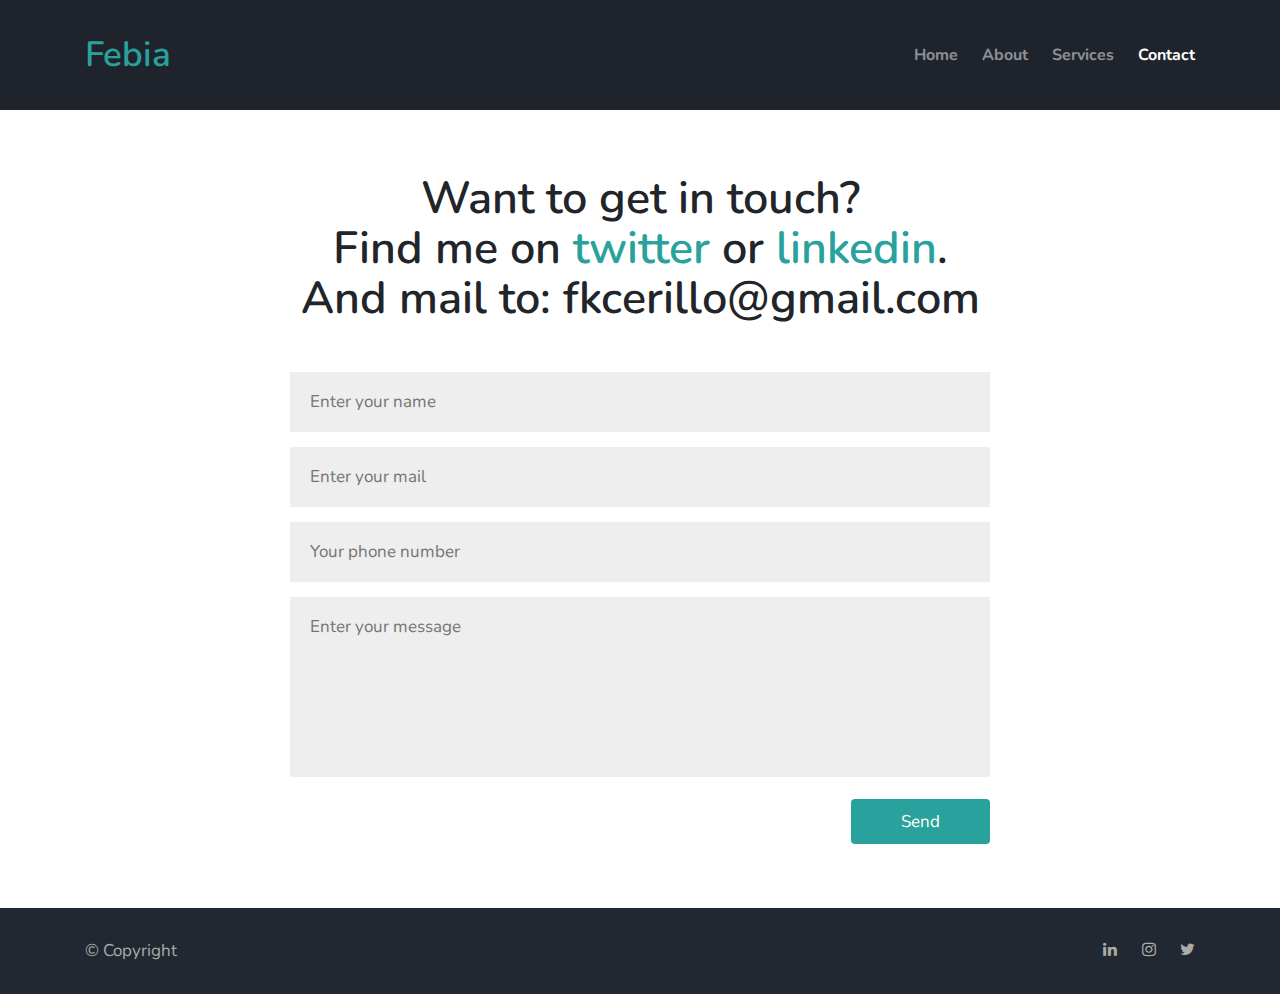
<file: contact.html>
<!doctype html>
<html lang="en">

<head>
    <!-- Required meta tags -->
    <meta charset="utf-8">
    <meta name="viewport" content="width=device-width, initial-scale=1, shrink-to-fit=no">

    <title>Febia K Cerillo</title>

    <!-- google fonts -->
    <link href="https://fonts.googleapis.com/css?family=Nunito:400,700&display=swap" rel="stylesheet">

    <!-- Template CSS -->
    <link rel="stylesheet" href="assets/css/style-starter.css">

</head>

<body>
    <!-- inner page header -->
    <div class="inner-banner">
        <div class="w3l-header inner-w3l-header" id="home">
            <div class="container">
                <nav class="navbar navbar-expand-lg navbar-dark pl-0 pr-0">
                    <a class="navbar-brand m-0 text-primary" href="index.html"><i class='fas fa-portrait' style='font-size:36px'></i>
                        Febia
                    </a>
                    <button class="navbar-toggler" type="button" data-toggle="collapse" data-target="#navbarNav"
                        aria-controls="navbarNav" aria-expanded="false" aria-label="Toggle navigation">
                        <span class="navbar-toggler-icon"></span>
                    </button>
                    <div class="collapse navbar-collapse" id="navbarNav">
                        <ul class="navbar-nav ml-auto">
                            <li class="nav-item mr-lg-4">
                                <a class="nav-link pl-0 pr-0 font-weight-bold" href="index.html">Home <span
                                        class="sr-only">(current)</span></a>
                            </li>
                            <li class="nav-item mr-lg-4">
                                <a class="nav-link pl-0 pr-0 font-weight-bold" href="about.html">About</a>
                            </li>
                            <li class="nav-item mr-lg-4">
                                <a class="nav-link pl-0 pr-0 font-weight-bold" href="services.html">Services</a>
                            </li>
                            <li class="nav-item active">
                                <a class="nav-link pl-0 pr-0 font-weight-bold" href="contact.html">Contact</a>
                            </li>
                        </ul>
                    </div>
                </nav>
            </div>
        </div>
    </div>
    <!-- //inner page header -->

    <!-- contact form -->
    <section class="w3l-contacts-12 py-5">
        <div class="container py-md-3">
            <div class="contacts12-main">
                <div class="title-section">
                    <h3 class="main-title-w3 mb-md-5 mb-4">Want to get in touch? <br>Find me on
                        <a href="https://twitter.com/CkFebia" class="text-primary">twitter</a>
                        or <a href="https://www.linkedin.com/in/febiacerillo/" class="text-primary">linkedin</a>. And mail to: fkcerillo@gmail.com</h3>
                </div>
                <form action="https://formspree.io/f/xqkrdvdd" method="post" class="">
                    <div class="main-input">
                        <input type="text" name="Name" placeholder="Enter your name" class="contact-input"
                            required="" />
                        <input type="email" name="Sender" placeholder="Enter your mail" class="contact-input"
                            required="" />
                        <input type="number" name="Phone" placeholder="Your phone number" class="contact-input"
                            required="" />
                        <textarea class="contact-textarea contact-input" name="w3lMessage"
                            placeholder="Enter your message" required=""></textarea>
                    </div>
                    <div class="text-right">
                        <button class="btn-primary btn primary-btn-style">Send</button>
                    </div>
                </form>
            </div>
        </div>
    </section>
    <!-- //contact form -->

    <!-- Footer -->
    <section class="w3l-footers-1">
        <div class="footer bg-secondary">
            <div class="container">
                <div class="footer-content">
                    <div class="row">
                        <div class="col-lg-8 footer-left">
                            <p class="m-0">© Copyright</p>
                        </div>
                        <div class="col-lg-4 footer-right text-lg-right text-center mt-lg-0 mt-3">
                            <ul class="social m-0 p-0">
                                <li><a href="https://www.linkedin.com/in/febiacerillo/"><span class="fa fa-linkedin"></span></a></li>
                                <li><a href="https://www.instagram.com/febia_ck/"><span class="fa fa-instagram"></span></a></li>
                                <li><a href="https://twitter.com/CkFebia"><span class="fa fa-twitter"></span></a></li>
                            </ul>
                        </div>
                    </div>
                </div>
            </div>
        </div>
    </section>
    <!-- //Footer -->

    <!-- move top -->
    <button onclick="topFunction()" id="movetop" class="bg-primary" title="Go to top">
        <span class="fa fa-angle-up"></span>
    </button>
    <script>
        // When the user scrolls down 20px from the top of the document, show the button
        window.onscroll = function () {
            scrollFunction()
        };

        function scrollFunction() {
            if (document.body.scrollTop > 20 || document.documentElement.scrollTop > 20) {
                document.getElementById("movetop").style.display = "block";
            } else {
                document.getElementById("movetop").style.display = "none";
            }
        }

        // When the user clicks on the button, scroll to the top of the document
        function topFunction() {
            document.body.scrollTop = 0;
            document.documentElement.scrollTop = 0;
        }
    </script>
    <!-- /move top -->

    <!-- common jquery -->
    <script src="assets/js/jquery-3.3.1.min.js"></script>
    <!-- //common jquery -->

    <!-- disable body scroll which navbar is in active -->
    <script>
        $(function () {
            $('.navbar-toggler').click(function () {
                $('body').toggleClass('noscroll');
            })
        });
    </script>
    <!-- disable body scroll which navbar is in active -->

    <!--  bootstrap js -->
    <script src="assets/js/bootstrap.min.js"></script>
    <!--  //bootstrap js -->

</body>

</html>
</file>
<file: assets/css/style-starter.css>
@charset "UTF-8";

:root {
  --blue: #007bff;
  --indigo: #6610f2;
  --purple: #6f42c1;
  --pink: #e83e8c;
  --red: #dc3545;
  --orange: #fd7e14;
  --yellow: #ffc107;
  --green: #28a745;
  --teal: #20c997;
  --cyan: #17a2b8;
  --white: #fff;
  --gray: #6c757d;
  --gray-dark: #343a40;
  --primary: #29a19c;
  --secondary: #222831;
  --success: #28a745;
  --info: #17a2b8;
  --warning: #ffc107;
  --danger: #dc3545;
  --light: #f8f9fa;
  --dark: #343a40;
  --breakpoint-xs: 0;
  --breakpoint-sm: 576px;
  --breakpoint-md: 768px;
  --breakpoint-lg: 992px;
  --breakpoint-xl: 1200px;
  --font-family-sans-serif: -apple-system, BlinkMacSystemFont, "Segoe UI", Roboto, "Helvetica Neue", Arial, "Noto Sans", sans-serif, "Apple Color Emoji", "Segoe UI Emoji", "Segoe UI Symbol", "Noto Color Emoji";
  --font-family-monospace: SFMono-Regular, Menlo, Monaco, Consolas, "Liberation Mono", "Courier New", monospace;
}

*,
*::before,
*::after {
  box-sizing: border-box;
}

html {
  font-family: sans-serif;
  line-height: 1.15;
  -webkit-text-size-adjust: 100%;
  -webkit-tap-highlight-color: rgba(0, 0, 0, 0);
}

article,
aside,
figcaption,
figure,
footer,
header,
hgroup,
main,
nav,
section {
  display: block;
}

body {
  margin: 0;
  font-family: -apple-system, BlinkMacSystemFont, "Segoe UI", Roboto, "Helvetica Neue", Arial, "Noto Sans", sans-serif, "Apple Color Emoji", "Segoe UI Emoji", "Segoe UI Symbol", "Noto Color Emoji";
  font-size: 1rem;
  font-weight: 400;
  line-height: 1.5;
  color: #212529;
  text-align: left;
  background-color: #fff;
}

[tabindex="-1"]:focus:not(:focus-visible) {
  outline: 0 !important;
}

hr {
  box-sizing: content-box;
  height: 0;
  overflow: visible;
}

h1,
h2,
h3,
h4,
h5,
h6 {
  margin-top: 0;
  margin-bottom: 0.5rem;
}

p {
  margin-top: 0;
  margin-bottom: 1rem;
}

abbr[title],
abbr[data-original-title] {
  text-decoration: underline;
  -webkit-text-decoration: underline dotted;
  text-decoration: underline dotted;
  cursor: help;
  border-bottom: 0;
  -webkit-text-decoration-skip-ink: none;
  text-decoration-skip-ink: none;
}

address {
  margin-bottom: 1rem;
  font-style: normal;
  line-height: inherit;
}

ol,
ul,
dl {
  margin-top: 0;
  margin-bottom: 1rem;
}

ol ol,
ul ul,
ol ul,
ul ol {
  margin-bottom: 0;
}

dt {
  font-weight: 700;
}

dd {
  margin-bottom: .5rem;
  margin-left: 0;
}

blockquote {
  margin: 0 0 1rem;
}

b,
strong {
  font-weight: bolder;
}

small {
  font-size: 80%;
}

sub,
sup {
  position: relative;
  font-size: 75%;
  line-height: 0;
  vertical-align: baseline;
}

sub {
  bottom: -.25em;
}

sup {
  top: -.5em;
}

a {
  color: #29a19c;
  text-decoration: none;
  background-color: transparent;
}

a:hover {
  color: #196461;
  text-decoration: underline;
}

a:not([href]) {
  color: inherit;
  text-decoration: none;
}

a:not([href]):hover {
  color: inherit;
  text-decoration: none;
}

pre,
code,
kbd,
samp {
  font-family: SFMono-Regular, Menlo, Monaco, Consolas, "Liberation Mono", "Courier New", monospace;
  font-size: 1em;
}

pre {
  margin-top: 0;
  margin-bottom: 1rem;
  overflow: auto;
}

figure {
  margin: 0 0 1rem;
}

img {
  vertical-align: middle;
  border-style: none;
}

svg {
  overflow: hidden;
  vertical-align: middle;
}

table {
  border-collapse: collapse;
}

caption {
  padding-top: 0.75rem;
  padding-bottom: 0.75rem;
  color: #6c757d;
  text-align: left;
  caption-side: bottom;
}

th {
  text-align: inherit;
}

label {
  display: inline-block;
  margin-bottom: 0.5rem;
}

button {
  border-radius: 0;
}

button:focus {
  outline: 1px dotted;
  outline: 5px auto -webkit-focus-ring-color;
}

input,
button,
select,
optgroup,
textarea {
  margin: 0;
  font-family: inherit;
  font-size: inherit;
  line-height: inherit;
}

button,
input {
  overflow: visible;
}

button,
select {
  text-transform: none;
}

select {
  word-wrap: normal;
}

button,
[type="button"],
[type="reset"],
[type="submit"] {
  -webkit-appearance: button;
}

button:not(:disabled),
[type="button"]:not(:disabled),
[type="reset"]:not(:disabled),
[type="submit"]:not(:disabled) {
  cursor: pointer;
}

button::-moz-focus-inner,
[type="button"]::-moz-focus-inner,
[type="reset"]::-moz-focus-inner,
[type="submit"]::-moz-focus-inner {
  padding: 0;
  border-style: none;
}

input[type="radio"],
input[type="checkbox"] {
  box-sizing: border-box;
  padding: 0;
}

input[type="date"],
input[type="time"],
input[type="datetime-local"],
input[type="month"] {
  -webkit-appearance: listbox;
}

textarea {
  overflow: auto;
  resize: vertical;
}

fieldset {
  min-width: 0;
  padding: 0;
  margin: 0;
  border: 0;
}

legend {
  display: block;
  width: 100%;
  max-width: 100%;
  padding: 0;
  margin-bottom: .5rem;
  font-size: 1.5rem;
  line-height: inherit;
  color: inherit;
  white-space: normal;
}

@media (max-width: 1200px) {
  legend {
    font-size: calc(1.275rem + 0.3vw);
  }
}

progress {
  vertical-align: baseline;
}

[type="number"]::-webkit-inner-spin-button,
[type="number"]::-webkit-outer-spin-button {
  height: auto;
}

[type="search"] {
  outline-offset: -2px;
  -webkit-appearance: none;
}

[type="search"]::-webkit-search-decoration {
  -webkit-appearance: none;
}

::-webkit-file-upload-button {
  font: inherit;
  -webkit-appearance: button;
}

output {
  display: inline-block;
}

summary {
  display: list-item;
  cursor: pointer;
}

template {
  display: none;
}

[hidden] {
  display: none !important;
}

h1,
h2,
h3,
h4,
h5,
h6,
.h1,
.h2,
.h3,
.h4,
.h5,
.h6 {
  margin-bottom: 0.5rem;
  font-weight: 500;
  line-height: 1.2;
}

h1,
.h1 {
  font-size: 2.5rem;
}

@media (max-width: 1200px) {

  h1,
  .h1 {
    font-size: calc(1.375rem + 1.5vw);
  }
}

h2,
.h2 {
  font-size: 2rem;
}

@media (max-width: 1200px) {

  h2,
  .h2 {
    font-size: calc(1.325rem + 0.9vw);
  }
}

h3,
.h3 {
  font-size: 1.75rem;
}

@media (max-width: 1200px) {

  h3,
  .h3 {
    font-size: calc(1.3rem + 0.6vw);
  }
}

h4,
.h4 {
  font-size: 1.5rem;
}

@media (max-width: 1200px) {

  h4,
  .h4 {
    font-size: calc(1.275rem + 0.3vw);
  }
}

h5,
.h5 {
  font-size: 1.25rem;
}

h6,
.h6 {
  font-size: 1rem;
}

.lead {
  font-size: 1.25rem;
  font-weight: 300;
}

.display-1 {
  font-size: 6rem;
  font-weight: 300;
  line-height: 1.2;
}

@media (max-width: 1200px) {
  .display-1 {
    font-size: calc(1.725rem + 5.7vw);
  }
}

.display-2 {
  font-size: 5.5rem;
  font-weight: 300;
  line-height: 1.2;
}

@media (max-width: 1200px) {
  .display-2 {
    font-size: calc(1.675rem + 5.1vw);
  }
}

.display-3 {
  font-size: 4.5rem;
  font-weight: 300;
  line-height: 1.2;
}

@media (max-width: 1200px) {
  .display-3 {
    font-size: calc(1.575rem + 3.9vw);
  }
}

.display-4 {
  font-size: 3.5rem;
  font-weight: 300;
  line-height: 1.2;
}

@media (max-width: 1200px) {
  .display-4 {
    font-size: calc(1.475rem + 2.7vw);
  }
}

hr {
  margin-top: 1rem;
  margin-bottom: 1rem;
  border: 0;
  border-top: 1px solid rgba(0, 0, 0, 0.1);
}

small,
.small {
  font-size: 80%;
  font-weight: 400;
}

mark,
.mark {
  padding: 0.2em;
  background-color: #fcf8e3;
}

.list-unstyled {
  padding-left: 0;
  list-style: none;
}

.list-inline {
  padding-left: 0;
  list-style: none;
}

.list-inline-item {
  display: inline-block;
}

.list-inline-item:not(:last-child) {
  margin-right: 0.5rem;
}

.initialism {
  font-size: 90%;
  text-transform: uppercase;
}

.blockquote {
  margin-bottom: 1rem;
  font-size: 1.25rem;
}

.blockquote-footer {
  display: block;
  font-size: 80%;
  color: #6c757d;
}

.blockquote-footer::before {
  content: "\2014\00A0";
}

.img-fluid {
  max-width: 100%;
  width: auto;
  height: auto;
}

.img-thumbnail {
  padding: 0.25rem;
  background-color: #fff;
  border: 1px solid #dee2e6;
  border-radius: 0.25rem;
  max-width: 100%;
  height: auto;
}

.figure {
  display: inline-block;
}

.figure-img {
  margin-bottom: 0.5rem;
  line-height: 1;
}

.figure-caption {
  font-size: 90%;
  color: #6c757d;
}

code {
  font-size: 87.5%;
  color: #e83e8c;
  word-wrap: break-word;
}

a>code {
  color: inherit;
}

kbd {
  padding: 0.2rem 0.4rem;
  font-size: 87.5%;
  color: #fff;
  background-color: #212529;
  border-radius: 0.2rem;
}

kbd kbd {
  padding: 0;
  font-size: 100%;
  font-weight: 700;
}

pre {
  display: block;
  font-size: 87.5%;
  color: #212529;
}

pre code {
  font-size: inherit;
  color: inherit;
  word-break: normal;
}

.pre-scrollable {
  max-height: 340px;
  overflow-y: scroll;
}

.container {
  width: 100%;
  padding-right: 15px;
  padding-left: 15px;
  margin-right: auto;
  margin-left: auto;
}

@media (min-width: 576px) {
  .container {
    max-width: 540px;
  }
}

@media (min-width: 768px) {
  .container {
    max-width: 720px;
  }
}

@media (min-width: 992px) {
  .container {
    max-width: 960px;
  }
}

@media (min-width: 1200px) {
  .container {
    max-width: 1140px;
  }
}

.container-fluid,
.container-sm,
.container-md,
.container-lg,
.container-xl {
  width: 100%;
  padding-right: 15px;
  padding-left: 15px;
  margin-right: auto;
  margin-left: auto;
}

@media (min-width: 576px) {

  .container,
  .container-sm {
    max-width: 540px;
  }
}

@media (min-width: 768px) {

  .container,
  .container-sm,
  .container-md {
    max-width: 720px;
  }
}

@media (min-width: 992px) {

  .container,
  .container-sm,
  .container-md,
  .container-lg {
    max-width: 960px;
  }
}

@media (min-width: 1200px) {

  .container,
  .container-sm,
  .container-md,
  .container-lg,
  .container-xl {
    max-width: 1140px;
  }
}

.row {
  display: flex;
  flex-wrap: wrap;
  margin-right: -15px;
  margin-left: -15px;
}

.no-gutters {
  margin-right: 0;
  margin-left: 0;
}

.no-gutters>.col,
.no-gutters>[class*="col-"] {
  padding-right: 0;
  padding-left: 0;
}

.col-1,
.col-2,
.col-3,
.col-4,
.col-5,
.col-6,
.col-7,
.col-8,
.col-9,
.col-10,
.col-11,
.col-12,
.col,
.col-auto,
.col-sm-1,
.col-sm-2,
.col-sm-3,
.col-sm-4,
.col-sm-5,
.col-sm-6,
.col-sm-7,
.col-sm-8,
.col-sm-9,
.col-sm-10,
.col-sm-11,
.col-sm-12,
.col-sm,
.col-sm-auto,
.col-md-1,
.col-md-2,
.col-md-3,
.col-md-4,
.col-md-5,
.col-md-6,
.col-md-7,
.col-md-8,
.col-md-9,
.col-md-10,
.col-md-11,
.col-md-12,
.col-md,
.col-md-auto,
.col-lg-1,
.col-lg-2,
.col-lg-3,
.col-lg-4,
.col-lg-5,
.col-lg-6,
.col-lg-7,
.col-lg-8,
.col-lg-9,
.col-lg-10,
.col-lg-11,
.col-lg-12,
.col-lg,
.col-lg-auto,
.col-xl-1,
.col-xl-2,
.col-xl-3,
.col-xl-4,
.col-xl-5,
.col-xl-6,
.col-xl-7,
.col-xl-8,
.col-xl-9,
.col-xl-10,
.col-xl-11,
.col-xl-12,
.col-xl,
.col-xl-auto {
  position: relative;
  width: 100%;
  padding-right: 15px;
  padding-left: 15px;
}

.col {
  flex-basis: 0;
  flex-grow: 1;
  max-width: 100%;
}

.row-cols-1>* {
  flex: 0 0 100%;
  max-width: 100%;
}

.row-cols-2>* {
  flex: 0 0 50%;
  max-width: 50%;
}

.row-cols-3>* {
  flex: 0 0 33.33333%;
  max-width: 33.33333%;
}

.row-cols-4>* {
  flex: 0 0 25%;
  max-width: 25%;
}

.row-cols-5>* {
  flex: 0 0 20%;
  max-width: 20%;
}

.row-cols-6>* {
  flex: 0 0 16.66667%;
  max-width: 16.66667%;
}

.col-auto {
  flex: 0 0 auto;
  width: auto;
  max-width: 100%;
}

.col-1 {
  flex: 0 0 8.33333%;
  max-width: 8.33333%;
}

.col-2 {
  flex: 0 0 16.66667%;
  max-width: 16.66667%;
}

.col-3 {
  flex: 0 0 25%;
  max-width: 25%;
}

.col-4 {
  flex: 0 0 33.33333%;
  max-width: 33.33333%;
}

.col-5 {
  flex: 0 0 41.66667%;
  max-width: 41.66667%;
}

.col-6 {
  flex: 0 0 50%;
  max-width: 50%;
}

.col-7 {
  flex: 0 0 58.33333%;
  max-width: 58.33333%;
}

.col-8 {
  flex: 0 0 66.66667%;
  max-width: 66.66667%;
}

.col-9 {
  flex: 0 0 75%;
  max-width: 75%;
}

.col-10 {
  flex: 0 0 83.33333%;
  max-width: 83.33333%;
}

.col-11 {
  flex: 0 0 91.66667%;
  max-width: 91.66667%;
}

.col-12 {
  flex: 0 0 100%;
  max-width: 100%;
}

.order-first {
  order: -1;
}

.order-last {
  order: 13;
}

.order-0 {
  order: 0;
}

.order-1 {
  order: 1;
}

.order-2 {
  order: 2;
}

.order-3 {
  order: 3;
}

.order-4 {
  order: 4;
}

.order-5 {
  order: 5;
}

.order-6 {
  order: 6;
}

.order-7 {
  order: 7;
}

.order-8 {
  order: 8;
}

.order-9 {
  order: 9;
}

.order-10 {
  order: 10;
}

.order-11 {
  order: 11;
}

.order-12 {
  order: 12;
}

.offset-1 {
  margin-left: 8.33333%;
}

.offset-2 {
  margin-left: 16.66667%;
}

.offset-3 {
  margin-left: 25%;
}

.offset-4 {
  margin-left: 33.33333%;
}

.offset-5 {
  margin-left: 41.66667%;
}

.offset-6 {
  margin-left: 50%;
}

.offset-7 {
  margin-left: 58.33333%;
}

.offset-8 {
  margin-left: 66.66667%;
}

.offset-9 {
  margin-left: 75%;
}

.offset-10 {
  margin-left: 83.33333%;
}

.offset-11 {
  margin-left: 91.66667%;
}

@media (min-width: 576px) {
  .col-sm {
    flex-basis: 0;
    flex-grow: 1;
    max-width: 100%;
  }

  .row-cols-sm-1>* {
    flex: 0 0 100%;
    max-width: 100%;
  }

  .row-cols-sm-2>* {
    flex: 0 0 50%;
    max-width: 50%;
  }

  .row-cols-sm-3>* {
    flex: 0 0 33.33333%;
    max-width: 33.33333%;
  }

  .row-cols-sm-4>* {
    flex: 0 0 25%;
    max-width: 25%;
  }

  .row-cols-sm-5>* {
    flex: 0 0 20%;
    max-width: 20%;
  }

  .row-cols-sm-6>* {
    flex: 0 0 16.66667%;
    max-width: 16.66667%;
  }

  .col-sm-auto {
    flex: 0 0 auto;
    width: auto;
    max-width: 100%;
  }

  .col-sm-1 {
    flex: 0 0 8.33333%;
    max-width: 8.33333%;
  }

  .col-sm-2 {
    flex: 0 0 16.66667%;
    max-width: 16.66667%;
  }

  .col-sm-3 {
    flex: 0 0 25%;
    max-width: 25%;
  }

  .col-sm-4 {
    flex: 0 0 33.33333%;
    max-width: 33.33333%;
  }

  .col-sm-5 {
    flex: 0 0 41.66667%;
    max-width: 41.66667%;
  }

  .col-sm-6 {
    flex: 0 0 50%;
    max-width: 50%;
  }

  .col-sm-7 {
    flex: 0 0 58.33333%;
    max-width: 58.33333%;
  }

  .col-sm-8 {
    flex: 0 0 66.66667%;
    max-width: 66.66667%;
  }

  .col-sm-9 {
    flex: 0 0 75%;
    max-width: 75%;
  }

  .col-sm-10 {
    flex: 0 0 83.33333%;
    max-width: 83.33333%;
  }

  .col-sm-11 {
    flex: 0 0 91.66667%;
    max-width: 91.66667%;
  }

  .col-sm-12 {
    flex: 0 0 100%;
    max-width: 100%;
  }

  .order-sm-first {
    order: -1;
  }

  .order-sm-last {
    order: 13;
  }

  .order-sm-0 {
    order: 0;
  }

  .order-sm-1 {
    order: 1;
  }

  .order-sm-2 {
    order: 2;
  }

  .order-sm-3 {
    order: 3;
  }

  .order-sm-4 {
    order: 4;
  }

  .order-sm-5 {
    order: 5;
  }

  .order-sm-6 {
    order: 6;
  }

  .order-sm-7 {
    order: 7;
  }

  .order-sm-8 {
    order: 8;
  }

  .order-sm-9 {
    order: 9;
  }

  .order-sm-10 {
    order: 10;
  }

  .order-sm-11 {
    order: 11;
  }

  .order-sm-12 {
    order: 12;
  }

  .offset-sm-0 {
    margin-left: 0;
  }

  .offset-sm-1 {
    margin-left: 8.33333%;
  }

  .offset-sm-2 {
    margin-left: 16.66667%;
  }

  .offset-sm-3 {
    margin-left: 25%;
  }

  .offset-sm-4 {
    margin-left: 33.33333%;
  }

  .offset-sm-5 {
    margin-left: 41.66667%;
  }

  .offset-sm-6 {
    margin-left: 50%;
  }

  .offset-sm-7 {
    margin-left: 58.33333%;
  }

  .offset-sm-8 {
    margin-left: 66.66667%;
  }

  .offset-sm-9 {
    margin-left: 75%;
  }

  .offset-sm-10 {
    margin-left: 83.33333%;
  }

  .offset-sm-11 {
    margin-left: 91.66667%;
  }
}

@media (min-width: 768px) {
  .col-md {
    flex-basis: 0;
    flex-grow: 1;
    max-width: 100%;
  }

  .row-cols-md-1>* {
    flex: 0 0 100%;
    max-width: 100%;
  }

  .row-cols-md-2>* {
    flex: 0 0 50%;
    max-width: 50%;
  }

  .row-cols-md-3>* {
    flex: 0 0 33.33333%;
    max-width: 33.33333%;
  }

  .row-cols-md-4>* {
    flex: 0 0 25%;
    max-width: 25%;
  }

  .row-cols-md-5>* {
    flex: 0 0 20%;
    max-width: 20%;
  }

  .row-cols-md-6>* {
    flex: 0 0 16.66667%;
    max-width: 16.66667%;
  }

  .col-md-auto {
    flex: 0 0 auto;
    width: auto;
    max-width: 100%;
  }

  .col-md-1 {
    flex: 0 0 8.33333%;
    max-width: 8.33333%;
  }

  .col-md-2 {
    flex: 0 0 16.66667%;
    max-width: 16.66667%;
  }

  .col-md-3 {
    flex: 0 0 25%;
    max-width: 25%;
  }

  .col-md-4 {
    flex: 0 0 33.33333%;
    max-width: 33.33333%;
  }

  .col-md-5 {
    flex: 0 0 41.66667%;
    max-width: 41.66667%;
  }

  .col-md-6 {
    flex: 0 0 50%;
    max-width: 50%;
  }

  .col-md-7 {
    flex: 0 0 58.33333%;
    max-width: 58.33333%;
  }

  .col-md-8 {
    flex: 0 0 66.66667%;
    max-width: 66.66667%;
  }

  .col-md-9 {
    flex: 0 0 75%;
    max-width: 75%;
  }

  .col-md-10 {
    flex: 0 0 83.33333%;
    max-width: 83.33333%;
  }

  .col-md-11 {
    flex: 0 0 91.66667%;
    max-width: 91.66667%;
  }

  .col-md-12 {
    flex: 0 0 100%;
    max-width: 100%;
  }

  .order-md-first {
    order: -1;
  }

  .order-md-last {
    order: 13;
  }

  .order-md-0 {
    order: 0;
  }

  .order-md-1 {
    order: 1;
  }

  .order-md-2 {
    order: 2;
  }

  .order-md-3 {
    order: 3;
  }

  .order-md-4 {
    order: 4;
  }

  .order-md-5 {
    order: 5;
  }

  .order-md-6 {
    order: 6;
  }

  .order-md-7 {
    order: 7;
  }

  .order-md-8 {
    order: 8;
  }

  .order-md-9 {
    order: 9;
  }

  .order-md-10 {
    order: 10;
  }

  .order-md-11 {
    order: 11;
  }

  .order-md-12 {
    order: 12;
  }

  .offset-md-0 {
    margin-left: 0;
  }

  .offset-md-1 {
    margin-left: 8.33333%;
  }

  .offset-md-2 {
    margin-left: 16.66667%;
  }

  .offset-md-3 {
    margin-left: 25%;
  }

  .offset-md-4 {
    margin-left: 33.33333%;
  }

  .offset-md-5 {
    margin-left: 41.66667%;
  }

  .offset-md-6 {
    margin-left: 50%;
  }

  .offset-md-7 {
    margin-left: 58.33333%;
  }

  .offset-md-8 {
    margin-left: 66.66667%;
  }

  .offset-md-9 {
    margin-left: 75%;
  }

  .offset-md-10 {
    margin-left: 83.33333%;
  }

  .offset-md-11 {
    margin-left: 91.66667%;
  }
}

@media (min-width: 992px) {
  .col-lg {
    flex-basis: 0;
    flex-grow: 1;
    max-width: 100%;
  }

  .row-cols-lg-1>* {
    flex: 0 0 100%;
    max-width: 100%;
  }

  .row-cols-lg-2>* {
    flex: 0 0 50%;
    max-width: 50%;
  }

  .row-cols-lg-3>* {
    flex: 0 0 33.33333%;
    max-width: 33.33333%;
  }

  .row-cols-lg-4>* {
    flex: 0 0 25%;
    max-width: 25%;
  }

  .row-cols-lg-5>* {
    flex: 0 0 20%;
    max-width: 20%;
  }

  .row-cols-lg-6>* {
    flex: 0 0 16.66667%;
    max-width: 16.66667%;
  }

  .col-lg-auto {
    flex: 0 0 auto;
    width: auto;
    max-width: 100%;
  }

  .col-lg-1 {
    flex: 0 0 8.33333%;
    max-width: 8.33333%;
  }

  .col-lg-2 {
    flex: 0 0 16.66667%;
    max-width: 16.66667%;
  }

  .col-lg-3 {
    flex: 0 0 25%;
    max-width: 25%;
  }

  .col-lg-4 {
    flex: 0 0 33.33333%;
    max-width: 33.33333%;
  }

  .col-lg-5 {
    flex: 0 0 41.66667%;
    max-width: 41.66667%;
  }

  .col-lg-6 {
    flex: 0 0 50%;
    max-width: 50%;
  }

  .col-lg-7 {
    flex: 0 0 58.33333%;
    max-width: 58.33333%;
  }

  .col-lg-8 {
    flex: 0 0 66.66667%;
    max-width: 66.66667%;
  }

  .col-lg-9 {
    flex: 0 0 75%;
    max-width: 75%;
  }

  .col-lg-10 {
    flex: 0 0 83.33333%;
    max-width: 83.33333%;
  }

  .col-lg-11 {
    flex: 0 0 91.66667%;
    max-width: 91.66667%;
  }

  .col-lg-12 {
    flex: 0 0 100%;
    max-width: 100%;
  }

  .order-lg-first {
    order: -1;
  }

  .order-lg-last {
    order: 13;
  }

  .order-lg-0 {
    order: 0;
  }

  .order-lg-1 {
    order: 1;
  }

  .order-lg-2 {
    order: 2;
  }

  .order-lg-3 {
    order: 3;
  }

  .order-lg-4 {
    order: 4;
  }

  .order-lg-5 {
    order: 5;
  }

  .order-lg-6 {
    order: 6;
  }

  .order-lg-7 {
    order: 7;
  }

  .order-lg-8 {
    order: 8;
  }

  .order-lg-9 {
    order: 9;
  }

  .order-lg-10 {
    order: 10;
  }

  .order-lg-11 {
    order: 11;
  }

  .order-lg-12 {
    order: 12;
  }

  .offset-lg-0 {
    margin-left: 0;
  }

  .offset-lg-1 {
    margin-left: 8.33333%;
  }

  .offset-lg-2 {
    margin-left: 16.66667%;
  }

  .offset-lg-3 {
    margin-left: 25%;
  }

  .offset-lg-4 {
    margin-left: 33.33333%;
  }

  .offset-lg-5 {
    margin-left: 41.66667%;
  }

  .offset-lg-6 {
    margin-left: 50%;
  }

  .offset-lg-7 {
    margin-left: 58.33333%;
  }

  .offset-lg-8 {
    margin-left: 66.66667%;
  }

  .offset-lg-9 {
    margin-left: 75%;
  }

  .offset-lg-10 {
    margin-left: 83.33333%;
  }

  .offset-lg-11 {
    margin-left: 91.66667%;
  }
}

@media (min-width: 1200px) {
  .col-xl {
    flex-basis: 0;
    flex-grow: 1;
    max-width: 100%;
  }

  .row-cols-xl-1>* {
    flex: 0 0 100%;
    max-width: 100%;
  }

  .row-cols-xl-2>* {
    flex: 0 0 50%;
    max-width: 50%;
  }

  .row-cols-xl-3>* {
    flex: 0 0 33.33333%;
    max-width: 33.33333%;
  }

  .row-cols-xl-4>* {
    flex: 0 0 25%;
    max-width: 25%;
  }

  .row-cols-xl-5>* {
    flex: 0 0 20%;
    max-width: 20%;
  }

  .row-cols-xl-6>* {
    flex: 0 0 16.66667%;
    max-width: 16.66667%;
  }

  .col-xl-auto {
    flex: 0 0 auto;
    width: auto;
    max-width: 100%;
  }

  .col-xl-1 {
    flex: 0 0 8.33333%;
    max-width: 8.33333%;
  }

  .col-xl-2 {
    flex: 0 0 16.66667%;
    max-width: 16.66667%;
  }

  .col-xl-3 {
    flex: 0 0 25%;
    max-width: 25%;
  }

  .col-xl-4 {
    flex: 0 0 33.33333%;
    max-width: 33.33333%;
  }

  .col-xl-5 {
    flex: 0 0 41.66667%;
    max-width: 41.66667%;
  }

  .col-xl-6 {
    flex: 0 0 50%;
    max-width: 50%;
  }

  .col-xl-7 {
    flex: 0 0 58.33333%;
    max-width: 58.33333%;
  }

  .col-xl-8 {
    flex: 0 0 66.66667%;
    max-width: 66.66667%;
  }

  .col-xl-9 {
    flex: 0 0 75%;
    max-width: 75%;
  }

  .col-xl-10 {
    flex: 0 0 83.33333%;
    max-width: 83.33333%;
  }

  .col-xl-11 {
    flex: 0 0 91.66667%;
    max-width: 91.66667%;
  }

  .col-xl-12 {
    flex: 0 0 100%;
    max-width: 100%;
  }

  .order-xl-first {
    order: -1;
  }

  .order-xl-last {
    order: 13;
  }

  .order-xl-0 {
    order: 0;
  }

  .order-xl-1 {
    order: 1;
  }

  .order-xl-2 {
    order: 2;
  }

  .order-xl-3 {
    order: 3;
  }

  .order-xl-4 {
    order: 4;
  }

  .order-xl-5 {
    order: 5;
  }

  .order-xl-6 {
    order: 6;
  }

  .order-xl-7 {
    order: 7;
  }

  .order-xl-8 {
    order: 8;
  }

  .order-xl-9 {
    order: 9;
  }

  .order-xl-10 {
    order: 10;
  }

  .order-xl-11 {
    order: 11;
  }

  .order-xl-12 {
    order: 12;
  }

  .offset-xl-0 {
    margin-left: 0;
  }

  .offset-xl-1 {
    margin-left: 8.33333%;
  }

  .offset-xl-2 {
    margin-left: 16.66667%;
  }

  .offset-xl-3 {
    margin-left: 25%;
  }

  .offset-xl-4 {
    margin-left: 33.33333%;
  }

  .offset-xl-5 {
    margin-left: 41.66667%;
  }

  .offset-xl-6 {
    margin-left: 50%;
  }

  .offset-xl-7 {
    margin-left: 58.33333%;
  }

  .offset-xl-8 {
    margin-left: 66.66667%;
  }

  .offset-xl-9 {
    margin-left: 75%;
  }

  .offset-xl-10 {
    margin-left: 83.33333%;
  }

  .offset-xl-11 {
    margin-left: 91.66667%;
  }
}

.table {
  width: 100%;
  margin-bottom: 1rem;
  color: #212529;
}

.table th,
.table td {
  padding: 0.75rem;
  vertical-align: top;
  border-top: 1px solid #dee2e6;
}

.table thead th {
  vertical-align: bottom;
  border-bottom: 2px solid #dee2e6;
}

.table tbody+tbody {
  border-top: 2px solid #dee2e6;
}

.table-sm th,
.table-sm td {
  padding: 0.3rem;
}

.table-bordered {
  border: 1px solid #dee2e6;
}

.table-bordered th,
.table-bordered td {
  border: 1px solid #dee2e6;
}

.table-bordered thead th,
.table-bordered thead td {
  border-bottom-width: 2px;
}

.table-borderless th,
.table-borderless td,
.table-borderless thead th,
.table-borderless tbody+tbody {
  border: 0;
}

.table-striped tbody tr:nth-of-type(odd) {
  background-color: rgba(0, 0, 0, 0.05);
}

.table-hover tbody tr:hover {
  color: #212529;
  background-color: rgba(0, 0, 0, 0.075);
}

.table-primary,
.table-primary>th,
.table-primary>td {
  background-color: #c3e5e3;
}

.table-primary th,
.table-primary td,
.table-primary thead th,
.table-primary tbody+tbody {
  border-color: #90cecc;
}

.table-hover .table-primary:hover {
  background-color: #b1dddb;
}

.table-hover .table-primary:hover>td,
.table-hover .table-primary:hover>th {
  background-color: #b1dddb;
}

.table-secondary,
.table-secondary>th,
.table-secondary>td {
  background-color: #c1c3c5;
}

.table-secondary th,
.table-secondary td,
.table-secondary thead th,
.table-secondary tbody+tbody {
  border-color: #8c8f94;
}

.table-hover .table-secondary:hover {
  background-color: #b4b6b9;
}

.table-hover .table-secondary:hover>td,
.table-hover .table-secondary:hover>th {
  background-color: #b4b6b9;
}

.table-success,
.table-success>th,
.table-success>td {
  background-color: #c3e6cb;
}

.table-success th,
.table-success td,
.table-success thead th,
.table-success tbody+tbody {
  border-color: #8fd19e;
}

.table-hover .table-success:hover {
  background-color: #b1dfbb;
}

.table-hover .table-success:hover>td,
.table-hover .table-success:hover>th {
  background-color: #b1dfbb;
}

.table-info,
.table-info>th,
.table-info>td {
  background-color: #bee5eb;
}

.table-info th,
.table-info td,
.table-info thead th,
.table-info tbody+tbody {
  border-color: #86cfda;
}

.table-hover .table-info:hover {
  background-color: #abdde5;
}

.table-hover .table-info:hover>td,
.table-hover .table-info:hover>th {
  background-color: #abdde5;
}

.table-warning,
.table-warning>th,
.table-warning>td {
  background-color: #ffeeba;
}

.table-warning th,
.table-warning td,
.table-warning thead th,
.table-warning tbody+tbody {
  border-color: #ffdf7e;
}

.table-hover .table-warning:hover {
  background-color: #ffe8a1;
}

.table-hover .table-warning:hover>td,
.table-hover .table-warning:hover>th {
  background-color: #ffe8a1;
}

.table-danger,
.table-danger>th,
.table-danger>td {
  background-color: #f5c6cb;
}

.table-danger th,
.table-danger td,
.table-danger thead th,
.table-danger tbody+tbody {
  border-color: #ed969e;
}

.table-hover .table-danger:hover {
  background-color: #f1b0b7;
}

.table-hover .table-danger:hover>td,
.table-hover .table-danger:hover>th {
  background-color: #f1b0b7;
}

.table-light,
.table-light>th,
.table-light>td {
  background-color: #fdfdfe;
}

.table-light th,
.table-light td,
.table-light thead th,
.table-light tbody+tbody {
  border-color: #fbfcfc;
}

.table-hover .table-light:hover {
  background-color: #ececf6;
}

.table-hover .table-light:hover>td,
.table-hover .table-light:hover>th {
  background-color: #ececf6;
}

.table-dark,
.table-dark>th,
.table-dark>td {
  background-color: #c6c8ca;
}

.table-dark th,
.table-dark td,
.table-dark thead th,
.table-dark tbody+tbody {
  border-color: #95999c;
}

.table-hover .table-dark:hover {
  background-color: #b9bbbe;
}

.table-hover .table-dark:hover>td,
.table-hover .table-dark:hover>th {
  background-color: #b9bbbe;
}

.table-active,
.table-active>th,
.table-active>td {
  background-color: rgba(0, 0, 0, 0.075);
}

.table-hover .table-active:hover {
  background-color: rgba(0, 0, 0, 0.075);
}

.table-hover .table-active:hover>td,
.table-hover .table-active:hover>th {
  background-color: rgba(0, 0, 0, 0.075);
}

.table .thead-dark th {
  color: #fff;
  background-color: #343a40;
  border-color: #454d55;
}

.table .thead-light th {
  color: #495057;
  background-color: #e9ecef;
  border-color: #dee2e6;
}

.table-dark {
  color: #fff;
  background-color: #343a40;
}

.table-dark th,
.table-dark td,
.table-dark thead th {
  border-color: #454d55;
}

.table-dark.table-bordered {
  border: 0;
}

.table-dark.table-striped tbody tr:nth-of-type(odd) {
  background-color: rgba(255, 255, 255, 0.05);
}

.table-dark.table-hover tbody tr:hover {
  color: #fff;
  background-color: rgba(255, 255, 255, 0.075);
}

@media (max-width: 575.98px) {
  .table-responsive-sm {
    display: block;
    width: 100%;
    overflow-x: auto;
    -webkit-overflow-scrolling: touch;
  }

  .table-responsive-sm>.table-bordered {
    border: 0;
  }
}

@media (max-width: 767.98px) {
  .table-responsive-md {
    display: block;
    width: 100%;
    overflow-x: auto;
    -webkit-overflow-scrolling: touch;
  }

  .table-responsive-md>.table-bordered {
    border: 0;
  }
}

@media (max-width: 991.98px) {
  .table-responsive-lg {
    display: block;
    width: 100%;
    overflow-x: auto;
    -webkit-overflow-scrolling: touch;
  }

  .table-responsive-lg>.table-bordered {
    border: 0;
  }
}

@media (max-width: 1199.98px) {
  .table-responsive-xl {
    display: block;
    width: 100%;
    overflow-x: auto;
    -webkit-overflow-scrolling: touch;
  }

  .table-responsive-xl>.table-bordered {
    border: 0;
  }
}

.table-responsive {
  display: block;
  width: 100%;
  overflow-x: auto;
  -webkit-overflow-scrolling: touch;
}

.table-responsive>.table-bordered {
  border: 0;
}

.form-control {
  display: block;
  width: 100%;
  height: calc(1.5em + 0.75rem + 2px);
  padding: 0.375rem 0.75rem;
  font-size: 1rem;
  font-weight: 400;
  line-height: 1.5;
  color: #495057;
  background-color: #fff;
  background-clip: padding-box;
  border: 1px solid #ced4da;
  border-radius: 0.25rem;
  transition: border-color 0.15s ease-in-out, box-shadow 0.15s ease-in-out;
}

@media (prefers-reduced-motion: reduce) {
  .form-control {
    transition: none;
  }
}

.form-control::-ms-expand {
  background-color: transparent;
  border: 0;
}

.form-control:-moz-focusring {
  color: transparent;
  text-shadow: 0 0 0 #495057;
}

.form-control:focus {
  color: #495057;
  background-color: #fff;
  border-color: #6fdad6;
  outline: 0;
  box-shadow: 0 0 0 0.2rem rgba(41, 161, 156, 0.25);
}

.form-control::-webkit-input-placeholder {
  color: #6c757d;
  opacity: 1;
}

.form-control::-moz-placeholder {
  color: #6c757d;
  opacity: 1;
}

.form-control:-ms-input-placeholder {
  color: #6c757d;
  opacity: 1;
}

.form-control::-ms-input-placeholder {
  color: #6c757d;
  opacity: 1;
}

.form-control::placeholder {
  color: #6c757d;
  opacity: 1;
}

.form-control:disabled,
.form-control[readonly] {
  background-color: #e9ecef;
  opacity: 1;
}

select.form-control:focus::-ms-value {
  color: #495057;
  background-color: #fff;
}

.form-control-file,
.form-control-range {
  display: block;
  width: 100%;
}

.col-form-label {
  padding-top: calc(0.375rem + 1px);
  padding-bottom: calc(0.375rem + 1px);
  margin-bottom: 0;
  font-size: inherit;
  line-height: 1.5;
}

.col-form-label-lg {
  padding-top: calc(0.5rem + 1px);
  padding-bottom: calc(0.5rem + 1px);
  font-size: 1.25rem;
  line-height: 1.5;
}

.col-form-label-sm {
  padding-top: calc(0.25rem + 1px);
  padding-bottom: calc(0.25rem + 1px);
  font-size: 0.875rem;
  line-height: 1.5;
}

.form-control-plaintext {
  display: block;
  width: 100%;
  padding: 0.375rem 0;
  margin-bottom: 0;
  font-size: 1rem;
  line-height: 1.5;
  color: #212529;
  background-color: transparent;
  border: solid transparent;
  border-width: 1px 0;
}

.form-control-plaintext.form-control-sm,
.form-control-plaintext.form-control-lg {
  padding-right: 0;
  padding-left: 0;
}

.form-control-sm {
  height: calc(1.5em + 0.5rem + 2px);
  padding: 0.25rem 0.5rem;
  font-size: 0.875rem;
  line-height: 1.5;
  border-radius: 0.2rem;
}

.form-control-lg {
  height: calc(1.5em + 1rem + 2px);
  padding: 0.5rem 1rem;
  font-size: 1.25rem;
  line-height: 1.5;
  border-radius: 0.3rem;
}

select.form-control[size],
select.form-control[multiple] {
  height: auto;
}

textarea.form-control {
  height: auto;
}

.form-group {
  margin-bottom: 1rem;
}

.form-text {
  display: block;
  margin-top: 0.25rem;
}

.form-row {
  display: flex;
  flex-wrap: wrap;
  margin-right: -5px;
  margin-left: -5px;
}

.form-row>.col,
.form-row>[class*="col-"] {
  padding-right: 5px;
  padding-left: 5px;
}

.form-check {
  position: relative;
  display: block;
  padding-left: 1.25rem;
}

.form-check-input {
  position: absolute;
  margin-top: 0.3rem;
  margin-left: -1.25rem;
}

.form-check-input[disabled]~.form-check-label,
.form-check-input:disabled~.form-check-label {
  color: #6c757d;
}

.form-check-label {
  margin-bottom: 0;
}

.form-check-inline {
  display: inline-flex;
  align-items: center;
  padding-left: 0;
  margin-right: 0.75rem;
}

.form-check-inline .form-check-input {
  position: static;
  margin-top: 0;
  margin-right: 0.3125rem;
  margin-left: 0;
}

.valid-feedback {
  display: none;
  width: 100%;
  margin-top: 0.25rem;
  font-size: 80%;
  color: #28a745;
}

.valid-tooltip {
  position: absolute;
  top: 100%;
  z-index: 5;
  display: none;
  max-width: 100%;
  padding: 0.25rem 0.5rem;
  margin-top: .1rem;
  font-size: 0.875rem;
  line-height: 1.5;
  color: #fff;
  background-color: rgba(40, 167, 69, 0.9);
  border-radius: 0.25rem;
}

.was-validated :valid~.valid-feedback,
.was-validated :valid~.valid-tooltip,
.is-valid~.valid-feedback,
.is-valid~.valid-tooltip {
  display: block;
}

.was-validated .form-control:valid,
.form-control.is-valid {
  border-color: #28a745;
  padding-right: calc(1.5em + 0.75rem);
  background-image: url("data:image/svg+xml,%3csvg xmlns='http://www.w3.org/2000/svg' width='8' height='8' viewBox='0 0 8 8'%3e%3cpath fill='%2328a745' d='M2.3 6.73L.6 4.53c-.4-1.04.46-1.4 1.1-.8l1.1 1.4 3.4-3.8c.6-.63 1.6-.27 1.2.7l-4 4.6c-.43.5-.8.4-1.1.1z'/%3e%3c/svg%3e");
  background-repeat: no-repeat;
  background-position: right calc(0.375em + 0.1875rem) center;
  background-size: calc(0.75em + 0.375rem) calc(0.75em + 0.375rem);
}

.was-validated .form-control:valid:focus,
.form-control.is-valid:focus {
  border-color: #28a745;
  box-shadow: 0 0 0 0.2rem rgba(40, 167, 69, 0.25);
}

.was-validated textarea.form-control:valid,
textarea.form-control.is-valid {
  padding-right: calc(1.5em + 0.75rem);
  background-position: top calc(0.375em + 0.1875rem) right calc(0.375em + 0.1875rem);
}

.was-validated .custom-select:valid,
.custom-select.is-valid {
  border-color: #28a745;
  padding-right: calc(0.75em + 2.3125rem);
  background: url("data:image/svg+xml,%3csvg xmlns='http://www.w3.org/2000/svg' width='4' height='5' viewBox='0 0 4 5'%3e%3cpath fill='%23343a40' d='M2 0L0 2h4zm0 5L0 3h4z'/%3e%3c/svg%3e") no-repeat right 0.75rem center/8px 10px, url("data:image/svg+xml,%3csvg xmlns='http://www.w3.org/2000/svg' width='8' height='8' viewBox='0 0 8 8'%3e%3cpath fill='%2328a745' d='M2.3 6.73L.6 4.53c-.4-1.04.46-1.4 1.1-.8l1.1 1.4 3.4-3.8c.6-.63 1.6-.27 1.2.7l-4 4.6c-.43.5-.8.4-1.1.1z'/%3e%3c/svg%3e") #fff no-repeat center right 1.75rem/calc(0.75em + 0.375rem) calc(0.75em + 0.375rem);
}

.was-validated .custom-select:valid:focus,
.custom-select.is-valid:focus {
  border-color: #28a745;
  box-shadow: 0 0 0 0.2rem rgba(40, 167, 69, 0.25);
}

.was-validated .form-check-input:valid~.form-check-label,
.form-check-input.is-valid~.form-check-label {
  color: #28a745;
}

.was-validated .form-check-input:valid~.valid-feedback,
.was-validated .form-check-input:valid~.valid-tooltip,
.form-check-input.is-valid~.valid-feedback,
.form-check-input.is-valid~.valid-tooltip {
  display: block;
}

.was-validated .custom-control-input:valid~.custom-control-label,
.custom-control-input.is-valid~.custom-control-label {
  color: #28a745;
}

.was-validated .custom-control-input:valid~.custom-control-label::before,
.custom-control-input.is-valid~.custom-control-label::before {
  border-color: #28a745;
}

.was-validated .custom-control-input:valid:checked~.custom-control-label::before,
.custom-control-input.is-valid:checked~.custom-control-label::before {
  border-color: #34ce57;
  background-color: #34ce57;
}

.was-validated .custom-control-input:valid:focus~.custom-control-label::before,
.custom-control-input.is-valid:focus~.custom-control-label::before {
  box-shadow: 0 0 0 0.2rem rgba(40, 167, 69, 0.25);
}

.was-validated .custom-control-input:valid:focus:not(:checked)~.custom-control-label::before,
.custom-control-input.is-valid:focus:not(:checked)~.custom-control-label::before {
  border-color: #28a745;
}

.was-validated .custom-file-input:valid~.custom-file-label,
.custom-file-input.is-valid~.custom-file-label {
  border-color: #28a745;
}

.was-validated .custom-file-input:valid:focus~.custom-file-label,
.custom-file-input.is-valid:focus~.custom-file-label {
  border-color: #28a745;
  box-shadow: 0 0 0 0.2rem rgba(40, 167, 69, 0.25);
}

.invalid-feedback {
  display: none;
  width: 100%;
  margin-top: 0.25rem;
  font-size: 80%;
  color: #dc3545;
}

.invalid-tooltip {
  position: absolute;
  top: 100%;
  z-index: 5;
  display: none;
  max-width: 100%;
  padding: 0.25rem 0.5rem;
  margin-top: .1rem;
  font-size: 0.875rem;
  line-height: 1.5;
  color: #fff;
  background-color: rgba(220, 53, 69, 0.9);
  border-radius: 0.25rem;
}

.was-validated :invalid~.invalid-feedback,
.was-validated :invalid~.invalid-tooltip,
.is-invalid~.invalid-feedback,
.is-invalid~.invalid-tooltip {
  display: block;
}

.was-validated .form-control:invalid,
.form-control.is-invalid {
  border-color: #dc3545;
  padding-right: calc(1.5em + 0.75rem);
  background-image: url("data:image/svg+xml,%3csvg xmlns='http://www.w3.org/2000/svg' width='12' height='12' fill='none' stroke='%23dc3545' viewBox='0 0 12 12'%3e%3ccircle cx='6' cy='6' r='4.5'/%3e%3cpath stroke-linejoin='round' d='M5.8 3.6h.4L6 6.5z'/%3e%3ccircle cx='6' cy='8.2' r='.6' fill='%23dc3545' stroke='none'/%3e%3c/svg%3e");
  background-repeat: no-repeat;
  background-position: right calc(0.375em + 0.1875rem) center;
  background-size: calc(0.75em + 0.375rem) calc(0.75em + 0.375rem);
}

.was-validated .form-control:invalid:focus,
.form-control.is-invalid:focus {
  border-color: #dc3545;
  box-shadow: 0 0 0 0.2rem rgba(220, 53, 69, 0.25);
}

.was-validated textarea.form-control:invalid,
textarea.form-control.is-invalid {
  padding-right: calc(1.5em + 0.75rem);
  background-position: top calc(0.375em + 0.1875rem) right calc(0.375em + 0.1875rem);
}

.was-validated .custom-select:invalid,
.custom-select.is-invalid {
  border-color: #dc3545;
  padding-right: calc(0.75em + 2.3125rem);
  background: url("data:image/svg+xml,%3csvg xmlns='http://www.w3.org/2000/svg' width='4' height='5' viewBox='0 0 4 5'%3e%3cpath fill='%23343a40' d='M2 0L0 2h4zm0 5L0 3h4z'/%3e%3c/svg%3e") no-repeat right 0.75rem center/8px 10px, url("data:image/svg+xml,%3csvg xmlns='http://www.w3.org/2000/svg' width='12' height='12' fill='none' stroke='%23dc3545' viewBox='0 0 12 12'%3e%3ccircle cx='6' cy='6' r='4.5'/%3e%3cpath stroke-linejoin='round' d='M5.8 3.6h.4L6 6.5z'/%3e%3ccircle cx='6' cy='8.2' r='.6' fill='%23dc3545' stroke='none'/%3e%3c/svg%3e") #fff no-repeat center right 1.75rem/calc(0.75em + 0.375rem) calc(0.75em + 0.375rem);
}

.was-validated .custom-select:invalid:focus,
.custom-select.is-invalid:focus {
  border-color: #dc3545;
  box-shadow: 0 0 0 0.2rem rgba(220, 53, 69, 0.25);
}

.was-validated .form-check-input:invalid~.form-check-label,
.form-check-input.is-invalid~.form-check-label {
  color: #dc3545;
}

.was-validated .form-check-input:invalid~.invalid-feedback,
.was-validated .form-check-input:invalid~.invalid-tooltip,
.form-check-input.is-invalid~.invalid-feedback,
.form-check-input.is-invalid~.invalid-tooltip {
  display: block;
}

.was-validated .custom-control-input:invalid~.custom-control-label,
.custom-control-input.is-invalid~.custom-control-label {
  color: #dc3545;
}

.was-validated .custom-control-input:invalid~.custom-control-label::before,
.custom-control-input.is-invalid~.custom-control-label::before {
  border-color: #dc3545;
}

.was-validated .custom-control-input:invalid:checked~.custom-control-label::before,
.custom-control-input.is-invalid:checked~.custom-control-label::before {
  border-color: #e4606d;
  background-color: #e4606d;
}

.was-validated .custom-control-input:invalid:focus~.custom-control-label::before,
.custom-control-input.is-invalid:focus~.custom-control-label::before {
  box-shadow: 0 0 0 0.2rem rgba(220, 53, 69, 0.25);
}

.was-validated .custom-control-input:invalid:focus:not(:checked)~.custom-control-label::before,
.custom-control-input.is-invalid:focus:not(:checked)~.custom-control-label::before {
  border-color: #dc3545;
}

.was-validated .custom-file-input:invalid~.custom-file-label,
.custom-file-input.is-invalid~.custom-file-label {
  border-color: #dc3545;
}

.was-validated .custom-file-input:invalid:focus~.custom-file-label,
.custom-file-input.is-invalid:focus~.custom-file-label {
  border-color: #dc3545;
  box-shadow: 0 0 0 0.2rem rgba(220, 53, 69, 0.25);
}

.form-inline {
  display: flex;
  flex-flow: row wrap;
  align-items: center;
}

.form-inline .form-check {
  width: 100%;
}

@media (min-width: 576px) {
  .form-inline label {
    display: flex;
    align-items: center;
    justify-content: center;
    margin-bottom: 0;
  }

  .form-inline .form-group {
    display: flex;
    flex: 0 0 auto;
    flex-flow: row wrap;
    align-items: center;
    margin-bottom: 0;
  }

  .form-inline .form-control {
    display: inline-block;
    width: auto;
    vertical-align: middle;
  }

  .form-inline .form-control-plaintext {
    display: inline-block;
  }

  .form-inline .input-group,
  .form-inline .custom-select {
    width: auto;
  }

  .form-inline .form-check {
    display: flex;
    align-items: center;
    justify-content: center;
    width: auto;
    padding-left: 0;
  }

  .form-inline .form-check-input {
    position: relative;
    flex-shrink: 0;
    margin-top: 0;
    margin-right: 0.25rem;
    margin-left: 0;
  }

  .form-inline .custom-control {
    align-items: center;
    justify-content: center;
  }

  .form-inline .custom-control-label {
    margin-bottom: 0;
  }
}

.btn {
  display: inline-block;
  font-weight: 400;
  color: #212529;
  text-align: center;
  vertical-align: middle;
  cursor: pointer;
  -webkit-user-select: none;
  -moz-user-select: none;
  -ms-user-select: none;
  user-select: none;
  background-color: transparent;
  border: 1px solid transparent;
  padding: 0.375rem 0.75rem;
  font-size: 1rem;
  line-height: 1.5;
  border-radius: 0.25rem;
  transition: color 0.15s ease-in-out, background-color 0.15s ease-in-out, border-color 0.15s ease-in-out, box-shadow 0.15s ease-in-out;
}

@media (prefers-reduced-motion: reduce) {
  .btn {
    transition: none;
  }
}

.btn:hover {
  color: #212529;
  text-decoration: none;
}

.btn:focus,
.btn.focus {
  outline: 0;
  box-shadow: 0 0 0 0.2rem rgba(41, 161, 156, 0.25);
}

.btn.disabled,
.btn:disabled {
  opacity: 0.65;
}

a.btn.disabled,
fieldset:disabled a.btn {
  pointer-events: none;
}

.btn-primary {
  color: #fff;
  background-color: #29a19c;
  border-color: #29a19c;
}

.btn-primary:hover {
  color: #fff;
  background-color: #21837e;
  border-color: #1f7875;
}

.btn-primary:focus,
.btn-primary.focus {
  color: #fff;
  background-color: #21837e;
  border-color: #1f7875;
  box-shadow: 0 0 0 0.2rem rgba(73, 175, 171, 0.5);
}

.btn-primary.disabled,
.btn-primary:disabled {
  color: #fff;
  background-color: #29a19c;
  border-color: #29a19c;
}

.btn-primary:not(:disabled):not(.disabled):active,
.btn-primary:not(:disabled):not(.disabled).active,
.show>.btn-primary.dropdown-toggle {
  color: #fff;
  background-color: #1f7875;
  border-color: #1c6e6b;
}

.btn-primary:not(:disabled):not(.disabled):active:focus,
.btn-primary:not(:disabled):not(.disabled).active:focus,
.show>.btn-primary.dropdown-toggle:focus {
  box-shadow: 0 0 0 0.2rem rgba(73, 175, 171, 0.5);
}

.btn-secondary {
  color: #fff;
  background-color: #222831;
  border-color: #222831;
}

.btn-secondary:hover {
  color: #fff;
  background-color: #12161a;
  border-color: #0d0f13;
}

.btn-secondary:focus,
.btn-secondary.focus {
  color: #fff;
  background-color: #12161a;
  border-color: #0d0f13;
  box-shadow: 0 0 0 0.2rem rgba(67, 72, 80, 0.5);
}

.btn-secondary.disabled,
.btn-secondary:disabled {
  color: #fff;
  background-color: #222831;
  border-color: #222831;
}

.btn-secondary:not(:disabled):not(.disabled):active,
.btn-secondary:not(:disabled):not(.disabled).active,
.show>.btn-secondary.dropdown-toggle {
  color: #fff;
  background-color: #0d0f13;
  border-color: #08090b;
}

.btn-secondary:not(:disabled):not(.disabled):active:focus,
.btn-secondary:not(:disabled):not(.disabled).active:focus,
.show>.btn-secondary.dropdown-toggle:focus {
  box-shadow: 0 0 0 0.2rem rgba(67, 72, 80, 0.5);
}

.btn-success {
  color: #fff;
  background-color: #28a745;
  border-color: #28a745;
}

.btn-success:hover {
  color: #fff;
  background-color: #218838;
  border-color: #1e7e34;
}

.btn-success:focus,
.btn-success.focus {
  color: #fff;
  background-color: #218838;
  border-color: #1e7e34;
  box-shadow: 0 0 0 0.2rem rgba(72, 180, 97, 0.5);
}

.btn-success.disabled,
.btn-success:disabled {
  color: #fff;
  background-color: #28a745;
  border-color: #28a745;
}

.btn-success:not(:disabled):not(.disabled):active,
.btn-success:not(:disabled):not(.disabled).active,
.show>.btn-success.dropdown-toggle {
  color: #fff;
  background-color: #1e7e34;
  border-color: #1c7430;
}

.btn-success:not(:disabled):not(.disabled):active:focus,
.btn-success:not(:disabled):not(.disabled).active:focus,
.show>.btn-success.dropdown-toggle:focus {
  box-shadow: 0 0 0 0.2rem rgba(72, 180, 97, 0.5);
}

.btn-info {
  color: #fff;
  background-color: #17a2b8;
  border-color: #17a2b8;
}

.btn-info:hover {
  color: #fff;
  background-color: #138496;
  border-color: #117a8b;
}

.btn-info:focus,
.btn-info.focus {
  color: #fff;
  background-color: #138496;
  border-color: #117a8b;
  box-shadow: 0 0 0 0.2rem rgba(58, 176, 195, 0.5);
}

.btn-info.disabled,
.btn-info:disabled {
  color: #fff;
  background-color: #17a2b8;
  border-color: #17a2b8;
}

.btn-info:not(:disabled):not(.disabled):active,
.btn-info:not(:disabled):not(.disabled).active,
.show>.btn-info.dropdown-toggle {
  color: #fff;
  background-color: #117a8b;
  border-color: #10707f;
}

.btn-info:not(:disabled):not(.disabled):active:focus,
.btn-info:not(:disabled):not(.disabled).active:focus,
.show>.btn-info.dropdown-toggle:focus {
  box-shadow: 0 0 0 0.2rem rgba(58, 176, 195, 0.5);
}

.btn-warning {
  color: #212529;
  background-color: #ffc107;
  border-color: #ffc107;
}

.btn-warning:hover {
  color: #212529;
  background-color: #e0a800;
  border-color: #d39e00;
}

.btn-warning:focus,
.btn-warning.focus {
  color: #212529;
  background-color: #e0a800;
  border-color: #d39e00;
  box-shadow: 0 0 0 0.2rem rgba(222, 170, 12, 0.5);
}

.btn-warning.disabled,
.btn-warning:disabled {
  color: #212529;
  background-color: #ffc107;
  border-color: #ffc107;
}

.btn-warning:not(:disabled):not(.disabled):active,
.btn-warning:not(:disabled):not(.disabled).active,
.show>.btn-warning.dropdown-toggle {
  color: #212529;
  background-color: #d39e00;
  border-color: #c69500;
}

.btn-warning:not(:disabled):not(.disabled):active:focus,
.btn-warning:not(:disabled):not(.disabled).active:focus,
.show>.btn-warning.dropdown-toggle:focus {
  box-shadow: 0 0 0 0.2rem rgba(222, 170, 12, 0.5);
}

.btn-danger {
  color: #fff;
  background-color: #dc3545;
  border-color: #dc3545;
}

.btn-danger:hover {
  color: #fff;
  background-color: #c82333;
  border-color: #bd2130;
}

.btn-danger:focus,
.btn-danger.focus {
  color: #fff;
  background-color: #c82333;
  border-color: #bd2130;
  box-shadow: 0 0 0 0.2rem rgba(225, 83, 97, 0.5);
}

.btn-danger.disabled,
.btn-danger:disabled {
  color: #fff;
  background-color: #dc3545;
  border-color: #dc3545;
}

.btn-danger:not(:disabled):not(.disabled):active,
.btn-danger:not(:disabled):not(.disabled).active,
.show>.btn-danger.dropdown-toggle {
  color: #fff;
  background-color: #bd2130;
  border-color: #b21f2d;
}

.btn-danger:not(:disabled):not(.disabled):active:focus,
.btn-danger:not(:disabled):not(.disabled).active:focus,
.show>.btn-danger.dropdown-toggle:focus {
  box-shadow: 0 0 0 0.2rem rgba(225, 83, 97, 0.5);
}

.btn-light {
  color: #212529;
  background-color: #f8f9fa;
  border-color: #f8f9fa;
}

.btn-light:hover {
  color: #212529;
  background-color: #e2e6ea;
  border-color: #dae0e5;
}

.btn-light:focus,
.btn-light.focus {
  color: #212529;
  background-color: #e2e6ea;
  border-color: #dae0e5;
  box-shadow: 0 0 0 0.2rem rgba(216, 217, 219, 0.5);
}

.btn-light.disabled,
.btn-light:disabled {
  color: #212529;
  background-color: #f8f9fa;
  border-color: #f8f9fa;
}

.btn-light:not(:disabled):not(.disabled):active,
.btn-light:not(:disabled):not(.disabled).active,
.show>.btn-light.dropdown-toggle {
  color: #212529;
  background-color: #dae0e5;
  border-color: #d3d9df;
}

.btn-light:not(:disabled):not(.disabled):active:focus,
.btn-light:not(:disabled):not(.disabled).active:focus,
.show>.btn-light.dropdown-toggle:focus {
  box-shadow: 0 0 0 0.2rem rgba(216, 217, 219, 0.5);
}

.btn-dark {
  color: #fff;
  background-color: #343a40;
  border-color: #343a40;
}

.btn-dark:hover {
  color: #fff;
  background-color: #23272b;
  border-color: #1d2124;
}

.btn-dark:focus,
.btn-dark.focus {
  color: #fff;
  background-color: #23272b;
  border-color: #1d2124;
  box-shadow: 0 0 0 0.2rem rgba(82, 88, 93, 0.5);
}

.btn-dark.disabled,
.btn-dark:disabled {
  color: #fff;
  background-color: #343a40;
  border-color: #343a40;
}

.btn-dark:not(:disabled):not(.disabled):active,
.btn-dark:not(:disabled):not(.disabled).active,
.show>.btn-dark.dropdown-toggle {
  color: #fff;
  background-color: #1d2124;
  border-color: #171a1d;
}

.btn-dark:not(:disabled):not(.disabled):active:focus,
.btn-dark:not(:disabled):not(.disabled).active:focus,
.show>.btn-dark.dropdown-toggle:focus {
  box-shadow: 0 0 0 0.2rem rgba(82, 88, 93, 0.5);
}

.btn-outline-primary {
  color: #29a19c;
  border-color: #29a19c;
}

.btn-outline-primary:hover {
  color: #fff;
  background-color: #29a19c;
  border-color: #29a19c;
}

.btn-outline-primary:focus,
.btn-outline-primary.focus {
  box-shadow: 0 0 0 0.2rem rgba(41, 161, 156, 0.5);
}

.btn-outline-primary.disabled,
.btn-outline-primary:disabled {
  color: #29a19c;
  background-color: transparent;
}

.btn-outline-primary:not(:disabled):not(.disabled):active,
.btn-outline-primary:not(:disabled):not(.disabled).active,
.show>.btn-outline-primary.dropdown-toggle {
  color: #fff;
  background-color: #29a19c;
  border-color: #29a19c;
}

.btn-outline-primary:not(:disabled):not(.disabled):active:focus,
.btn-outline-primary:not(:disabled):not(.disabled).active:focus,
.show>.btn-outline-primary.dropdown-toggle:focus {
  box-shadow: 0 0 0 0.2rem rgba(41, 161, 156, 0.5);
}

.btn-outline-secondary {
  color: #222831;
  border-color: #222831;
}

.btn-outline-secondary:hover {
  color: #fff;
  background-color: #222831;
  border-color: #222831;
}

.btn-outline-secondary:focus,
.btn-outline-secondary.focus {
  box-shadow: 0 0 0 0.2rem rgba(34, 40, 49, 0.5);
}

.btn-outline-secondary.disabled,
.btn-outline-secondary:disabled {
  color: #222831;
  background-color: transparent;
}

.btn-outline-secondary:not(:disabled):not(.disabled):active,
.btn-outline-secondary:not(:disabled):not(.disabled).active,
.show>.btn-outline-secondary.dropdown-toggle {
  color: #fff;
  background-color: #222831;
  border-color: #222831;
}

.btn-outline-secondary:not(:disabled):not(.disabled):active:focus,
.btn-outline-secondary:not(:disabled):not(.disabled).active:focus,
.show>.btn-outline-secondary.dropdown-toggle:focus {
  box-shadow: 0 0 0 0.2rem rgba(34, 40, 49, 0.5);
}

.btn-outline-success {
  color: #28a745;
  border-color: #28a745;
}

.btn-outline-success:hover {
  color: #fff;
  background-color: #28a745;
  border-color: #28a745;
}

.btn-outline-success:focus,
.btn-outline-success.focus {
  box-shadow: 0 0 0 0.2rem rgba(40, 167, 69, 0.5);
}

.btn-outline-success.disabled,
.btn-outline-success:disabled {
  color: #28a745;
  background-color: transparent;
}

.btn-outline-success:not(:disabled):not(.disabled):active,
.btn-outline-success:not(:disabled):not(.disabled).active,
.show>.btn-outline-success.dropdown-toggle {
  color: #fff;
  background-color: #28a745;
  border-color: #28a745;
}

.btn-outline-success:not(:disabled):not(.disabled):active:focus,
.btn-outline-success:not(:disabled):not(.disabled).active:focus,
.show>.btn-outline-success.dropdown-toggle:focus {
  box-shadow: 0 0 0 0.2rem rgba(40, 167, 69, 0.5);
}

.btn-outline-info {
  color: #17a2b8;
  border-color: #17a2b8;
}

.btn-outline-info:hover {
  color: #fff;
  background-color: #17a2b8;
  border-color: #17a2b8;
}

.btn-outline-info:focus,
.btn-outline-info.focus {
  box-shadow: 0 0 0 0.2rem rgba(23, 162, 184, 0.5);
}

.btn-outline-info.disabled,
.btn-outline-info:disabled {
  color: #17a2b8;
  background-color: transparent;
}

.btn-outline-info:not(:disabled):not(.disabled):active,
.btn-outline-info:not(:disabled):not(.disabled).active,
.show>.btn-outline-info.dropdown-toggle {
  color: #fff;
  background-color: #17a2b8;
  border-color: #17a2b8;
}

.btn-outline-info:not(:disabled):not(.disabled):active:focus,
.btn-outline-info:not(:disabled):not(.disabled).active:focus,
.show>.btn-outline-info.dropdown-toggle:focus {
  box-shadow: 0 0 0 0.2rem rgba(23, 162, 184, 0.5);
}

.btn-outline-warning {
  color: #ffc107;
  border-color: #ffc107;
}

.btn-outline-warning:hover {
  color: #212529;
  background-color: #ffc107;
  border-color: #ffc107;
}

.btn-outline-warning:focus,
.btn-outline-warning.focus {
  box-shadow: 0 0 0 0.2rem rgba(255, 193, 7, 0.5);
}

.btn-outline-warning.disabled,
.btn-outline-warning:disabled {
  color: #ffc107;
  background-color: transparent;
}

.btn-outline-warning:not(:disabled):not(.disabled):active,
.btn-outline-warning:not(:disabled):not(.disabled).active,
.show>.btn-outline-warning.dropdown-toggle {
  color: #212529;
  background-color: #ffc107;
  border-color: #ffc107;
}

.btn-outline-warning:not(:disabled):not(.disabled):active:focus,
.btn-outline-warning:not(:disabled):not(.disabled).active:focus,
.show>.btn-outline-warning.dropdown-toggle:focus {
  box-shadow: 0 0 0 0.2rem rgba(255, 193, 7, 0.5);
}

.btn-outline-danger {
  color: #dc3545;
  border-color: #dc3545;
}

.btn-outline-danger:hover {
  color: #fff;
  background-color: #dc3545;
  border-color: #dc3545;
}

.btn-outline-danger:focus,
.btn-outline-danger.focus {
  box-shadow: 0 0 0 0.2rem rgba(220, 53, 69, 0.5);
}

.btn-outline-danger.disabled,
.btn-outline-danger:disabled {
  color: #dc3545;
  background-color: transparent;
}

.btn-outline-danger:not(:disabled):not(.disabled):active,
.btn-outline-danger:not(:disabled):not(.disabled).active,
.show>.btn-outline-danger.dropdown-toggle {
  color: #fff;
  background-color: #dc3545;
  border-color: #dc3545;
}

.btn-outline-danger:not(:disabled):not(.disabled):active:focus,
.btn-outline-danger:not(:disabled):not(.disabled).active:focus,
.show>.btn-outline-danger.dropdown-toggle:focus {
  box-shadow: 0 0 0 0.2rem rgba(220, 53, 69, 0.5);
}

.btn-outline-light {
  color: #f8f9fa;
  border-color: #f8f9fa;
}

.btn-outline-light:hover {
  color: #212529;
  background-color: #f8f9fa;
  border-color: #f8f9fa;
}

.btn-outline-light:focus,
.btn-outline-light.focus {
  box-shadow: 0 0 0 0.2rem rgba(248, 249, 250, 0.5);
}

.btn-outline-light.disabled,
.btn-outline-light:disabled {
  color: #f8f9fa;
  background-color: transparent;
}

.btn-outline-light:not(:disabled):not(.disabled):active,
.btn-outline-light:not(:disabled):not(.disabled).active,
.show>.btn-outline-light.dropdown-toggle {
  color: #212529;
  background-color: #f8f9fa;
  border-color: #f8f9fa;
}

.btn-outline-light:not(:disabled):not(.disabled):active:focus,
.btn-outline-light:not(:disabled):not(.disabled).active:focus,
.show>.btn-outline-light.dropdown-toggle:focus {
  box-shadow: 0 0 0 0.2rem rgba(248, 249, 250, 0.5);
}

.btn-outline-dark {
  color: #343a40;
  border-color: #343a40;
}

.btn-outline-dark:hover {
  color: #fff;
  background-color: #343a40;
  border-color: #343a40;
}

.btn-outline-dark:focus,
.btn-outline-dark.focus {
  box-shadow: 0 0 0 0.2rem rgba(52, 58, 64, 0.5);
}

.btn-outline-dark.disabled,
.btn-outline-dark:disabled {
  color: #343a40;
  background-color: transparent;
}

.btn-outline-dark:not(:disabled):not(.disabled):active,
.btn-outline-dark:not(:disabled):not(.disabled).active,
.show>.btn-outline-dark.dropdown-toggle {
  color: #fff;
  background-color: #343a40;
  border-color: #343a40;
}

.btn-outline-dark:not(:disabled):not(.disabled):active:focus,
.btn-outline-dark:not(:disabled):not(.disabled).active:focus,
.show>.btn-outline-dark.dropdown-toggle:focus {
  box-shadow: 0 0 0 0.2rem rgba(52, 58, 64, 0.5);
}

.btn-link {
  font-weight: 400;
  color: #29a19c;
  text-decoration: none;
}

.btn-link:hover {
  color: #196461;
  text-decoration: underline;
}

.btn-link:focus,
.btn-link.focus {
  text-decoration: underline;
  box-shadow: none;
}

.btn-link:disabled,
.btn-link.disabled {
  color: #6c757d;
  pointer-events: none;
}

.btn-lg,
.btn-group-lg>.btn {
  padding: 0.5rem 1rem;
  font-size: 1.25rem;
  line-height: 1.5;
  border-radius: 0.3rem;
}

.btn-sm,
.btn-group-sm>.btn {
  padding: 0.25rem 0.5rem;
  font-size: 0.875rem;
  line-height: 1.5;
  border-radius: 0.2rem;
}

.btn-block {
  display: block;
  width: 100%;
}

.btn-block+.btn-block {
  margin-top: 0.5rem;
}

input[type="submit"].btn-block,
input[type="reset"].btn-block,
input[type="button"].btn-block {
  width: 100%;
}

.fade {
  transition: opacity 0.15s linear;
}

@media (prefers-reduced-motion: reduce) {
  .fade {
    transition: none;
  }
}

.fade:not(.show) {
  opacity: 0;
}

.collapse:not(.show) {
  display: none;
}

.collapsing {
  position: relative;
  height: 0;
  overflow: hidden;
  transition: height 0.35s ease;
}

@media (prefers-reduced-motion: reduce) {
  .collapsing {
    transition: none;
  }
}

.dropup,
.dropright,
.dropdown,
.dropleft {
  position: relative;
}

.dropdown-toggle {
  white-space: nowrap;
}

.dropdown-toggle::after {
  display: inline-block;
  margin-left: 0.255em;
  vertical-align: 0.255em;
  content: "";
  border-top: 0.3em solid;
  border-right: 0.3em solid transparent;
  border-bottom: 0;
  border-left: 0.3em solid transparent;
}

.dropdown-toggle:empty::after {
  margin-left: 0;
}

.dropdown-menu {
  position: absolute;
  top: 100%;
  left: 0;
  z-index: 1000;
  display: none;
  float: left;
  min-width: 10rem;
  padding: 0.5rem 0;
  margin: 0.125rem 0 0;
  font-size: 1rem;
  color: #212529;
  text-align: left;
  list-style: none;
  background-color: #fff;
  background-clip: padding-box;
  border: 1px solid rgba(0, 0, 0, 0.15);
  border-radius: 0.25rem;
}

.dropdown-menu-left {
  right: auto;
  left: 0;
}

.dropdown-menu-right {
  right: 0;
  left: auto;
}

@media (min-width: 576px) {
  .dropdown-menu-sm-left {
    right: auto;
    left: 0;
  }

  .dropdown-menu-sm-right {
    right: 0;
    left: auto;
  }
}

@media (min-width: 768px) {
  .dropdown-menu-md-left {
    right: auto;
    left: 0;
  }

  .dropdown-menu-md-right {
    right: 0;
    left: auto;
  }
}

@media (min-width: 992px) {
  .dropdown-menu-lg-left {
    right: auto;
    left: 0;
  }

  .dropdown-menu-lg-right {
    right: 0;
    left: auto;
  }
}

@media (min-width: 1200px) {
  .dropdown-menu-xl-left {
    right: auto;
    left: 0;
  }

  .dropdown-menu-xl-right {
    right: 0;
    left: auto;
  }
}

.dropup .dropdown-menu {
  top: auto;
  bottom: 100%;
  margin-top: 0;
  margin-bottom: 0.125rem;
}

.dropup .dropdown-toggle::after {
  display: inline-block;
  margin-left: 0.255em;
  vertical-align: 0.255em;
  content: "";
  border-top: 0;
  border-right: 0.3em solid transparent;
  border-bottom: 0.3em solid;
  border-left: 0.3em solid transparent;
}

.dropup .dropdown-toggle:empty::after {
  margin-left: 0;
}

.dropright .dropdown-menu {
  top: 0;
  right: auto;
  left: 100%;
  margin-top: 0;
  margin-left: 0.125rem;
}

.dropright .dropdown-toggle::after {
  display: inline-block;
  margin-left: 0.255em;
  vertical-align: 0.255em;
  content: "";
  border-top: 0.3em solid transparent;
  border-right: 0;
  border-bottom: 0.3em solid transparent;
  border-left: 0.3em solid;
}

.dropright .dropdown-toggle:empty::after {
  margin-left: 0;
}

.dropright .dropdown-toggle::after {
  vertical-align: 0;
}

.dropleft .dropdown-menu {
  top: 0;
  right: 100%;
  left: auto;
  margin-top: 0;
  margin-right: 0.125rem;
}

.dropleft .dropdown-toggle::after {
  display: inline-block;
  margin-left: 0.255em;
  vertical-align: 0.255em;
  content: "";
}

.dropleft .dropdown-toggle::after {
  display: none;
}

.dropleft .dropdown-toggle::before {
  display: inline-block;
  margin-right: 0.255em;
  vertical-align: 0.255em;
  content: "";
  border-top: 0.3em solid transparent;
  border-right: 0.3em solid;
  border-bottom: 0.3em solid transparent;
}

.dropleft .dropdown-toggle:empty::after {
  margin-left: 0;
}

.dropleft .dropdown-toggle::before {
  vertical-align: 0;
}

.dropdown-menu[x-placement^="top"],
.dropdown-menu[x-placement^="right"],
.dropdown-menu[x-placement^="bottom"],
.dropdown-menu[x-placement^="left"] {
  right: auto;
  bottom: auto;
}

.dropdown-divider {
  height: 0;
  margin: 0.5rem 0;
  overflow: hidden;
  border-top: 1px solid #e9ecef;
}

.dropdown-item {
  display: block;
  width: 100%;
  padding: 0.25rem 1.5rem;
  clear: both;
  font-weight: 400;
  color: #212529;
  text-align: inherit;
  white-space: nowrap;
  background-color: transparent;
  border: 0;
}

.dropdown-item:hover,
.dropdown-item:focus {
  color: #16181b;
  text-decoration: none;
  background-color: #f8f9fa;
}

.dropdown-item.active,
.dropdown-item:active {
  color: #fff;
  text-decoration: none;
  background-color: #29a19c;
}

.dropdown-item.disabled,
.dropdown-item:disabled {
  color: #6c757d;
  pointer-events: none;
  background-color: transparent;
}

.dropdown-menu.show {
  display: block;
}

.dropdown-header {
  display: block;
  padding: 0.5rem 1.5rem;
  margin-bottom: 0;
  font-size: 0.875rem;
  color: #6c757d;
  white-space: nowrap;
}

.dropdown-item-text {
  display: block;
  padding: 0.25rem 1.5rem;
  color: #212529;
}

.btn-group,
.btn-group-vertical {
  position: relative;
  display: inline-flex;
  vertical-align: middle;
}

.btn-group>.btn,
.btn-group-vertical>.btn {
  position: relative;
  flex: 1 1 auto;
}

.btn-group>.btn:hover,
.btn-group-vertical>.btn:hover {
  z-index: 1;
}

.btn-group>.btn:focus,
.btn-group>.btn:active,
.btn-group>.btn.active,
.btn-group-vertical>.btn:focus,
.btn-group-vertical>.btn:active,
.btn-group-vertical>.btn.active {
  z-index: 1;
}

.btn-toolbar {
  display: flex;
  flex-wrap: wrap;
  justify-content: flex-start;
}

.btn-toolbar .input-group {
  width: auto;
}

.btn-group>.btn:not(:first-child),
.btn-group>.btn-group:not(:first-child) {
  margin-left: -1px;
}

.btn-group>.btn:not(:last-child):not(.dropdown-toggle),
.btn-group>.btn-group:not(:last-child)>.btn {
  border-top-right-radius: 0;
  border-bottom-right-radius: 0;
}

.btn-group>.btn:not(:first-child),
.btn-group>.btn-group:not(:first-child)>.btn {
  border-top-left-radius: 0;
  border-bottom-left-radius: 0;
}

.dropdown-toggle-split {
  padding-right: 0.5625rem;
  padding-left: 0.5625rem;
}

.dropdown-toggle-split::after,
.dropup .dropdown-toggle-split::after,
.dropright .dropdown-toggle-split::after {
  margin-left: 0;
}

.dropleft .dropdown-toggle-split::before {
  margin-right: 0;
}

.btn-sm+.dropdown-toggle-split,
.btn-group-sm>.btn+.dropdown-toggle-split {
  padding-right: 0.375rem;
  padding-left: 0.375rem;
}

.btn-lg+.dropdown-toggle-split,
.btn-group-lg>.btn+.dropdown-toggle-split {
  padding-right: 0.75rem;
  padding-left: 0.75rem;
}

.btn-group-vertical {
  flex-direction: column;
  align-items: flex-start;
  justify-content: center;
}

.btn-group-vertical>.btn,
.btn-group-vertical>.btn-group {
  width: 100%;
}

.btn-group-vertical>.btn:not(:first-child),
.btn-group-vertical>.btn-group:not(:first-child) {
  margin-top: -1px;
}

.btn-group-vertical>.btn:not(:last-child):not(.dropdown-toggle),
.btn-group-vertical>.btn-group:not(:last-child)>.btn {
  border-bottom-right-radius: 0;
  border-bottom-left-radius: 0;
}

.btn-group-vertical>.btn:not(:first-child),
.btn-group-vertical>.btn-group:not(:first-child)>.btn {
  border-top-left-radius: 0;
  border-top-right-radius: 0;
}

.btn-group-toggle>.btn,
.btn-group-toggle>.btn-group>.btn {
  margin-bottom: 0;
}

.btn-group-toggle>.btn input[type="radio"],
.btn-group-toggle>.btn input[type="checkbox"],
.btn-group-toggle>.btn-group>.btn input[type="radio"],
.btn-group-toggle>.btn-group>.btn input[type="checkbox"] {
  position: absolute;
  clip: rect(0, 0, 0, 0);
  pointer-events: none;
}

.input-group {
  position: relative;
  display: flex;
  flex-wrap: wrap;
  align-items: stretch;
  width: 100%;
}

.input-group>.form-control,
.input-group>.form-control-plaintext,
.input-group>.custom-select,
.input-group>.custom-file {
  position: relative;
  flex: 1 1 0%;
  min-width: 0;
  margin-bottom: 0;
}

.input-group>.form-control+.form-control,
.input-group>.form-control+.custom-select,
.input-group>.form-control+.custom-file,
.input-group>.form-control-plaintext+.form-control,
.input-group>.form-control-plaintext+.custom-select,
.input-group>.form-control-plaintext+.custom-file,
.input-group>.custom-select+.form-control,
.input-group>.custom-select+.custom-select,
.input-group>.custom-select+.custom-file,
.input-group>.custom-file+.form-control,
.input-group>.custom-file+.custom-select,
.input-group>.custom-file+.custom-file {
  margin-left: -1px;
}

.input-group>.form-control:focus,
.input-group>.custom-select:focus,
.input-group>.custom-file .custom-file-input:focus~.custom-file-label {
  z-index: 3;
}

.input-group>.custom-file .custom-file-input:focus {
  z-index: 4;
}

.input-group>.form-control:not(:last-child),
.input-group>.custom-select:not(:last-child) {
  border-top-right-radius: 0;
  border-bottom-right-radius: 0;
}

.input-group>.form-control:not(:first-child),
.input-group>.custom-select:not(:first-child) {
  border-top-left-radius: 0;
  border-bottom-left-radius: 0;
}

.input-group>.custom-file {
  display: flex;
  align-items: center;
}

.input-group>.custom-file:not(:last-child) .custom-file-label,
.input-group>.custom-file:not(:last-child) .custom-file-label::after {
  border-top-right-radius: 0;
  border-bottom-right-radius: 0;
}

.input-group>.custom-file:not(:first-child) .custom-file-label {
  border-top-left-radius: 0;
  border-bottom-left-radius: 0;
}

.input-group-prepend,
.input-group-append {
  display: flex;
}

.input-group-prepend .btn,
.input-group-append .btn {
  position: relative;
  z-index: 2;
}

.input-group-prepend .btn:focus,
.input-group-append .btn:focus {
  z-index: 3;
}

.input-group-prepend .btn+.btn,
.input-group-prepend .btn+.input-group-text,
.input-group-prepend .input-group-text+.input-group-text,
.input-group-prepend .input-group-text+.btn,
.input-group-append .btn+.btn,
.input-group-append .btn+.input-group-text,
.input-group-append .input-group-text+.input-group-text,
.input-group-append .input-group-text+.btn {
  margin-left: -1px;
}

.input-group-prepend {
  margin-right: -1px;
}

.input-group-append {
  margin-left: -1px;
}

.input-group-text {
  display: flex;
  align-items: center;
  padding: 0.375rem 0.75rem;
  margin-bottom: 0;
  font-size: 1rem;
  font-weight: 400;
  line-height: 1.5;
  color: #495057;
  text-align: center;
  white-space: nowrap;
  background-color: #e9ecef;
  border: 1px solid #ced4da;
  border-radius: 0.25rem;
}

.input-group-text input[type="radio"],
.input-group-text input[type="checkbox"] {
  margin-top: 0;
}

.input-group-lg>.form-control:not(textarea),
.input-group-lg>.custom-select {
  height: calc(1.5em + 1rem + 2px);
}

.input-group-lg>.form-control,
.input-group-lg>.custom-select,
.input-group-lg>.input-group-prepend>.input-group-text,
.input-group-lg>.input-group-append>.input-group-text,
.input-group-lg>.input-group-prepend>.btn,
.input-group-lg>.input-group-append>.btn {
  padding: 0.5rem 1rem;
  font-size: 1.25rem;
  line-height: 1.5;
  border-radius: 0.3rem;
}

.input-group-sm>.form-control:not(textarea),
.input-group-sm>.custom-select {
  height: calc(1.5em + 0.5rem + 2px);
}

.input-group-sm>.form-control,
.input-group-sm>.custom-select,
.input-group-sm>.input-group-prepend>.input-group-text,
.input-group-sm>.input-group-append>.input-group-text,
.input-group-sm>.input-group-prepend>.btn,
.input-group-sm>.input-group-append>.btn {
  padding: 0.25rem 0.5rem;
  font-size: 0.875rem;
  line-height: 1.5;
  border-radius: 0.2rem;
}

.input-group-lg>.custom-select,
.input-group-sm>.custom-select {
  padding-right: 1.75rem;
}

.input-group>.input-group-prepend>.btn,
.input-group>.input-group-prepend>.input-group-text,
.input-group>.input-group-append:not(:last-child)>.btn,
.input-group>.input-group-append:not(:last-child)>.input-group-text,
.input-group>.input-group-append:last-child>.btn:not(:last-child):not(.dropdown-toggle),
.input-group>.input-group-append:last-child>.input-group-text:not(:last-child) {
  border-top-right-radius: 0;
  border-bottom-right-radius: 0;
}

.input-group>.input-group-append>.btn,
.input-group>.input-group-append>.input-group-text,
.input-group>.input-group-prepend:not(:first-child)>.btn,
.input-group>.input-group-prepend:not(:first-child)>.input-group-text,
.input-group>.input-group-prepend:first-child>.btn:not(:first-child),
.input-group>.input-group-prepend:first-child>.input-group-text:not(:first-child) {
  border-top-left-radius: 0;
  border-bottom-left-radius: 0;
}

.custom-control {
  position: relative;
  display: block;
  min-height: 1.5rem;
  padding-left: 1.5rem;
}

.custom-control-inline {
  display: inline-flex;
  margin-right: 1rem;
}

.custom-control-input {
  position: absolute;
  left: 0;
  z-index: -1;
  width: 1rem;
  height: 1.25rem;
  opacity: 0;
}

.custom-control-input:checked~.custom-control-label::before {
  color: #fff;
  border-color: #29a19c;
  background-color: #29a19c;
}

.custom-control-input:focus~.custom-control-label::before {
  box-shadow: 0 0 0 0.2rem rgba(41, 161, 156, 0.25);
}

.custom-control-input:focus:not(:checked)~.custom-control-label::before {
  border-color: #6fdad6;
}

.custom-control-input:not(:disabled):active~.custom-control-label::before {
  color: #fff;
  background-color: #98e5e2;
  border-color: #98e5e2;
}

.custom-control-input[disabled]~.custom-control-label,
.custom-control-input:disabled~.custom-control-label {
  color: #6c757d;
}

.custom-control-input[disabled]~.custom-control-label::before,
.custom-control-input:disabled~.custom-control-label::before {
  background-color: #e9ecef;
}

.custom-control-label {
  position: relative;
  margin-bottom: 0;
  vertical-align: top;
}

.custom-control-label::before {
  position: absolute;
  top: 0.25rem;
  left: -1.5rem;
  display: block;
  width: 1rem;
  height: 1rem;
  pointer-events: none;
  content: "";
  background-color: #fff;
  border: #adb5bd solid 1px;
}

.custom-control-label::after {
  position: absolute;
  top: 0.25rem;
  left: -1.5rem;
  display: block;
  width: 1rem;
  height: 1rem;
  content: "";
  background: no-repeat 50% / 50% 50%;
}

.custom-checkbox .custom-control-label::before {
  border-radius: 0.25rem;
}

.custom-checkbox .custom-control-input:checked~.custom-control-label::after {
  background-image: url("data:image/svg+xml,%3csvg xmlns='http://www.w3.org/2000/svg' width='8' height='8' viewBox='0 0 8 8'%3e%3cpath fill='%23fff' d='M6.564.75l-3.59 3.612-1.538-1.55L0 4.26l2.974 2.99L8 2.193z'/%3e%3c/svg%3e");
}

.custom-checkbox .custom-control-input:indeterminate~.custom-control-label::before {
  border-color: #29a19c;
  background-color: #29a19c;
}

.custom-checkbox .custom-control-input:indeterminate~.custom-control-label::after {
  background-image: url("data:image/svg+xml,%3csvg xmlns='http://www.w3.org/2000/svg' width='4' height='4' viewBox='0 0 4 4'%3e%3cpath stroke='%23fff' d='M0 2h4'/%3e%3c/svg%3e");
}

.custom-checkbox .custom-control-input:disabled:checked~.custom-control-label::before {
  background-color: rgba(41, 161, 156, 0.5);
}

.custom-checkbox .custom-control-input:disabled:indeterminate~.custom-control-label::before {
  background-color: rgba(41, 161, 156, 0.5);
}

.custom-radio .custom-control-label::before {
  border-radius: 50%;
}

.custom-radio .custom-control-input:checked~.custom-control-label::after {
  background-image: url("data:image/svg+xml,%3csvg xmlns='http://www.w3.org/2000/svg' width='12' height='12' viewBox='-4 -4 8 8'%3e%3ccircle r='3' fill='%23fff'/%3e%3c/svg%3e");
}

.custom-radio .custom-control-input:disabled:checked~.custom-control-label::before {
  background-color: rgba(41, 161, 156, 0.5);
}

.custom-switch {
  padding-left: 2.25rem;
}

.custom-switch .custom-control-label::before {
  left: -2.25rem;
  width: 1.75rem;
  pointer-events: all;
  border-radius: 0.5rem;
}

.custom-switch .custom-control-label::after {
  top: calc(0.25rem + 2px);
  left: calc(-2.25rem + 2px);
  width: calc(1rem - 4px);
  height: calc(1rem - 4px);
  background-color: #adb5bd;
  border-radius: 0.5rem;
  transition: transform 0.15s ease-in-out, background-color 0.15s ease-in-out, border-color 0.15s ease-in-out, box-shadow 0.15s ease-in-out;
}

@media (prefers-reduced-motion: reduce) {
  .custom-switch .custom-control-label::after {
    transition: none;
  }
}

.custom-switch .custom-control-input:checked~.custom-control-label::after {
  background-color: #fff;
  transform: translateX(0.75rem);
}

.custom-switch .custom-control-input:disabled:checked~.custom-control-label::before {
  background-color: rgba(41, 161, 156, 0.5);
}

.custom-select {
  display: inline-block;
  width: 100%;
  height: calc(1.5em + 0.75rem + 2px);
  padding: 0.375rem 1.75rem 0.375rem 0.75rem;
  font-size: 1rem;
  font-weight: 400;
  line-height: 1.5;
  color: #495057;
  vertical-align: middle;
  background: #fff url("data:image/svg+xml,%3csvg xmlns='http://www.w3.org/2000/svg' width='4' height='5' viewBox='0 0 4 5'%3e%3cpath fill='%23343a40' d='M2 0L0 2h4zm0 5L0 3h4z'/%3e%3c/svg%3e") no-repeat right 0.75rem center/8px 10px;
  border: 1px solid #ced4da;
  border-radius: 0.25rem;
  -webkit-appearance: none;
  -moz-appearance: none;
  appearance: none;
}

.custom-select:focus {
  border-color: #6fdad6;
  outline: 0;
  box-shadow: 0 0 0 0.2rem rgba(41, 161, 156, 0.25);
}

.custom-select:focus::-ms-value {
  color: #495057;
  background-color: #fff;
}

.custom-select[multiple],
.custom-select[size]:not([size="1"]) {
  height: auto;
  padding-right: 0.75rem;
  background-image: none;
}

.custom-select:disabled {
  color: #6c757d;
  background-color: #e9ecef;
}

.custom-select::-ms-expand {
  display: none;
}

.custom-select:-moz-focusring {
  color: transparent;
  text-shadow: 0 0 0 #495057;
}

.custom-select-sm {
  height: calc(1.5em + 0.5rem + 2px);
  padding-top: 0.25rem;
  padding-bottom: 0.25rem;
  padding-left: 0.5rem;
  font-size: 0.875rem;
}

.custom-select-lg {
  height: calc(1.5em + 1rem + 2px);
  padding-top: 0.5rem;
  padding-bottom: 0.5rem;
  padding-left: 1rem;
  font-size: 1.25rem;
}

.custom-file {
  position: relative;
  display: inline-block;
  width: 100%;
  height: calc(1.5em + 0.75rem + 2px);
  margin-bottom: 0;
}

.custom-file-input {
  position: relative;
  z-index: 2;
  width: 100%;
  height: calc(1.5em + 0.75rem + 2px);
  margin: 0;
  opacity: 0;
}

.custom-file-input:focus~.custom-file-label {
  border-color: #6fdad6;
  box-shadow: 0 0 0 0.2rem rgba(41, 161, 156, 0.25);
}

.custom-file-input[disabled]~.custom-file-label,
.custom-file-input:disabled~.custom-file-label {
  background-color: #e9ecef;
}

.custom-file-input:lang(en)~.custom-file-label::after {
  content: "Browse";
}

.custom-file-input~.custom-file-label[data-browse]::after {
  content: attr(data-browse);
}

.custom-file-label {
  position: absolute;
  top: 0;
  right: 0;
  left: 0;
  z-index: 1;
  height: calc(1.5em + 0.75rem + 2px);
  padding: 0.375rem 0.75rem;
  font-weight: 400;
  line-height: 1.5;
  color: #495057;
  background-color: #fff;
  border: 1px solid #ced4da;
  border-radius: 0.25rem;
}

.custom-file-label::after {
  position: absolute;
  top: 0;
  right: 0;
  bottom: 0;
  z-index: 3;
  display: block;
  height: calc(1.5em + 0.75rem);
  padding: 0.375rem 0.75rem;
  line-height: 1.5;
  color: #495057;
  content: "Browse";
  background-color: #e9ecef;
  border-left: inherit;
  border-radius: 0 0.25rem 0.25rem 0;
}

.custom-range {
  width: 100%;
  height: 1.4rem;
  padding: 0;
  background-color: transparent;
  -webkit-appearance: none;
  -moz-appearance: none;
  appearance: none;
}

.custom-range:focus {
  outline: none;
}

.custom-range:focus::-webkit-slider-thumb {
  box-shadow: 0 0 0 1px #fff, 0 0 0 0.2rem rgba(41, 161, 156, 0.25);
}

.custom-range:focus::-moz-range-thumb {
  box-shadow: 0 0 0 1px #fff, 0 0 0 0.2rem rgba(41, 161, 156, 0.25);
}

.custom-range:focus::-ms-thumb {
  box-shadow: 0 0 0 1px #fff, 0 0 0 0.2rem rgba(41, 161, 156, 0.25);
}

.custom-range::-moz-focus-outer {
  border: 0;
}

.custom-range::-webkit-slider-thumb {
  width: 1rem;
  height: 1rem;
  margin-top: -0.25rem;
  background-color: #29a19c;
  border: 0;
  border-radius: 1rem;
  transition: background-color 0.15s ease-in-out, border-color 0.15s ease-in-out, box-shadow 0.15s ease-in-out;
  -webkit-appearance: none;
  appearance: none;
}

@media (prefers-reduced-motion: reduce) {
  .custom-range::-webkit-slider-thumb {
    transition: none;
  }
}

.custom-range::-webkit-slider-thumb:active {
  background-color: #98e5e2;
}

.custom-range::-webkit-slider-runnable-track {
  width: 100%;
  height: 0.5rem;
  color: transparent;
  cursor: pointer;
  background-color: #dee2e6;
  border-color: transparent;
  border-radius: 1rem;
}

.custom-range::-moz-range-thumb {
  width: 1rem;
  height: 1rem;
  background-color: #29a19c;
  border: 0;
  border-radius: 1rem;
  transition: background-color 0.15s ease-in-out, border-color 0.15s ease-in-out, box-shadow 0.15s ease-in-out;
  -moz-appearance: none;
  appearance: none;
}

@media (prefers-reduced-motion: reduce) {
  .custom-range::-moz-range-thumb {
    transition: none;
  }
}

.custom-range::-moz-range-thumb:active {
  background-color: #98e5e2;
}

.custom-range::-moz-range-track {
  width: 100%;
  height: 0.5rem;
  color: transparent;
  cursor: pointer;
  background-color: #dee2e6;
  border-color: transparent;
  border-radius: 1rem;
}

.custom-range::-ms-thumb {
  width: 1rem;
  height: 1rem;
  margin-top: 0;
  margin-right: 0.2rem;
  margin-left: 0.2rem;
  background-color: #29a19c;
  border: 0;
  border-radius: 1rem;
  transition: background-color 0.15s ease-in-out, border-color 0.15s ease-in-out, box-shadow 0.15s ease-in-out;
  appearance: none;
}

@media (prefers-reduced-motion: reduce) {
  .custom-range::-ms-thumb {
    transition: none;
  }
}

.custom-range::-ms-thumb:active {
  background-color: #98e5e2;
}

.custom-range::-ms-track {
  width: 100%;
  height: 0.5rem;
  color: transparent;
  cursor: pointer;
  background-color: transparent;
  border-color: transparent;
  border-width: 0.5rem;
}

.custom-range::-ms-fill-lower {
  background-color: #dee2e6;
  border-radius: 1rem;
}

.custom-range::-ms-fill-upper {
  margin-right: 15px;
  background-color: #dee2e6;
  border-radius: 1rem;
}

.custom-range:disabled::-webkit-slider-thumb {
  background-color: #adb5bd;
}

.custom-range:disabled::-webkit-slider-runnable-track {
  cursor: default;
}

.custom-range:disabled::-moz-range-thumb {
  background-color: #adb5bd;
}

.custom-range:disabled::-moz-range-track {
  cursor: default;
}

.custom-range:disabled::-ms-thumb {
  background-color: #adb5bd;
}

.custom-control-label::before,
.custom-file-label,
.custom-select {
  transition: background-color 0.15s ease-in-out, border-color 0.15s ease-in-out, box-shadow 0.15s ease-in-out;
}

@media (prefers-reduced-motion: reduce) {

  .custom-control-label::before,
  .custom-file-label,
  .custom-select {
    transition: none;
  }
}

.nav {
  display: flex;
  flex-wrap: wrap;
  padding-left: 0;
  margin-bottom: 0;
  list-style: none;
}

.nav-link {
  display: block;
  padding: 0.5rem 1rem;
}

.nav-link:hover,
.nav-link:focus {
  text-decoration: none;
}

.nav-link.disabled {
  color: #6c757d;
  pointer-events: none;
  cursor: default;
}

.nav-tabs {
  border-bottom: 1px solid #dee2e6;
}

.nav-tabs .nav-item {
  margin-bottom: -1px;
}

.nav-tabs .nav-link {
  border: 1px solid transparent;
  border-top-left-radius: 0.25rem;
  border-top-right-radius: 0.25rem;
}

.nav-tabs .nav-link:hover,
.nav-tabs .nav-link:focus {
  border-color: #e9ecef #e9ecef #dee2e6;
}

.nav-tabs .nav-link.disabled {
  color: #6c757d;
  background-color: transparent;
  border-color: transparent;
}

.nav-tabs .nav-link.active,
.nav-tabs .nav-item.show .nav-link {
  color: #495057;
  background-color: #fff;
  border-color: #dee2e6 #dee2e6 #fff;
}

.nav-tabs .dropdown-menu {
  margin-top: -1px;
  border-top-left-radius: 0;
  border-top-right-radius: 0;
}

.nav-pills .nav-link {
  border-radius: 0.25rem;
}

.nav-pills .nav-link.active,
.nav-pills .show>.nav-link {
  color: #fff;
  background-color: #29a19c;
}

.nav-fill .nav-item {
  flex: 1 1 auto;
  text-align: center;
}

.nav-justified .nav-item {
  flex-basis: 0;
  flex-grow: 1;
  text-align: center;
}

.tab-content>.tab-pane {
  display: none;
}

.tab-content>.active {
  display: block;
}

.navbar {
  position: relative;
  display: flex;
  flex-wrap: wrap;
  align-items: center;
  justify-content: space-between;
  padding: 0.5rem 1rem;
}

.navbar .container,
.navbar .container-fluid,
.navbar .container-sm,
.navbar .container-md,
.navbar .container-lg,
.navbar .container-xl {
  display: flex;
  flex-wrap: wrap;
  align-items: center;
  justify-content: space-between;
}

.navbar-brand {
  display: inline-block;
  padding-top: 0.3125rem;
  padding-bottom: 0.3125rem;
  margin-right: 1rem;
  font-size: 1.25rem;
  line-height: inherit;
  white-space: nowrap;
}

.navbar-brand:hover,
.navbar-brand:focus {
  text-decoration: none;
}

.navbar-nav {
  display: flex;
  flex-direction: column;
  padding-left: 0;
  margin-bottom: 0;
  list-style: none;
}

.navbar-nav .nav-link {
  padding-right: 0;
  padding-left: 0;
}

.navbar-nav .dropdown-menu {
  position: static;
  float: none;
}

.navbar-text {
  display: inline-block;
  padding-top: 0.5rem;
  padding-bottom: 0.5rem;
}

.navbar-collapse {
  flex-basis: 100%;
  flex-grow: 1;
  align-items: center;
}

.navbar-toggler {
  padding: 0.25rem 0.75rem;
  font-size: 1.25rem;
  line-height: 1;
  background-color: transparent;
  border: 1px solid transparent;
  border-radius: 0.25rem;
}

.navbar-toggler:hover,
.navbar-toggler:focus {
  text-decoration: none;
}

.navbar-toggler-icon {
  display: inline-block;
  width: 1.5em;
  height: 1.5em;
  vertical-align: middle;
  content: "";
  background: no-repeat center center;
  background-size: 100% 100%;
}

@media (max-width: 575.98px) {

  .navbar-expand-sm>.container,
  .navbar-expand-sm>.container-fluid,
  .navbar-expand-sm>.container-sm,
  .navbar-expand-sm>.container-md,
  .navbar-expand-sm>.container-lg,
  .navbar-expand-sm>.container-xl {
    padding-right: 0;
    padding-left: 0;
  }
}

@media (min-width: 576px) {
  .navbar-expand-sm {
    flex-flow: row nowrap;
    justify-content: flex-start;
  }

  .navbar-expand-sm .navbar-nav {
    flex-direction: row;
  }

  .navbar-expand-sm .navbar-nav .dropdown-menu {
    position: absolute;
  }

  .navbar-expand-sm .navbar-nav .nav-link {
    padding-right: 0.5rem;
    padding-left: 0.5rem;
  }

  .navbar-expand-sm>.container,
  .navbar-expand-sm>.container-fluid,
  .navbar-expand-sm>.container-sm,
  .navbar-expand-sm>.container-md,
  .navbar-expand-sm>.container-lg,
  .navbar-expand-sm>.container-xl {
    flex-wrap: nowrap;
  }

  .navbar-expand-sm .navbar-collapse {
    display: flex !important;
    flex-basis: auto;
  }

  .navbar-expand-sm .navbar-toggler {
    display: none;
  }
}

@media (max-width: 767.98px) {

  .navbar-expand-md>.container,
  .navbar-expand-md>.container-fluid,
  .navbar-expand-md>.container-sm,
  .navbar-expand-md>.container-md,
  .navbar-expand-md>.container-lg,
  .navbar-expand-md>.container-xl {
    padding-right: 0;
    padding-left: 0;
  }
}

@media (min-width: 768px) {
  .navbar-expand-md {
    flex-flow: row nowrap;
    justify-content: flex-start;
  }

  .navbar-expand-md .navbar-nav {
    flex-direction: row;
  }

  .navbar-expand-md .navbar-nav .dropdown-menu {
    position: absolute;
  }

  .navbar-expand-md .navbar-nav .nav-link {
    padding-right: 0.5rem;
    padding-left: 0.5rem;
  }

  .navbar-expand-md>.container,
  .navbar-expand-md>.container-fluid,
  .navbar-expand-md>.container-sm,
  .navbar-expand-md>.container-md,
  .navbar-expand-md>.container-lg,
  .navbar-expand-md>.container-xl {
    flex-wrap: nowrap;
  }

  .navbar-expand-md .navbar-collapse {
    display: flex !important;
    flex-basis: auto;
  }

  .navbar-expand-md .navbar-toggler {
    display: none;
  }
}

@media (max-width: 991.98px) {

  .navbar-expand-lg>.container,
  .navbar-expand-lg>.container-fluid,
  .navbar-expand-lg>.container-sm,
  .navbar-expand-lg>.container-md,
  .navbar-expand-lg>.container-lg,
  .navbar-expand-lg>.container-xl {
    padding-right: 0;
    padding-left: 0;
  }
}

@media (min-width: 992px) {
  .navbar-expand-lg {
    flex-flow: row nowrap;
    justify-content: flex-start;
  }

  .navbar-expand-lg .navbar-nav {
    flex-direction: row;
  }

  .navbar-expand-lg .navbar-nav .dropdown-menu {
    position: absolute;
  }

  .navbar-expand-lg .navbar-nav .nav-link {
    padding-right: 0.5rem;
    padding-left: 0.5rem;
  }

  .navbar-expand-lg>.container,
  .navbar-expand-lg>.container-fluid,
  .navbar-expand-lg>.container-sm,
  .navbar-expand-lg>.container-md,
  .navbar-expand-lg>.container-lg,
  .navbar-expand-lg>.container-xl {
    flex-wrap: nowrap;
  }

  .navbar-expand-lg .navbar-collapse {
    display: flex !important;
    flex-basis: auto;
  }

  .navbar-expand-lg .navbar-toggler {
    display: none;
  }
}

@media (max-width: 1199.98px) {

  .navbar-expand-xl>.container,
  .navbar-expand-xl>.container-fluid,
  .navbar-expand-xl>.container-sm,
  .navbar-expand-xl>.container-md,
  .navbar-expand-xl>.container-lg,
  .navbar-expand-xl>.container-xl {
    padding-right: 0;
    padding-left: 0;
  }
}

@media (min-width: 1200px) {
  .navbar-expand-xl {
    flex-flow: row nowrap;
    justify-content: flex-start;
  }

  .navbar-expand-xl .navbar-nav {
    flex-direction: row;
  }

  .navbar-expand-xl .navbar-nav .dropdown-menu {
    position: absolute;
  }

  .navbar-expand-xl .navbar-nav .nav-link {
    padding-right: 0.5rem;
    padding-left: 0.5rem;
  }

  .navbar-expand-xl>.container,
  .navbar-expand-xl>.container-fluid,
  .navbar-expand-xl>.container-sm,
  .navbar-expand-xl>.container-md,
  .navbar-expand-xl>.container-lg,
  .navbar-expand-xl>.container-xl {
    flex-wrap: nowrap;
  }

  .navbar-expand-xl .navbar-collapse {
    display: flex !important;
    flex-basis: auto;
  }

  .navbar-expand-xl .navbar-toggler {
    display: none;
  }
}

.navbar-expand {
  flex-flow: row nowrap;
  justify-content: flex-start;
}

.navbar-expand>.container,
.navbar-expand>.container-fluid,
.navbar-expand>.container-sm,
.navbar-expand>.container-md,
.navbar-expand>.container-lg,
.navbar-expand>.container-xl {
  padding-right: 0;
  padding-left: 0;
}

.navbar-expand .navbar-nav {
  flex-direction: row;
}

.navbar-expand .navbar-nav .dropdown-menu {
  position: absolute;
}

.navbar-expand .navbar-nav .nav-link {
  padding-right: 0.5rem;
  padding-left: 0.5rem;
}

.navbar-expand>.container,
.navbar-expand>.container-fluid,
.navbar-expand>.container-sm,
.navbar-expand>.container-md,
.navbar-expand>.container-lg,
.navbar-expand>.container-xl {
  flex-wrap: nowrap;
}

.navbar-expand .navbar-collapse {
  display: flex !important;
  flex-basis: auto;
}

.navbar-expand .navbar-toggler {
  display: none;
}

.navbar-light .navbar-brand {
  color: rgba(0, 0, 0, 0.9);
}

.navbar-light .navbar-brand:hover,
.navbar-light .navbar-brand:focus {
  color: rgba(0, 0, 0, 0.9);
}

.navbar-light .navbar-nav .nav-link {
  color: rgba(0, 0, 0, 0.5);
}

.navbar-light .navbar-nav .nav-link:hover,
.navbar-light .navbar-nav .nav-link:focus {
  color: rgba(0, 0, 0, 0.7);
}

.navbar-light .navbar-nav .nav-link.disabled {
  color: rgba(0, 0, 0, 0.3);
}

.navbar-light .navbar-nav .show>.nav-link,
.navbar-light .navbar-nav .active>.nav-link,
.navbar-light .navbar-nav .nav-link.show,
.navbar-light .navbar-nav .nav-link.active {
  color: rgba(0, 0, 0, 0.9);
}

.navbar-light .navbar-toggler {
  color: rgba(0, 0, 0, 0.5);
  border-color: rgba(0, 0, 0, 0.1);
}

.navbar-light .navbar-toggler-icon {
  background-image: url("data:image/svg+xml,%3csvg xmlns='http://www.w3.org/2000/svg' width='30' height='30' viewBox='0 0 30 30'%3e%3cpath stroke='rgba(0, 0, 0, 0.5)' stroke-linecap='round' stroke-miterlimit='10' stroke-width='2' d='M4 7h22M4 15h22M4 23h22'/%3e%3c/svg%3e");
}

.navbar-light .navbar-text {
  color: rgba(0, 0, 0, 0.5);
}

.navbar-light .navbar-text a {
  color: rgba(0, 0, 0, 0.9);
}

.navbar-light .navbar-text a:hover,
.navbar-light .navbar-text a:focus {
  color: rgba(0, 0, 0, 0.9);
}

.navbar-dark .navbar-brand {
  color: #fff;
}

.navbar-dark .navbar-brand:hover,
.navbar-dark .navbar-brand:focus {
  color: #fff;
}

.navbar-dark .navbar-nav .nav-link {
  color: rgba(255, 255, 255, 0.5);
}

.navbar-dark .navbar-nav .nav-link:hover,
.navbar-dark .navbar-nav .nav-link:focus {
  color: rgba(255, 255, 255, 0.75);
}

.navbar-dark .navbar-nav .nav-link.disabled {
  color: rgba(255, 255, 255, 0.25);
}

.navbar-dark .navbar-nav .show>.nav-link,
.navbar-dark .navbar-nav .active>.nav-link,
.navbar-dark .navbar-nav .nav-link.show,
.navbar-dark .navbar-nav .nav-link.active {
  color: #fff;
}

.navbar-dark .navbar-toggler {
  color: rgba(255, 255, 255, 0.5);
  border-color: rgba(255, 255, 255, 0.1);
}

.navbar-dark .navbar-toggler-icon {
  background-image: url("data:image/svg+xml,%3csvg xmlns='http://www.w3.org/2000/svg' width='30' height='30' viewBox='0 0 30 30'%3e%3cpath stroke='rgba(255, 255, 255, 0.5)' stroke-linecap='round' stroke-miterlimit='10' stroke-width='2' d='M4 7h22M4 15h22M4 23h22'/%3e%3c/svg%3e");
}

.navbar-dark .navbar-text {
  color: rgba(255, 255, 255, 0.5);
}

.navbar-dark .navbar-text a {
  color: #fff;
}

.navbar-dark .navbar-text a:hover,
.navbar-dark .navbar-text a:focus {
  color: #fff;
}

.card {
  position: relative;
  display: flex;
  flex-direction: column;
  min-width: 0;
  word-wrap: break-word;
  background-color: #fff;
  background-clip: border-box;
  border: 1px solid rgba(0, 0, 0, 0.125);
  border-radius: 0.25rem;
}

.card>hr {
  margin-right: 0;
  margin-left: 0;
}

.card>.list-group:first-child .list-group-item:first-child {
  border-top-left-radius: 0.25rem;
  border-top-right-radius: 0.25rem;
}

.card>.list-group:last-child .list-group-item:last-child {
  border-bottom-right-radius: 0.25rem;
  border-bottom-left-radius: 0.25rem;
}

.card-body {
  flex: 1 1 auto;
  min-height: 1px;
  padding: 1.25rem;
}

.card-title {
  margin-bottom: 0.75rem;
}

.card-subtitle {
  margin-top: -0.375rem;
  margin-bottom: 0;
}

.card-text:last-child {
  margin-bottom: 0;
}

.card-link:hover {
  text-decoration: none;
}

.card-link+.card-link {
  margin-left: 1.25rem;
}

.card-header {
  padding: 0.75rem 1.25rem;
  margin-bottom: 0;
  background-color: rgba(0, 0, 0, 0.03);
  border-bottom: 1px solid rgba(0, 0, 0, 0.125);
}

.card-header:first-child {
  border-radius: calc(0.25rem - 1px) calc(0.25rem - 1px) 0 0;
}

.card-header+.list-group .list-group-item:first-child {
  border-top: 0;
}

.card-footer {
  padding: 0.75rem 1.25rem;
  background-color: rgba(0, 0, 0, 0.03);
  border-top: 1px solid rgba(0, 0, 0, 0.125);
}

.card-footer:last-child {
  border-radius: 0 0 calc(0.25rem - 1px) calc(0.25rem - 1px);
}

.card-header-tabs {
  margin-right: -0.625rem;
  margin-bottom: -0.75rem;
  margin-left: -0.625rem;
  border-bottom: 0;
}

.card-header-pills {
  margin-right: -0.625rem;
  margin-left: -0.625rem;
}

.card-img-overlay {
  position: absolute;
  top: 0;
  right: 0;
  bottom: 0;
  left: 0;
  padding: 1.25rem;
}

.card-img,
.card-img-top,
.card-img-bottom {
  flex-shrink: 0;
  width: 100%;
}

.card-img,
.card-img-top {
  border-top-left-radius: calc(0.25rem - 1px);
  border-top-right-radius: calc(0.25rem - 1px);
}

.card-img,
.card-img-bottom {
  border-bottom-right-radius: calc(0.25rem - 1px);
  border-bottom-left-radius: calc(0.25rem - 1px);
}

.card-deck .card {
  margin-bottom: 15px;
}

@media (min-width: 576px) {
  .card-deck {
    display: flex;
    flex-flow: row wrap;
    margin-right: -15px;
    margin-left: -15px;
  }

  .card-deck .card {
    flex: 1 0 0%;
    margin-right: 15px;
    margin-bottom: 0;
    margin-left: 15px;
  }
}

.card-group>.card {
  margin-bottom: 15px;
}

@media (min-width: 576px) {
  .card-group {
    display: flex;
    flex-flow: row wrap;
  }

  .card-group>.card {
    flex: 1 0 0%;
    margin-bottom: 0;
  }

  .card-group>.card+.card {
    margin-left: 0;
    border-left: 0;
  }

  .card-group>.card:not(:last-child) {
    border-top-right-radius: 0;
    border-bottom-right-radius: 0;
  }

  .card-group>.card:not(:last-child) .card-img-top,
  .card-group>.card:not(:last-child) .card-header {
    border-top-right-radius: 0;
  }

  .card-group>.card:not(:last-child) .card-img-bottom,
  .card-group>.card:not(:last-child) .card-footer {
    border-bottom-right-radius: 0;
  }

  .card-group>.card:not(:first-child) {
    border-top-left-radius: 0;
    border-bottom-left-radius: 0;
  }

  .card-group>.card:not(:first-child) .card-img-top,
  .card-group>.card:not(:first-child) .card-header {
    border-top-left-radius: 0;
  }

  .card-group>.card:not(:first-child) .card-img-bottom,
  .card-group>.card:not(:first-child) .card-footer {
    border-bottom-left-radius: 0;
  }
}

.card-columns .card {
  margin-bottom: 0.75rem;
}

@media (min-width: 576px) {
  .card-columns {
    -webkit-column-count: 3;
    -moz-column-count: 3;
    column-count: 3;
    -webkit-column-gap: 1.25rem;
    -moz-column-gap: 1.25rem;
    column-gap: 1.25rem;
    orphans: 1;
    widows: 1;
  }

  .card-columns .card {
    display: inline-block;
    width: 100%;
  }
}

.accordion>.card {
  overflow: hidden;
}

.accordion>.card:not(:last-of-type) {
  border-bottom: 0;
  border-bottom-right-radius: 0;
  border-bottom-left-radius: 0;
}

.accordion>.card:not(:first-of-type) {
  border-top-left-radius: 0;
  border-top-right-radius: 0;
}

.accordion>.card>.card-header {
  border-radius: 0;
  margin-bottom: -1px;
}

.breadcrumb {
  display: flex;
  flex-wrap: wrap;
  padding: 0.75rem 1rem;
  margin-bottom: 1rem;
  list-style: none;
  background-color: #e9ecef;
  border-radius: 0.25rem;
}

.breadcrumb-item+.breadcrumb-item {
  padding-left: 0.5rem;
}

.breadcrumb-item+.breadcrumb-item::before {
  display: inline-block;
  padding-right: 0.5rem;
  color: #6c757d;
  content: "/";
}

.breadcrumb-item+.breadcrumb-item:hover::before {
  text-decoration: underline;
}

.breadcrumb-item+.breadcrumb-item:hover::before {
  text-decoration: none;
}

.breadcrumb-item.active {
  color: #6c757d;
}

.pagination {
  display: flex;
  padding-left: 0;
  list-style: none;
  border-radius: 0.25rem;
}

.page-link {
  position: relative;
  display: block;
  padding: 0.5rem 0.75rem;
  margin-left: -1px;
  line-height: 1.25;
  color: #29a19c;
  background-color: #fff;
  border: 1px solid #dee2e6;
}

.page-link:hover {
  z-index: 2;
  color: #196461;
  text-decoration: none;
  background-color: #e9ecef;
  border-color: #dee2e6;
}

.page-link:focus {
  z-index: 3;
  outline: 0;
  box-shadow: 0 0 0 0.2rem rgba(41, 161, 156, 0.25);
}

.page-item:first-child .page-link {
  margin-left: 0;
  border-top-left-radius: 0.25rem;
  border-bottom-left-radius: 0.25rem;
}

.page-item:last-child .page-link {
  border-top-right-radius: 0.25rem;
  border-bottom-right-radius: 0.25rem;
}

.page-item.active .page-link {
  z-index: 3;
  color: #fff;
  background-color: #29a19c;
  border-color: #29a19c;
}

.page-item.disabled .page-link {
  color: #6c757d;
  pointer-events: none;
  cursor: auto;
  background-color: #fff;
  border-color: #dee2e6;
}

.pagination-lg .page-link {
  padding: 0.75rem 1.5rem;
  font-size: 1.25rem;
  line-height: 1.5;
}

.pagination-lg .page-item:first-child .page-link {
  border-top-left-radius: 0.3rem;
  border-bottom-left-radius: 0.3rem;
}

.pagination-lg .page-item:last-child .page-link {
  border-top-right-radius: 0.3rem;
  border-bottom-right-radius: 0.3rem;
}

.pagination-sm .page-link {
  padding: 0.25rem 0.5rem;
  font-size: 0.875rem;
  line-height: 1.5;
}

.pagination-sm .page-item:first-child .page-link {
  border-top-left-radius: 0.2rem;
  border-bottom-left-radius: 0.2rem;
}

.pagination-sm .page-item:last-child .page-link {
  border-top-right-radius: 0.2rem;
  border-bottom-right-radius: 0.2rem;
}

.badge {
  display: inline-block;
  padding: 0.25em 0.4em;
  font-size: 75%;
  font-weight: 700;
  line-height: 1;
  text-align: center;
  white-space: nowrap;
  vertical-align: baseline;
  border-radius: 0.25rem;
  transition: color 0.15s ease-in-out, background-color 0.15s ease-in-out, border-color 0.15s ease-in-out, box-shadow 0.15s ease-in-out;
}

@media (prefers-reduced-motion: reduce) {
  .badge {
    transition: none;
  }
}

a.badge:hover,
a.badge:focus {
  text-decoration: none;
}

.badge:empty {
  display: none;
}

.btn .badge {
  position: relative;
  top: -1px;
}

.badge-pill {
  padding-right: 0.6em;
  padding-left: 0.6em;
  border-radius: 10rem;
}

.badge-primary {
  color: #fff;
  background-color: #29a19c;
}

a.badge-primary:hover,
a.badge-primary:focus {
  color: #fff;
  background-color: #1f7875;
}

a.badge-primary:focus,
a.badge-primary.focus {
  outline: 0;
  box-shadow: 0 0 0 0.2rem rgba(41, 161, 156, 0.5);
}

.badge-secondary {
  color: #fff;
  background-color: #222831;
}

a.badge-secondary:hover,
a.badge-secondary:focus {
  color: #fff;
  background-color: #0d0f13;
}

a.badge-secondary:focus,
a.badge-secondary.focus {
  outline: 0;
  box-shadow: 0 0 0 0.2rem rgba(34, 40, 49, 0.5);
}

.badge-success {
  color: #fff;
  background-color: #28a745;
}

a.badge-success:hover,
a.badge-success:focus {
  color: #fff;
  background-color: #1e7e34;
}

a.badge-success:focus,
a.badge-success.focus {
  outline: 0;
  box-shadow: 0 0 0 0.2rem rgba(40, 167, 69, 0.5);
}

.badge-info {
  color: #fff;
  background-color: #17a2b8;
}

a.badge-info:hover,
a.badge-info:focus {
  color: #fff;
  background-color: #117a8b;
}

a.badge-info:focus,
a.badge-info.focus {
  outline: 0;
  box-shadow: 0 0 0 0.2rem rgba(23, 162, 184, 0.5);
}

.badge-warning {
  color: #212529;
  background-color: #ffc107;
}

a.badge-warning:hover,
a.badge-warning:focus {
  color: #212529;
  background-color: #d39e00;
}

a.badge-warning:focus,
a.badge-warning.focus {
  outline: 0;
  box-shadow: 0 0 0 0.2rem rgba(255, 193, 7, 0.5);
}

.badge-danger {
  color: #fff;
  background-color: #dc3545;
}

a.badge-danger:hover,
a.badge-danger:focus {
  color: #fff;
  background-color: #bd2130;
}

a.badge-danger:focus,
a.badge-danger.focus {
  outline: 0;
  box-shadow: 0 0 0 0.2rem rgba(220, 53, 69, 0.5);
}

.badge-light {
  color: #212529;
  background-color: #f8f9fa;
}

a.badge-light:hover,
a.badge-light:focus {
  color: #212529;
  background-color: #dae0e5;
}

a.badge-light:focus,
a.badge-light.focus {
  outline: 0;
  box-shadow: 0 0 0 0.2rem rgba(248, 249, 250, 0.5);
}

.badge-dark {
  color: #fff;
  background-color: #343a40;
}

a.badge-dark:hover,
a.badge-dark:focus {
  color: #fff;
  background-color: #1d2124;
}

a.badge-dark:focus,
a.badge-dark.focus {
  outline: 0;
  box-shadow: 0 0 0 0.2rem rgba(52, 58, 64, 0.5);
}

.jumbotron {
  padding: 2rem 1rem;
  margin-bottom: 2rem;
  background-color: #e9ecef;
  border-radius: 0.3rem;
}

@media (min-width: 576px) {
  .jumbotron {
    padding: 4rem 2rem;
  }
}

.jumbotron-fluid {
  padding-right: 0;
  padding-left: 0;
  border-radius: 0;
}

.alert {
  position: relative;
  padding: 0.75rem 1.25rem;
  margin-bottom: 1rem;
  border: 1px solid transparent;
  border-radius: 0.25rem;
}

.alert-heading {
  color: inherit;
}

.alert-link {
  font-weight: 700;
}

.alert-dismissible {
  padding-right: 4rem;
}

.alert-dismissible .close {
  position: absolute;
  top: 0;
  right: 0;
  padding: 0.75rem 1.25rem;
  color: inherit;
}

.alert-primary {
  color: #155451;
  background-color: #d4eceb;
  border-color: #c3e5e3;
}

.alert-primary hr {
  border-top-color: #b1dddb;
}

.alert-primary .alert-link {
  color: #0b2b2a;
}

.alert-secondary {
  color: #121519;
  background-color: #d3d4d6;
  border-color: #c1c3c5;
}

.alert-secondary hr {
  border-top-color: #b4b6b9;
}

.alert-secondary .alert-link {
  color: black;
}

.alert-success {
  color: #155724;
  background-color: #d4edda;
  border-color: #c3e6cb;
}

.alert-success hr {
  border-top-color: #b1dfbb;
}

.alert-success .alert-link {
  color: #0b2e13;
}

.alert-info {
  color: #0c5460;
  background-color: #d1ecf1;
  border-color: #bee5eb;
}

.alert-info hr {
  border-top-color: #abdde5;
}

.alert-info .alert-link {
  color: #062c33;
}

.alert-warning {
  color: #856404;
  background-color: #fff3cd;
  border-color: #ffeeba;
}

.alert-warning hr {
  border-top-color: #ffe8a1;
}

.alert-warning .alert-link {
  color: #533f03;
}

.alert-danger {
  color: #721c24;
  background-color: #f8d7da;
  border-color: #f5c6cb;
}

.alert-danger hr {
  border-top-color: #f1b0b7;
}

.alert-danger .alert-link {
  color: #491217;
}

.alert-light {
  color: #818182;
  background-color: #fefefe;
  border-color: #fdfdfe;
}

.alert-light hr {
  border-top-color: #ececf6;
}

.alert-light .alert-link {
  color: #686868;
}

.alert-dark {
  color: #1b1e21;
  background-color: #d6d8d9;
  border-color: #c6c8ca;
}

.alert-dark hr {
  border-top-color: #b9bbbe;
}

.alert-dark .alert-link {
  color: #040505;
}

@-webkit-keyframes progress-bar-stripes {
  from {
    background-position: 1rem 0;
  }

  to {
    background-position: 0 0;
  }
}

@keyframes progress-bar-stripes {
  from {
    background-position: 1rem 0;
  }

  to {
    background-position: 0 0;
  }
}

.progress {
  display: flex;
  height: 1rem;
  overflow: hidden;
  font-size: 0.75rem;
  background-color: #e9ecef;
  border-radius: 0.25rem;
}

.progress-bar {
  display: flex;
  flex-direction: column;
  justify-content: center;
  overflow: hidden;
  color: #fff;
  text-align: center;
  white-space: nowrap;
  background-color: #29a19c;
  transition: width 0.6s ease;
}

@media (prefers-reduced-motion: reduce) {
  .progress-bar {
    transition: none;
  }
}

.progress-bar-striped {
  background-image: linear-gradient(45deg, rgba(255, 255, 255, 0.15) 25%, transparent 25%, transparent 50%, rgba(255, 255, 255, 0.15) 50%, rgba(255, 255, 255, 0.15) 75%, transparent 75%, transparent);
  background-size: 1rem 1rem;
}

.progress-bar-animated {
  -webkit-animation: progress-bar-stripes 1s linear infinite;
  animation: progress-bar-stripes 1s linear infinite;
}

@media (prefers-reduced-motion: reduce) {
  .progress-bar-animated {
    -webkit-animation: none;
    animation: none;
  }
}

.media {
  display: flex;
  align-items: flex-start;
}

.media-body {
  flex: 1;
}

.list-group {
  display: flex;
  flex-direction: column;
  padding-left: 0;
  margin-bottom: 0;
}

.list-group-item-action {
  width: 100%;
  color: #495057;
  text-align: inherit;
}

.list-group-item-action:hover,
.list-group-item-action:focus {
  z-index: 1;
  color: #495057;
  text-decoration: none;
  background-color: #f8f9fa;
}

.list-group-item-action:active {
  color: #212529;
  background-color: #e9ecef;
}

.list-group-item {
  position: relative;
  display: block;
  padding: 0.75rem 1.25rem;
  background-color: #fff;
  border: 1px solid rgba(0, 0, 0, 0.125);
}

.list-group-item:first-child {
  border-top-left-radius: 0.25rem;
  border-top-right-radius: 0.25rem;
}

.list-group-item:last-child {
  border-bottom-right-radius: 0.25rem;
  border-bottom-left-radius: 0.25rem;
}

.list-group-item.disabled,
.list-group-item:disabled {
  color: #6c757d;
  pointer-events: none;
  background-color: #fff;
}

.list-group-item.active {
  z-index: 2;
  color: #fff;
  background-color: #29a19c;
  border-color: #29a19c;
}

.list-group-item+.list-group-item {
  border-top-width: 0;
}

.list-group-item+.list-group-item.active {
  margin-top: -1px;
  border-top-width: 1px;
}

.list-group-horizontal {
  flex-direction: row;
}

.list-group-horizontal .list-group-item:first-child {
  border-bottom-left-radius: 0.25rem;
  border-top-right-radius: 0;
}

.list-group-horizontal .list-group-item:last-child {
  border-top-right-radius: 0.25rem;
  border-bottom-left-radius: 0;
}

.list-group-horizontal .list-group-item.active {
  margin-top: 0;
}

.list-group-horizontal .list-group-item+.list-group-item {
  border-top-width: 1px;
  border-left-width: 0;
}

.list-group-horizontal .list-group-item+.list-group-item.active {
  margin-left: -1px;
  border-left-width: 1px;
}

@media (min-width: 576px) {
  .list-group-horizontal-sm {
    flex-direction: row;
  }

  .list-group-horizontal-sm .list-group-item:first-child {
    border-bottom-left-radius: 0.25rem;
    border-top-right-radius: 0;
  }

  .list-group-horizontal-sm .list-group-item:last-child {
    border-top-right-radius: 0.25rem;
    border-bottom-left-radius: 0;
  }

  .list-group-horizontal-sm .list-group-item.active {
    margin-top: 0;
  }

  .list-group-horizontal-sm .list-group-item+.list-group-item {
    border-top-width: 1px;
    border-left-width: 0;
  }

  .list-group-horizontal-sm .list-group-item+.list-group-item.active {
    margin-left: -1px;
    border-left-width: 1px;
  }
}

@media (min-width: 768px) {
  .list-group-horizontal-md {
    flex-direction: row;
  }

  .list-group-horizontal-md .list-group-item:first-child {
    border-bottom-left-radius: 0.25rem;
    border-top-right-radius: 0;
  }

  .list-group-horizontal-md .list-group-item:last-child {
    border-top-right-radius: 0.25rem;
    border-bottom-left-radius: 0;
  }

  .list-group-horizontal-md .list-group-item.active {
    margin-top: 0;
  }

  .list-group-horizontal-md .list-group-item+.list-group-item {
    border-top-width: 1px;
    border-left-width: 0;
  }

  .list-group-horizontal-md .list-group-item+.list-group-item.active {
    margin-left: -1px;
    border-left-width: 1px;
  }
}

@media (min-width: 992px) {
  .list-group-horizontal-lg {
    flex-direction: row;
  }

  .list-group-horizontal-lg .list-group-item:first-child {
    border-bottom-left-radius: 0.25rem;
    border-top-right-radius: 0;
  }

  .list-group-horizontal-lg .list-group-item:last-child {
    border-top-right-radius: 0.25rem;
    border-bottom-left-radius: 0;
  }

  .list-group-horizontal-lg .list-group-item.active {
    margin-top: 0;
  }

  .list-group-horizontal-lg .list-group-item+.list-group-item {
    border-top-width: 1px;
    border-left-width: 0;
  }

  .list-group-horizontal-lg .list-group-item+.list-group-item.active {
    margin-left: -1px;
    border-left-width: 1px;
  }
}

@media (min-width: 1200px) {
  .list-group-horizontal-xl {
    flex-direction: row;
  }

  .list-group-horizontal-xl .list-group-item:first-child {
    border-bottom-left-radius: 0.25rem;
    border-top-right-radius: 0;
  }

  .list-group-horizontal-xl .list-group-item:last-child {
    border-top-right-radius: 0.25rem;
    border-bottom-left-radius: 0;
  }

  .list-group-horizontal-xl .list-group-item.active {
    margin-top: 0;
  }

  .list-group-horizontal-xl .list-group-item+.list-group-item {
    border-top-width: 1px;
    border-left-width: 0;
  }

  .list-group-horizontal-xl .list-group-item+.list-group-item.active {
    margin-left: -1px;
    border-left-width: 1px;
  }
}

.list-group-flush .list-group-item {
  border-right-width: 0;
  border-left-width: 0;
  border-radius: 0;
}

.list-group-flush .list-group-item:first-child {
  border-top-width: 0;
}

.list-group-flush:last-child .list-group-item:last-child {
  border-bottom-width: 0;
}

.list-group-item-primary {
  color: #155451;
  background-color: #c3e5e3;
}

.list-group-item-primary.list-group-item-action:hover,
.list-group-item-primary.list-group-item-action:focus {
  color: #155451;
  background-color: #b1dddb;
}

.list-group-item-primary.list-group-item-action.active {
  color: #fff;
  background-color: #155451;
  border-color: #155451;
}

.list-group-item-secondary {
  color: #121519;
  background-color: #c1c3c5;
}

.list-group-item-secondary.list-group-item-action:hover,
.list-group-item-secondary.list-group-item-action:focus {
  color: #121519;
  background-color: #b4b6b9;
}

.list-group-item-secondary.list-group-item-action.active {
  color: #fff;
  background-color: #121519;
  border-color: #121519;
}

.list-group-item-success {
  color: #155724;
  background-color: #c3e6cb;
}

.list-group-item-success.list-group-item-action:hover,
.list-group-item-success.list-group-item-action:focus {
  color: #155724;
  background-color: #b1dfbb;
}

.list-group-item-success.list-group-item-action.active {
  color: #fff;
  background-color: #155724;
  border-color: #155724;
}

.list-group-item-info {
  color: #0c5460;
  background-color: #bee5eb;
}

.list-group-item-info.list-group-item-action:hover,
.list-group-item-info.list-group-item-action:focus {
  color: #0c5460;
  background-color: #abdde5;
}

.list-group-item-info.list-group-item-action.active {
  color: #fff;
  background-color: #0c5460;
  border-color: #0c5460;
}

.list-group-item-warning {
  color: #856404;
  background-color: #ffeeba;
}

.list-group-item-warning.list-group-item-action:hover,
.list-group-item-warning.list-group-item-action:focus {
  color: #856404;
  background-color: #ffe8a1;
}

.list-group-item-warning.list-group-item-action.active {
  color: #fff;
  background-color: #856404;
  border-color: #856404;
}

.list-group-item-danger {
  color: #721c24;
  background-color: #f5c6cb;
}

.list-group-item-danger.list-group-item-action:hover,
.list-group-item-danger.list-group-item-action:focus {
  color: #721c24;
  background-color: #f1b0b7;
}

.list-group-item-danger.list-group-item-action.active {
  color: #fff;
  background-color: #721c24;
  border-color: #721c24;
}

.list-group-item-light {
  color: #818182;
  background-color: #fdfdfe;
}

.list-group-item-light.list-group-item-action:hover,
.list-group-item-light.list-group-item-action:focus {
  color: #818182;
  background-color: #ececf6;
}

.list-group-item-light.list-group-item-action.active {
  color: #fff;
  background-color: #818182;
  border-color: #818182;
}

.list-group-item-dark {
  color: #1b1e21;
  background-color: #c6c8ca;
}

.list-group-item-dark.list-group-item-action:hover,
.list-group-item-dark.list-group-item-action:focus {
  color: #1b1e21;
  background-color: #b9bbbe;
}

.list-group-item-dark.list-group-item-action.active {
  color: #fff;
  background-color: #1b1e21;
  border-color: #1b1e21;
}

.close {
  float: right;
  font-size: 1.5rem;
  font-weight: 700;
  line-height: 1;
  color: #000;
  text-shadow: 0 1px 0 #fff;
  opacity: .5;
}

@media (max-width: 1200px) {
  .close {
    font-size: calc(1.275rem + 0.3vw);
  }
}

.close:hover {
  color: #000;
  text-decoration: none;
}

.close:not(:disabled):not(.disabled):hover,
.close:not(:disabled):not(.disabled):focus {
  opacity: .75;
}

button.close {
  padding: 0;
  background-color: transparent;
  border: 0;
  -webkit-appearance: none;
  -moz-appearance: none;
  appearance: none;
}

a.close.disabled {
  pointer-events: none;
}

.toast {
  max-width: 350px;
  overflow: hidden;
  font-size: 0.875rem;
  background-color: rgba(255, 255, 255, 0.85);
  background-clip: padding-box;
  border: 1px solid rgba(0, 0, 0, 0.1);
  box-shadow: 0 0.25rem 0.75rem rgba(0, 0, 0, 0.1);
  -webkit-backdrop-filter: blur(10px);
  backdrop-filter: blur(10px);
  opacity: 0;
  border-radius: 0.25rem;
}

.toast:not(:last-child) {
  margin-bottom: 0.75rem;
}

.toast.showing {
  opacity: 1;
}

.toast.show {
  display: block;
  opacity: 1;
}

.toast.hide {
  display: none;
}

.toast-header {
  display: flex;
  align-items: center;
  padding: 0.25rem 0.75rem;
  color: #6c757d;
  background-color: rgba(255, 255, 255, 0.85);
  background-clip: padding-box;
  border-bottom: 1px solid rgba(0, 0, 0, 0.05);
}

.toast-body {
  padding: 0.75rem;
}

.modal-open {
  overflow: hidden;
}

.modal-open .modal {
  overflow-x: hidden;
  overflow-y: auto;
}

.modal {
  position: fixed;
  top: 0;
  left: 0;
  z-index: 1050;
  display: none;
  width: 100%;
  height: 100%;
  overflow: hidden;
  outline: 0;
}

.modal-dialog {
  position: relative;
  width: auto;
  margin: 0.5rem;
  pointer-events: none;
}

.modal.fade .modal-dialog {
  transition: transform 0.3s ease-out;
  transform: translate(0, -50px);
}

@media (prefers-reduced-motion: reduce) {
  .modal.fade .modal-dialog {
    transition: none;
  }
}

.modal.show .modal-dialog {
  transform: none;
}

.modal.modal-static .modal-dialog {
  transform: scale(1.02);
}

.modal-dialog-scrollable {
  display: flex;
  max-height: calc(100% - 1rem);
}

.modal-dialog-scrollable .modal-content {
  max-height: calc(100vh - 1rem);
  overflow: hidden;
}

.modal-dialog-scrollable .modal-header,
.modal-dialog-scrollable .modal-footer {
  flex-shrink: 0;
}

.modal-dialog-scrollable .modal-body {
  overflow-y: auto;
}

.modal-dialog-centered {
  display: flex;
  align-items: center;
  min-height: calc(100% - 1rem);
}

.modal-dialog-centered::before {
  display: block;
  height: calc(100vh - 1rem);
  content: "";
}

.modal-dialog-centered.modal-dialog-scrollable {
  flex-direction: column;
  justify-content: center;
  height: 100%;
}

.modal-dialog-centered.modal-dialog-scrollable .modal-content {
  max-height: none;
}

.modal-dialog-centered.modal-dialog-scrollable::before {
  content: none;
}

.modal-content {
  position: relative;
  display: flex;
  flex-direction: column;
  width: 100%;
  pointer-events: auto;
  background-color: #fff;
  background-clip: padding-box;
  border: 1px solid rgba(0, 0, 0, 0.2);
  border-radius: 0.3rem;
  outline: 0;
}

.modal-backdrop {
  position: fixed;
  top: 0;
  left: 0;
  z-index: 1040;
  width: 100vw;
  height: 100vh;
  background-color: #000;
}

.modal-backdrop.fade {
  opacity: 0;
}

.modal-backdrop.show {
  opacity: 0.5;
}

.modal-header {
  display: flex;
  align-items: flex-start;
  justify-content: space-between;
  padding: 1rem 1rem;
  border-bottom: 1px solid #dee2e6;
  border-top-left-radius: calc(0.3rem - 1px);
  border-top-right-radius: calc(0.3rem - 1px);
}

.modal-header .close {
  padding: 1rem 1rem;
  margin: -1rem -1rem -1rem auto;
}

.modal-title {
  margin-bottom: 0;
  line-height: 1.5;
}

.modal-body {
  position: relative;
  flex: 1 1 auto;
  padding: 1rem;
}

.modal-footer {
  display: flex;
  flex-wrap: wrap;
  align-items: center;
  justify-content: flex-end;
  padding: 0.75rem;
  border-top: 1px solid #dee2e6;
  border-bottom-right-radius: calc(0.3rem - 1px);
  border-bottom-left-radius: calc(0.3rem - 1px);
}

.modal-footer>* {
  margin: 0.25rem;
}

.modal-scrollbar-measure {
  position: absolute;
  top: -9999px;
  width: 50px;
  height: 50px;
  overflow: scroll;
}

@media (min-width: 576px) {
  .modal-dialog {
    max-width: 500px;
    margin: 1.75rem auto;
  }

  .modal-dialog-scrollable {
    max-height: calc(100% - 3.5rem);
  }

  .modal-dialog-scrollable .modal-content {
    max-height: calc(100vh - 3.5rem);
  }

  .modal-dialog-centered {
    min-height: calc(100% - 3.5rem);
  }

  .modal-dialog-centered::before {
    height: calc(100vh - 3.5rem);
  }

  .modal-sm {
    max-width: 300px;
  }
}

@media (min-width: 992px) {

  .modal-lg,
  .modal-xl {
    max-width: 800px;
  }
}

@media (min-width: 1200px) {
  .modal-xl {
    max-width: 1140px;
  }
}

.tooltip {
  position: absolute;
  z-index: 1070;
  display: block;
  margin: 0;
  font-family: -apple-system, BlinkMacSystemFont, "Segoe UI", Roboto, "Helvetica Neue", Arial, "Noto Sans", sans-serif, "Apple Color Emoji", "Segoe UI Emoji", "Segoe UI Symbol", "Noto Color Emoji";
  font-style: normal;
  font-weight: 400;
  line-height: 1.5;
  text-align: left;
  text-align: start;
  text-decoration: none;
  text-shadow: none;
  text-transform: none;
  letter-spacing: normal;
  word-break: normal;
  word-spacing: normal;
  white-space: normal;
  line-break: auto;
  font-size: 0.875rem;
  word-wrap: break-word;
  opacity: 0;
}

.tooltip.show {
  opacity: 0.9;
}

.tooltip .arrow {
  position: absolute;
  display: block;
  width: 0.8rem;
  height: 0.4rem;
}

.tooltip .arrow::before {
  position: absolute;
  content: "";
  border-color: transparent;
  border-style: solid;
}

.bs-tooltip-top,
.bs-tooltip-auto[x-placement^="top"] {
  padding: 0.4rem 0;
}

.bs-tooltip-top .arrow,
.bs-tooltip-auto[x-placement^="top"] .arrow {
  bottom: 0;
}

.bs-tooltip-top .arrow::before,
.bs-tooltip-auto[x-placement^="top"] .arrow::before {
  top: 0;
  border-width: 0.4rem 0.4rem 0;
  border-top-color: #000;
}

.bs-tooltip-right,
.bs-tooltip-auto[x-placement^="right"] {
  padding: 0 0.4rem;
}

.bs-tooltip-right .arrow,
.bs-tooltip-auto[x-placement^="right"] .arrow {
  left: 0;
  width: 0.4rem;
  height: 0.8rem;
}

.bs-tooltip-right .arrow::before,
.bs-tooltip-auto[x-placement^="right"] .arrow::before {
  right: 0;
  border-width: 0.4rem 0.4rem 0.4rem 0;
  border-right-color: #000;
}

.bs-tooltip-bottom,
.bs-tooltip-auto[x-placement^="bottom"] {
  padding: 0.4rem 0;
}

.bs-tooltip-bottom .arrow,
.bs-tooltip-auto[x-placement^="bottom"] .arrow {
  top: 0;
}

.bs-tooltip-bottom .arrow::before,
.bs-tooltip-auto[x-placement^="bottom"] .arrow::before {
  bottom: 0;
  border-width: 0 0.4rem 0.4rem;
  border-bottom-color: #000;
}

.bs-tooltip-left,
.bs-tooltip-auto[x-placement^="left"] {
  padding: 0 0.4rem;
}

.bs-tooltip-left .arrow,
.bs-tooltip-auto[x-placement^="left"] .arrow {
  right: 0;
  width: 0.4rem;
  height: 0.8rem;
}

.bs-tooltip-left .arrow::before,
.bs-tooltip-auto[x-placement^="left"] .arrow::before {
  left: 0;
  border-width: 0.4rem 0 0.4rem 0.4rem;
  border-left-color: #000;
}

.tooltip-inner {
  max-width: 200px;
  padding: 0.25rem 0.5rem;
  color: #fff;
  text-align: center;
  background-color: #000;
  border-radius: 0.25rem;
}

.popover {
  position: absolute;
  top: 0;
  left: 0;
  z-index: 1060;
  display: block;
  max-width: 276px;
  font-family: -apple-system, BlinkMacSystemFont, "Segoe UI", Roboto, "Helvetica Neue", Arial, "Noto Sans", sans-serif, "Apple Color Emoji", "Segoe UI Emoji", "Segoe UI Symbol", "Noto Color Emoji";
  font-style: normal;
  font-weight: 400;
  line-height: 1.5;
  text-align: left;
  text-align: start;
  text-decoration: none;
  text-shadow: none;
  text-transform: none;
  letter-spacing: normal;
  word-break: normal;
  word-spacing: normal;
  white-space: normal;
  line-break: auto;
  font-size: 0.875rem;
  word-wrap: break-word;
  background-color: #fff;
  background-clip: padding-box;
  border: 1px solid rgba(0, 0, 0, 0.2);
  border-radius: 0.3rem;
}

.popover .arrow {
  position: absolute;
  display: block;
  width: 1rem;
  height: 0.5rem;
  margin: 0 0.3rem;
}

.popover .arrow::before,
.popover .arrow::after {
  position: absolute;
  display: block;
  content: "";
  border-color: transparent;
  border-style: solid;
}

.bs-popover-top,
.bs-popover-auto[x-placement^="top"] {
  margin-bottom: 0.5rem;
}

.bs-popover-top>.arrow,
.bs-popover-auto[x-placement^="top"]>.arrow {
  bottom: calc(-0.5rem - 1px);
}

.bs-popover-top>.arrow::before,
.bs-popover-auto[x-placement^="top"]>.arrow::before {
  bottom: 0;
  border-width: 0.5rem 0.5rem 0;
  border-top-color: rgba(0, 0, 0, 0.25);
}

.bs-popover-top>.arrow::after,
.bs-popover-auto[x-placement^="top"]>.arrow::after {
  bottom: 1px;
  border-width: 0.5rem 0.5rem 0;
  border-top-color: #fff;
}

.bs-popover-right,
.bs-popover-auto[x-placement^="right"] {
  margin-left: 0.5rem;
}

.bs-popover-right>.arrow,
.bs-popover-auto[x-placement^="right"]>.arrow {
  left: calc(-0.5rem - 1px);
  width: 0.5rem;
  height: 1rem;
  margin: 0.3rem 0;
}

.bs-popover-right>.arrow::before,
.bs-popover-auto[x-placement^="right"]>.arrow::before {
  left: 0;
  border-width: 0.5rem 0.5rem 0.5rem 0;
  border-right-color: rgba(0, 0, 0, 0.25);
}

.bs-popover-right>.arrow::after,
.bs-popover-auto[x-placement^="right"]>.arrow::after {
  left: 1px;
  border-width: 0.5rem 0.5rem 0.5rem 0;
  border-right-color: #fff;
}

.bs-popover-bottom,
.bs-popover-auto[x-placement^="bottom"] {
  margin-top: 0.5rem;
}

.bs-popover-bottom>.arrow,
.bs-popover-auto[x-placement^="bottom"]>.arrow {
  top: calc(-0.5rem - 1px);
}

.bs-popover-bottom>.arrow::before,
.bs-popover-auto[x-placement^="bottom"]>.arrow::before {
  top: 0;
  border-width: 0 0.5rem 0.5rem 0.5rem;
  border-bottom-color: rgba(0, 0, 0, 0.25);
}

.bs-popover-bottom>.arrow::after,
.bs-popover-auto[x-placement^="bottom"]>.arrow::after {
  top: 1px;
  border-width: 0 0.5rem 0.5rem 0.5rem;
  border-bottom-color: #fff;
}

.bs-popover-bottom .popover-header::before,
.bs-popover-auto[x-placement^="bottom"] .popover-header::before {
  position: absolute;
  top: 0;
  left: 50%;
  display: block;
  width: 1rem;
  margin-left: -0.5rem;
  content: "";
  border-bottom: 1px solid #f7f7f7;
}

.bs-popover-left,
.bs-popover-auto[x-placement^="left"] {
  margin-right: 0.5rem;
}

.bs-popover-left>.arrow,
.bs-popover-auto[x-placement^="left"]>.arrow {
  right: calc(-0.5rem - 1px);
  width: 0.5rem;
  height: 1rem;
  margin: 0.3rem 0;
}

.bs-popover-left>.arrow::before,
.bs-popover-auto[x-placement^="left"]>.arrow::before {
  right: 0;
  border-width: 0.5rem 0 0.5rem 0.5rem;
  border-left-color: rgba(0, 0, 0, 0.25);
}

.bs-popover-left>.arrow::after,
.bs-popover-auto[x-placement^="left"]>.arrow::after {
  right: 1px;
  border-width: 0.5rem 0 0.5rem 0.5rem;
  border-left-color: #fff;
}

.popover-header {
  padding: 0.5rem 0.75rem;
  margin-bottom: 0;
  font-size: 1rem;
  background-color: #f7f7f7;
  border-bottom: 1px solid #ebebeb;
  border-top-left-radius: calc(0.3rem - 1px);
  border-top-right-radius: calc(0.3rem - 1px);
}

.popover-header:empty {
  display: none;
}

.popover-body {
  padding: 0.5rem 0.75rem;
  color: #212529;
}

.carousel {
  position: relative;
}

.carousel.pointer-event {
  touch-action: pan-y;
}

.carousel-inner {
  position: relative;
  width: 100%;
  overflow: hidden;
}

.carousel-inner::after {
  display: block;
  clear: both;
  content: "";
}

.carousel-item {
  position: relative;
  display: none;
  float: left;
  width: 100%;
  margin-right: -100%;
  -webkit-backface-visibility: hidden;
  backface-visibility: hidden;
  transition: transform 0.6s ease-in-out;
}

@media (prefers-reduced-motion: reduce) {
  .carousel-item {
    transition: none;
  }
}

.carousel-item.active,
.carousel-item-next,
.carousel-item-prev {
  display: block;
}

.carousel-item-next:not(.carousel-item-left),
.active.carousel-item-right {
  transform: translateX(100%);
}

.carousel-item-prev:not(.carousel-item-right),
.active.carousel-item-left {
  transform: translateX(-100%);
}

.carousel-fade .carousel-item {
  opacity: 0;
  transition-property: opacity;
  transform: none;
}

.carousel-fade .carousel-item.active,
.carousel-fade .carousel-item-next.carousel-item-left,
.carousel-fade .carousel-item-prev.carousel-item-right {
  z-index: 1;
  opacity: 1;
}

.carousel-fade .active.carousel-item-left,
.carousel-fade .active.carousel-item-right {
  z-index: 0;
  opacity: 0;
  transition: opacity 0s 0.6s;
}

@media (prefers-reduced-motion: reduce) {

  .carousel-fade .active.carousel-item-left,
  .carousel-fade .active.carousel-item-right {
    transition: none;
  }
}

.carousel-control-prev,
.carousel-control-next {
  position: absolute;
  top: 0;
  bottom: 0;
  z-index: 1;
  display: flex;
  align-items: center;
  justify-content: center;
  width: 15%;
  color: #fff;
  text-align: center;
  opacity: 0.5;
  transition: opacity 0.15s ease;
}

@media (prefers-reduced-motion: reduce) {

  .carousel-control-prev,
  .carousel-control-next {
    transition: none;
  }
}

.carousel-control-prev:hover,
.carousel-control-prev:focus,
.carousel-control-next:hover,
.carousel-control-next:focus {
  color: #fff;
  text-decoration: none;
  outline: 0;
  opacity: 0.9;
}

.carousel-control-prev {
  left: 0;
}

.carousel-control-next {
  right: 0;
}

.carousel-control-prev-icon,
.carousel-control-next-icon {
  display: inline-block;
  width: 20px;
  height: 20px;
  background: no-repeat 50% / 100% 100%;
}

.carousel-control-prev-icon {
  background-image: url("data:image/svg+xml,%3csvg xmlns='http://www.w3.org/2000/svg' fill='%23fff' width='8' height='8' viewBox='0 0 8 8'%3e%3cpath d='M5.25 0l-4 4 4 4 1.5-1.5L4.25 4l2.5-2.5L5.25 0z'/%3e%3c/svg%3e");
}

.carousel-control-next-icon {
  background-image: url("data:image/svg+xml,%3csvg xmlns='http://www.w3.org/2000/svg' fill='%23fff' width='8' height='8' viewBox='0 0 8 8'%3e%3cpath d='M2.75 0l-1.5 1.5L3.75 4l-2.5 2.5L2.75 8l4-4-4-4z'/%3e%3c/svg%3e");
}

.carousel-indicators {
  position: absolute;
  right: 0;
  bottom: 0;
  left: 0;
  z-index: 15;
  display: flex;
  justify-content: center;
  padding-left: 0;
  margin-right: 15%;
  margin-left: 15%;
  list-style: none;
}

.carousel-indicators li {
  box-sizing: content-box;
  flex: 0 1 auto;
  width: 30px;
  height: 3px;
  margin-right: 3px;
  margin-left: 3px;
  text-indent: -999px;
  cursor: pointer;
  background-color: #fff;
  background-clip: padding-box;
  border-top: 10px solid transparent;
  border-bottom: 10px solid transparent;
  opacity: .5;
  transition: opacity 0.6s ease;
}

@media (prefers-reduced-motion: reduce) {
  .carousel-indicators li {
    transition: none;
  }
}

.carousel-indicators .active {
  opacity: 1;
}

.carousel-caption {
  position: absolute;
  right: 15%;
  bottom: 20px;
  left: 15%;
  z-index: 10;
  padding-top: 20px;
  padding-bottom: 20px;
  color: #fff;
  text-align: center;
}

@-webkit-keyframes spinner-border {
  to {
    transform: rotate(360deg);
  }
}

@keyframes spinner-border {
  to {
    transform: rotate(360deg);
  }
}

.spinner-border {
  display: inline-block;
  width: 2rem;
  height: 2rem;
  vertical-align: text-bottom;
  border: 0.25em solid currentColor;
  border-right-color: transparent;
  border-radius: 50%;
  -webkit-animation: spinner-border .75s linear infinite;
  animation: spinner-border .75s linear infinite;
}

.spinner-border-sm {
  width: 1rem;
  height: 1rem;
  border-width: 0.2em;
}

@-webkit-keyframes spinner-grow {
  0% {
    transform: scale(0);
  }

  50% {
    opacity: 1;
  }
}

@keyframes spinner-grow {
  0% {
    transform: scale(0);
  }

  50% {
    opacity: 1;
  }
}

.spinner-grow {
  display: inline-block;
  width: 2rem;
  height: 2rem;
  vertical-align: text-bottom;
  background-color: currentColor;
  border-radius: 50%;
  opacity: 0;
  -webkit-animation: spinner-grow .75s linear infinite;
  animation: spinner-grow .75s linear infinite;
}

.spinner-grow-sm {
  width: 1rem;
  height: 1rem;
}

.align-baseline {
  vertical-align: baseline !important;
}

.align-top {
  vertical-align: top !important;
}

.align-middle {
  vertical-align: middle !important;
}

.align-bottom {
  vertical-align: bottom !important;
}

.align-text-bottom {
  vertical-align: text-bottom !important;
}

.align-text-top {
  vertical-align: text-top !important;
}

.bg-primary {
  background-color: #29a19c !important;
}

a.bg-primary:hover,
a.bg-primary:focus,
button.bg-primary:hover,
button.bg-primary:focus {
  background-color: #1f7875 !important;
}

.bg-secondary {
  background-color: #222831 !important;
}

a.bg-secondary:hover,
a.bg-secondary:focus,
button.bg-secondary:hover,
button.bg-secondary:focus {
  background-color: #0d0f13 !important;
}

.bg-success {
  background-color: #28a745 !important;
}

a.bg-success:hover,
a.bg-success:focus,
button.bg-success:hover,
button.bg-success:focus {
  background-color: #1e7e34 !important;
}

.bg-info {
  background-color: #17a2b8 !important;
}

a.bg-info:hover,
a.bg-info:focus,
button.bg-info:hover,
button.bg-info:focus {
  background-color: #117a8b !important;
}

.bg-warning {
  background-color: #ffc107 !important;
}

a.bg-warning:hover,
a.bg-warning:focus,
button.bg-warning:hover,
button.bg-warning:focus {
  background-color: #d39e00 !important;
}

.bg-danger {
  background-color: #dc3545 !important;
}

a.bg-danger:hover,
a.bg-danger:focus,
button.bg-danger:hover,
button.bg-danger:focus {
  background-color: #bd2130 !important;
}

.bg-light {
  background-color: #f8f9fa !important;
}

a.bg-light:hover,
a.bg-light:focus,
button.bg-light:hover,
button.bg-light:focus {
  background-color: #dae0e5 !important;
}

.bg-dark {
  background-color: #343a40 !important;
}

a.bg-dark:hover,
a.bg-dark:focus,
button.bg-dark:hover,
button.bg-dark:focus {
  background-color: #1d2124 !important;
}

.bg-white {
  background-color: #fff !important;
}

.bg-transparent {
  background-color: transparent !important;
}

.border {
  border: 1px solid #dee2e6 !important;
}

.border-top {
  border-top: 1px solid #dee2e6 !important;
}

.border-right {
  border-right: 1px solid #dee2e6 !important;
}

.border-bottom {
  border-bottom: 1px solid #dee2e6 !important;
}

.border-left {
  border-left: 1px solid #dee2e6 !important;
}

.border-0 {
  border: 0 !important;
}

.border-top-0 {
  border-top: 0 !important;
}

.border-right-0 {
  border-right: 0 !important;
}

.border-bottom-0 {
  border-bottom: 0 !important;
}

.border-left-0 {
  border-left: 0 !important;
}

.border-primary {
  border-color: #29a19c !important;
}

.border-secondary {
  border-color: #222831 !important;
}

.border-success {
  border-color: #28a745 !important;
}

.border-info {
  border-color: #17a2b8 !important;
}

.border-warning {
  border-color: #ffc107 !important;
}

.border-danger {
  border-color: #dc3545 !important;
}

.border-light {
  border-color: #f8f9fa !important;
}

.border-dark {
  border-color: #343a40 !important;
}

.border-white {
  border-color: #fff !important;
}

.rounded-sm {
  border-radius: 0.2rem !important;
}

.rounded {
  border-radius: 0.25rem !important;
}

.rounded-top {
  border-top-left-radius: 0.25rem !important;
  border-top-right-radius: 0.25rem !important;
}

.rounded-right {
  border-top-right-radius: 0.25rem !important;
  border-bottom-right-radius: 0.25rem !important;
}

.rounded-bottom {
  border-bottom-right-radius: 0.25rem !important;
  border-bottom-left-radius: 0.25rem !important;
}

.rounded-left {
  border-top-left-radius: 0.25rem !important;
  border-bottom-left-radius: 0.25rem !important;
}

.rounded-lg {
  border-radius: 0.3rem !important;
}

.rounded-circle {
  border-radius: 50% !important;
}

.rounded-pill {
  border-radius: 50rem !important;
}

.rounded-0 {
  border-radius: 0 !important;
}

.clearfix::after {
  display: block;
  clear: both;
  content: "";
}

.d-none {
  display: none !important;
}

.d-inline {
  display: inline !important;
}

.d-inline-block {
  display: inline-block !important;
}

.d-block {
  display: block !important;
}

.d-table {
  display: table !important;
}

.d-table-row {
  display: table-row !important;
}

.d-table-cell {
  display: table-cell !important;
}

.d-flex {
  display: flex !important;
}

.d-inline-flex {
  display: inline-flex !important;
}

@media (min-width: 576px) {
  .d-sm-none {
    display: none !important;
  }

  .d-sm-inline {
    display: inline !important;
  }

  .d-sm-inline-block {
    display: inline-block !important;
  }

  .d-sm-block {
    display: block !important;
  }

  .d-sm-table {
    display: table !important;
  }

  .d-sm-table-row {
    display: table-row !important;
  }

  .d-sm-table-cell {
    display: table-cell !important;
  }

  .d-sm-flex {
    display: flex !important;
  }

  .d-sm-inline-flex {
    display: inline-flex !important;
  }
}

@media (min-width: 768px) {
  .d-md-none {
    display: none !important;
  }

  .d-md-inline {
    display: inline !important;
  }

  .d-md-inline-block {
    display: inline-block !important;
  }

  .d-md-block {
    display: block !important;
  }

  .d-md-table {
    display: table !important;
  }

  .d-md-table-row {
    display: table-row !important;
  }

  .d-md-table-cell {
    display: table-cell !important;
  }

  .d-md-flex {
    display: flex !important;
  }

  .d-md-inline-flex {
    display: inline-flex !important;
  }
}

@media (min-width: 992px) {
  .d-lg-none {
    display: none !important;
  }

  .d-lg-inline {
    display: inline !important;
  }

  .d-lg-inline-block {
    display: inline-block !important;
  }

  .d-lg-block {
    display: block !important;
  }

  .d-lg-table {
    display: table !important;
  }

  .d-lg-table-row {
    display: table-row !important;
  }

  .d-lg-table-cell {
    display: table-cell !important;
  }

  .d-lg-flex {
    display: flex !important;
  }

  .d-lg-inline-flex {
    display: inline-flex !important;
  }
}

@media (min-width: 1200px) {
  .d-xl-none {
    display: none !important;
  }

  .d-xl-inline {
    display: inline !important;
  }

  .d-xl-inline-block {
    display: inline-block !important;
  }

  .d-xl-block {
    display: block !important;
  }

  .d-xl-table {
    display: table !important;
  }

  .d-xl-table-row {
    display: table-row !important;
  }

  .d-xl-table-cell {
    display: table-cell !important;
  }

  .d-xl-flex {
    display: flex !important;
  }

  .d-xl-inline-flex {
    display: inline-flex !important;
  }
}

@media print {
  .d-print-none {
    display: none !important;
  }

  .d-print-inline {
    display: inline !important;
  }

  .d-print-inline-block {
    display: inline-block !important;
  }

  .d-print-block {
    display: block !important;
  }

  .d-print-table {
    display: table !important;
  }

  .d-print-table-row {
    display: table-row !important;
  }

  .d-print-table-cell {
    display: table-cell !important;
  }

  .d-print-flex {
    display: flex !important;
  }

  .d-print-inline-flex {
    display: inline-flex !important;
  }
}

.embed-responsive {
  position: relative;
  display: block;
  width: 100%;
  padding: 0;
  overflow: hidden;
}

.embed-responsive::before {
  display: block;
  content: "";
}

.embed-responsive .embed-responsive-item,
.embed-responsive iframe,
.embed-responsive embed,
.embed-responsive object,
.embed-responsive video {
  position: absolute;
  top: 0;
  bottom: 0;
  left: 0;
  width: 100%;
  height: 100%;
  border: 0;
}

.embed-responsive-21by9::before {
  padding-top: 42.85714%;
}

.embed-responsive-16by9::before {
  padding-top: 56.25%;
}

.embed-responsive-4by3::before {
  padding-top: 75%;
}

.embed-responsive-1by1::before {
  padding-top: 100%;
}

.embed-responsive-21by9::before {
  padding-top: 42.85714%;
}

.embed-responsive-16by9::before {
  padding-top: 56.25%;
}

.embed-responsive-4by3::before {
  padding-top: 75%;
}

.embed-responsive-1by1::before {
  padding-top: 100%;
}

.flex-row {
  flex-direction: row !important;
}

.flex-column {
  flex-direction: column !important;
}

.flex-row-reverse {
  flex-direction: row-reverse !important;
}

.flex-column-reverse {
  flex-direction: column-reverse !important;
}

.flex-wrap {
  flex-wrap: wrap !important;
}

.flex-nowrap {
  flex-wrap: nowrap !important;
}

.flex-wrap-reverse {
  flex-wrap: wrap-reverse !important;
}

.flex-fill {
  flex: 1 1 auto !important;
}

.flex-grow-0 {
  flex-grow: 0 !important;
}

.flex-grow-1 {
  flex-grow: 1 !important;
}

.flex-shrink-0 {
  flex-shrink: 0 !important;
}

.flex-shrink-1 {
  flex-shrink: 1 !important;
}

.justify-content-start {
  justify-content: flex-start !important;
}

.justify-content-end {
  justify-content: flex-end !important;
}

.justify-content-center {
  justify-content: center !important;
}

.justify-content-between {
  justify-content: space-between !important;
}

.justify-content-around {
  justify-content: space-around !important;
}

.align-items-start {
  align-items: flex-start !important;
}

.align-items-end {
  align-items: flex-end !important;
}

.align-items-center {
  align-items: center !important;
}

.align-items-baseline {
  align-items: baseline !important;
}

.align-items-stretch {
  align-items: stretch !important;
}

.align-content-start {
  align-content: flex-start !important;
}

.align-content-end {
  align-content: flex-end !important;
}

.align-content-center {
  align-content: center !important;
}

.align-content-between {
  align-content: space-between !important;
}

.align-content-around {
  align-content: space-around !important;
}

.align-content-stretch {
  align-content: stretch !important;
}

.align-self-auto {
  align-self: auto !important;
}

.align-self-start {
  align-self: flex-start !important;
}

.align-self-end {
  align-self: flex-end !important;
}

.align-self-center {
  align-self: center !important;
}

.align-self-baseline {
  align-self: baseline !important;
}

.align-self-stretch {
  align-self: stretch !important;
}

@media (min-width: 576px) {
  .flex-sm-row {
    flex-direction: row !important;
  }

  .flex-sm-column {
    flex-direction: column !important;
  }

  .flex-sm-row-reverse {
    flex-direction: row-reverse !important;
  }

  .flex-sm-column-reverse {
    flex-direction: column-reverse !important;
  }

  .flex-sm-wrap {
    flex-wrap: wrap !important;
  }

  .flex-sm-nowrap {
    flex-wrap: nowrap !important;
  }

  .flex-sm-wrap-reverse {
    flex-wrap: wrap-reverse !important;
  }

  .flex-sm-fill {
    flex: 1 1 auto !important;
  }

  .flex-sm-grow-0 {
    flex-grow: 0 !important;
  }

  .flex-sm-grow-1 {
    flex-grow: 1 !important;
  }

  .flex-sm-shrink-0 {
    flex-shrink: 0 !important;
  }

  .flex-sm-shrink-1 {
    flex-shrink: 1 !important;
  }

  .justify-content-sm-start {
    justify-content: flex-start !important;
  }

  .justify-content-sm-end {
    justify-content: flex-end !important;
  }

  .justify-content-sm-center {
    justify-content: center !important;
  }

  .justify-content-sm-between {
    justify-content: space-between !important;
  }

  .justify-content-sm-around {
    justify-content: space-around !important;
  }

  .align-items-sm-start {
    align-items: flex-start !important;
  }

  .align-items-sm-end {
    align-items: flex-end !important;
  }

  .align-items-sm-center {
    align-items: center !important;
  }

  .align-items-sm-baseline {
    align-items: baseline !important;
  }

  .align-items-sm-stretch {
    align-items: stretch !important;
  }

  .align-content-sm-start {
    align-content: flex-start !important;
  }

  .align-content-sm-end {
    align-content: flex-end !important;
  }

  .align-content-sm-center {
    align-content: center !important;
  }

  .align-content-sm-between {
    align-content: space-between !important;
  }

  .align-content-sm-around {
    align-content: space-around !important;
  }

  .align-content-sm-stretch {
    align-content: stretch !important;
  }

  .align-self-sm-auto {
    align-self: auto !important;
  }

  .align-self-sm-start {
    align-self: flex-start !important;
  }

  .align-self-sm-end {
    align-self: flex-end !important;
  }

  .align-self-sm-center {
    align-self: center !important;
  }

  .align-self-sm-baseline {
    align-self: baseline !important;
  }

  .align-self-sm-stretch {
    align-self: stretch !important;
  }
}

@media (min-width: 768px) {
  .flex-md-row {
    flex-direction: row !important;
  }

  .flex-md-column {
    flex-direction: column !important;
  }

  .flex-md-row-reverse {
    flex-direction: row-reverse !important;
  }

  .flex-md-column-reverse {
    flex-direction: column-reverse !important;
  }

  .flex-md-wrap {
    flex-wrap: wrap !important;
  }

  .flex-md-nowrap {
    flex-wrap: nowrap !important;
  }

  .flex-md-wrap-reverse {
    flex-wrap: wrap-reverse !important;
  }

  .flex-md-fill {
    flex: 1 1 auto !important;
  }

  .flex-md-grow-0 {
    flex-grow: 0 !important;
  }

  .flex-md-grow-1 {
    flex-grow: 1 !important;
  }

  .flex-md-shrink-0 {
    flex-shrink: 0 !important;
  }

  .flex-md-shrink-1 {
    flex-shrink: 1 !important;
  }

  .justify-content-md-start {
    justify-content: flex-start !important;
  }

  .justify-content-md-end {
    justify-content: flex-end !important;
  }

  .justify-content-md-center {
    justify-content: center !important;
  }

  .justify-content-md-between {
    justify-content: space-between !important;
  }

  .justify-content-md-around {
    justify-content: space-around !important;
  }

  .align-items-md-start {
    align-items: flex-start !important;
  }

  .align-items-md-end {
    align-items: flex-end !important;
  }

  .align-items-md-center {
    align-items: center !important;
  }

  .align-items-md-baseline {
    align-items: baseline !important;
  }

  .align-items-md-stretch {
    align-items: stretch !important;
  }

  .align-content-md-start {
    align-content: flex-start !important;
  }

  .align-content-md-end {
    align-content: flex-end !important;
  }

  .align-content-md-center {
    align-content: center !important;
  }

  .align-content-md-between {
    align-content: space-between !important;
  }

  .align-content-md-around {
    align-content: space-around !important;
  }

  .align-content-md-stretch {
    align-content: stretch !important;
  }

  .align-self-md-auto {
    align-self: auto !important;
  }

  .align-self-md-start {
    align-self: flex-start !important;
  }

  .align-self-md-end {
    align-self: flex-end !important;
  }

  .align-self-md-center {
    align-self: center !important;
  }

  .align-self-md-baseline {
    align-self: baseline !important;
  }

  .align-self-md-stretch {
    align-self: stretch !important;
  }
}

@media (min-width: 992px) {
  .flex-lg-row {
    flex-direction: row !important;
  }

  .flex-lg-column {
    flex-direction: column !important;
  }

  .flex-lg-row-reverse {
    flex-direction: row-reverse !important;
  }

  .flex-lg-column-reverse {
    flex-direction: column-reverse !important;
  }

  .flex-lg-wrap {
    flex-wrap: wrap !important;
  }

  .flex-lg-nowrap {
    flex-wrap: nowrap !important;
  }

  .flex-lg-wrap-reverse {
    flex-wrap: wrap-reverse !important;
  }

  .flex-lg-fill {
    flex: 1 1 auto !important;
  }

  .flex-lg-grow-0 {
    flex-grow: 0 !important;
  }

  .flex-lg-grow-1 {
    flex-grow: 1 !important;
  }

  .flex-lg-shrink-0 {
    flex-shrink: 0 !important;
  }

  .flex-lg-shrink-1 {
    flex-shrink: 1 !important;
  }

  .justify-content-lg-start {
    justify-content: flex-start !important;
  }

  .justify-content-lg-end {
    justify-content: flex-end !important;
  }

  .justify-content-lg-center {
    justify-content: center !important;
  }

  .justify-content-lg-between {
    justify-content: space-between !important;
  }

  .justify-content-lg-around {
    justify-content: space-around !important;
  }

  .align-items-lg-start {
    align-items: flex-start !important;
  }

  .align-items-lg-end {
    align-items: flex-end !important;
  }

  .align-items-lg-center {
    align-items: center !important;
  }

  .align-items-lg-baseline {
    align-items: baseline !important;
  }

  .align-items-lg-stretch {
    align-items: stretch !important;
  }

  .align-content-lg-start {
    align-content: flex-start !important;
  }

  .align-content-lg-end {
    align-content: flex-end !important;
  }

  .align-content-lg-center {
    align-content: center !important;
  }

  .align-content-lg-between {
    align-content: space-between !important;
  }

  .align-content-lg-around {
    align-content: space-around !important;
  }

  .align-content-lg-stretch {
    align-content: stretch !important;
  }

  .align-self-lg-auto {
    align-self: auto !important;
  }

  .align-self-lg-start {
    align-self: flex-start !important;
  }

  .align-self-lg-end {
    align-self: flex-end !important;
  }

  .align-self-lg-center {
    align-self: center !important;
  }

  .align-self-lg-baseline {
    align-self: baseline !important;
  }

  .align-self-lg-stretch {
    align-self: stretch !important;
  }
}

@media (min-width: 1200px) {
  .flex-xl-row {
    flex-direction: row !important;
  }

  .flex-xl-column {
    flex-direction: column !important;
  }

  .flex-xl-row-reverse {
    flex-direction: row-reverse !important;
  }

  .flex-xl-column-reverse {
    flex-direction: column-reverse !important;
  }

  .flex-xl-wrap {
    flex-wrap: wrap !important;
  }

  .flex-xl-nowrap {
    flex-wrap: nowrap !important;
  }

  .flex-xl-wrap-reverse {
    flex-wrap: wrap-reverse !important;
  }

  .flex-xl-fill {
    flex: 1 1 auto !important;
  }

  .flex-xl-grow-0 {
    flex-grow: 0 !important;
  }

  .flex-xl-grow-1 {
    flex-grow: 1 !important;
  }

  .flex-xl-shrink-0 {
    flex-shrink: 0 !important;
  }

  .flex-xl-shrink-1 {
    flex-shrink: 1 !important;
  }

  .justify-content-xl-start {
    justify-content: flex-start !important;
  }

  .justify-content-xl-end {
    justify-content: flex-end !important;
  }

  .justify-content-xl-center {
    justify-content: center !important;
  }

  .justify-content-xl-between {
    justify-content: space-between !important;
  }

  .justify-content-xl-around {
    justify-content: space-around !important;
  }

  .align-items-xl-start {
    align-items: flex-start !important;
  }

  .align-items-xl-end {
    align-items: flex-end !important;
  }

  .align-items-xl-center {
    align-items: center !important;
  }

  .align-items-xl-baseline {
    align-items: baseline !important;
  }

  .align-items-xl-stretch {
    align-items: stretch !important;
  }

  .align-content-xl-start {
    align-content: flex-start !important;
  }

  .align-content-xl-end {
    align-content: flex-end !important;
  }

  .align-content-xl-center {
    align-content: center !important;
  }

  .align-content-xl-between {
    align-content: space-between !important;
  }

  .align-content-xl-around {
    align-content: space-around !important;
  }

  .align-content-xl-stretch {
    align-content: stretch !important;
  }

  .align-self-xl-auto {
    align-self: auto !important;
  }

  .align-self-xl-start {
    align-self: flex-start !important;
  }

  .align-self-xl-end {
    align-self: flex-end !important;
  }

  .align-self-xl-center {
    align-self: center !important;
  }

  .align-self-xl-baseline {
    align-self: baseline !important;
  }

  .align-self-xl-stretch {
    align-self: stretch !important;
  }
}

.float-left {
  float: left !important;
}

.float-right {
  float: right !important;
}

.float-none {
  float: none !important;
}

@media (min-width: 576px) {
  .float-sm-left {
    float: left !important;
  }

  .float-sm-right {
    float: right !important;
  }

  .float-sm-none {
    float: none !important;
  }
}

@media (min-width: 768px) {
  .float-md-left {
    float: left !important;
  }

  .float-md-right {
    float: right !important;
  }

  .float-md-none {
    float: none !important;
  }
}

@media (min-width: 992px) {
  .float-lg-left {
    float: left !important;
  }

  .float-lg-right {
    float: right !important;
  }

  .float-lg-none {
    float: none !important;
  }
}

@media (min-width: 1200px) {
  .float-xl-left {
    float: left !important;
  }

  .float-xl-right {
    float: right !important;
  }

  .float-xl-none {
    float: none !important;
  }
}

.overflow-auto {
  overflow: auto !important;
}

.overflow-hidden {
  overflow: hidden !important;
}

.position-static {
  position: static !important;
}

.position-relative {
  position: relative !important;
}

.position-absolute {
  position: absolute !important;
}

.position-fixed {
  position: fixed !important;
}

.position-sticky {
  position: -webkit-sticky !important;
  position: sticky !important;
}

.fixed-top {
  position: fixed;
  top: 0;
  right: 0;
  left: 0;
  z-index: 1030;
}

.fixed-bottom {
  position: fixed;
  right: 0;
  bottom: 0;
  left: 0;
  z-index: 1030;
}

@supports ((position: -webkit-sticky) or (position: sticky)) {
  .sticky-top {
    position: -webkit-sticky;
    position: sticky;
    top: 0;
    z-index: 1020;
  }
}

.sr-only {
  position: absolute;
  width: 1px;
  height: 1px;
  padding: 0;
  margin: -1px;
  overflow: hidden;
  clip: rect(0, 0, 0, 0);
  white-space: nowrap;
  border: 0;
}

.sr-only-focusable:active,
.sr-only-focusable:focus {
  position: static;
  width: auto;
  height: auto;
  overflow: visible;
  clip: auto;
  white-space: normal;
}

.shadow-sm {
  box-shadow: 0 0.125rem 0.25rem rgba(0, 0, 0, 0.075) !important;
}

.shadow {
  box-shadow: 0 0.5rem 1rem rgba(0, 0, 0, 0.15) !important;
}

.shadow-lg {
  box-shadow: 0 1rem 3rem rgba(0, 0, 0, 0.175) !important;
}

.shadow-none {
  box-shadow: none !important;
}

.w-25 {
  width: 25% !important;
}

.w-50 {
  width: 50% !important;
}

.w-75 {
  width: 75% !important;
}

.w-100 {
  width: 100% !important;
}

.w-auto {
  width: auto !important;
}

.h-25 {
  height: 25% !important;
}

.h-50 {
  height: 50% !important;
}

.h-75 {
  height: 75% !important;
}

.h-100 {
  height: 100% !important;
}

.h-auto {
  height: auto !important;
}

.mw-100 {
  max-width: 100% !important;
}

.mh-100 {
  max-height: 100% !important;
}

.min-vw-100 {
  min-width: 100vw !important;
}

.min-vh-100 {
  min-height: 100vh !important;
}

.vw-100 {
  width: 100vw !important;
}

.vh-100 {
  height: 100vh !important;
}

.stretched-link::after {
  position: absolute;
  top: 0;
  right: 0;
  bottom: 0;
  left: 0;
  z-index: 1;
  pointer-events: auto;
  content: "";
  background-color: rgba(0, 0, 0, 0);
}

.m-0 {
  margin: 0 !important;
}

.mt-0,
.my-0 {
  margin-top: 0 !important;
}

.mr-0,
.mx-0 {
  margin-right: 0 !important;
}

.mb-0,
.my-0 {
  margin-bottom: 0 !important;
}

.ml-0,
.mx-0 {
  margin-left: 0 !important;
}

.m-1 {
  margin: 0.25rem !important;
}

.mt-1,
.my-1 {
  margin-top: 0.25rem !important;
}

.mr-1,
.mx-1 {
  margin-right: 0.25rem !important;
}

.mb-1,
.my-1 {
  margin-bottom: 0.25rem !important;
}

.ml-1,
.mx-1 {
  margin-left: 0.25rem !important;
}

.m-2 {
  margin: 0.5rem !important;
}

.mt-2,
.my-2 {
  margin-top: 0.5rem !important;
}

.mr-2,
.mx-2 {
  margin-right: 0.5rem !important;
}

.mb-2,
.my-2 {
  margin-bottom: 0.5rem !important;
}

.ml-2,
.mx-2 {
  margin-left: 0.5rem !important;
}

.m-3 {
  margin: 1rem !important;
}

.mt-3,
.my-3 {
  margin-top: 1rem !important;
}

.mr-3,
.mx-3 {
  margin-right: 1rem !important;
}

.mb-3,
.my-3 {
  margin-bottom: 1rem !important;
}

.ml-3,
.mx-3 {
  margin-left: 1rem !important;
}

.m-4 {
  margin: 1.5rem !important;
}

.mt-4,
.my-4 {
  margin-top: 1.5rem !important;
}

.mr-4,
.mx-4 {
  margin-right: 1.5rem !important;
}

.mb-4,
.my-4 {
  margin-bottom: 1.5rem !important;
}

.ml-4,
.mx-4 {
  margin-left: 1.5rem !important;
}

.m-5 {
  margin: 3rem !important;
}

.mt-5,
.my-5 {
  margin-top: 3rem !important;
}

.mr-5,
.mx-5 {
  margin-right: 3rem !important;
}

.mb-5,
.my-5 {
  margin-bottom: 3rem !important;
}

.ml-5,
.mx-5 {
  margin-left: 3rem !important;
}

.p-0 {
  padding: 0 !important;
}

.pt-0,
.py-0 {
  padding-top: 0 !important;
}

.pr-0,
.px-0 {
  padding-right: 0 !important;
}

.pb-0,
.py-0 {
  padding-bottom: 0 !important;
}

.pl-0,
.px-0 {
  padding-left: 0 !important;
}

.p-1 {
  padding: 0.25rem !important;
}

.pt-1,
.py-1 {
  padding-top: 0.25rem !important;
}

.pr-1,
.px-1 {
  padding-right: 0.25rem !important;
}

.pb-1,
.py-1 {
  padding-bottom: 0.25rem !important;
}

.pl-1,
.px-1 {
  padding-left: 0.25rem !important;
}

.p-2 {
  padding: 0.5rem !important;
}

.pt-2,
.py-2 {
  padding-top: 0.5rem !important;
}

.pr-2,
.px-2 {
  padding-right: 0.5rem !important;
}

.pb-2,
.py-2 {
  padding-bottom: 0.5rem !important;
}

.pl-2,
.px-2 {
  padding-left: 0.5rem !important;
}

.p-3 {
  padding: 1rem !important;
}

.pt-3,
.py-3 {
  padding-top: 1rem !important;
}

.pr-3,
.px-3 {
  padding-right: 1rem !important;
}

.pb-3,
.py-3 {
  padding-bottom: 1rem !important;
}

.pl-3,
.px-3 {
  padding-left: 1rem !important;
}

.p-4 {
  padding: 1.5rem !important;
}

.pt-4,
.py-4 {
  padding-top: 1.5rem !important;
}

.pr-4,
.px-4 {
  padding-right: 1.5rem !important;
}

.pb-4,
.py-4 {
  padding-bottom: 1.5rem !important;
}

.pl-4,
.px-4 {
  padding-left: 1.5rem !important;
}

.p-5 {
  padding: 3rem !important;
}

.pt-5,
.py-5 {
  padding-top: 3rem !important;
}

.pr-5,
.px-5 {
  padding-right: 3rem !important;
}

.pb-5,
.py-5 {
  padding-bottom: 3rem !important;
}

.pl-5,
.px-5 {
  padding-left: 3rem !important;
}

.m-n1 {
  margin: -0.25rem !important;
}

.mt-n1,
.my-n1 {
  margin-top: -0.25rem !important;
}

.mr-n1,
.mx-n1 {
  margin-right: -0.25rem !important;
}

.mb-n1,
.my-n1 {
  margin-bottom: -0.25rem !important;
}

.ml-n1,
.mx-n1 {
  margin-left: -0.25rem !important;
}

.m-n2 {
  margin: -0.5rem !important;
}

.mt-n2,
.my-n2 {
  margin-top: -0.5rem !important;
}

.mr-n2,
.mx-n2 {
  margin-right: -0.5rem !important;
}

.mb-n2,
.my-n2 {
  margin-bottom: -0.5rem !important;
}

.ml-n2,
.mx-n2 {
  margin-left: -0.5rem !important;
}

.m-n3 {
  margin: -1rem !important;
}

.mt-n3,
.my-n3 {
  margin-top: -1rem !important;
}

.mr-n3,
.mx-n3 {
  margin-right: -1rem !important;
}

.mb-n3,
.my-n3 {
  margin-bottom: -1rem !important;
}

.ml-n3,
.mx-n3 {
  margin-left: -1rem !important;
}

.m-n4 {
  margin: -1.5rem !important;
}

.mt-n4,
.my-n4 {
  margin-top: -1.5rem !important;
}

.mr-n4,
.mx-n4 {
  margin-right: -1.5rem !important;
}

.mb-n4,
.my-n4 {
  margin-bottom: -1.5rem !important;
}

.ml-n4,
.mx-n4 {
  margin-left: -1.5rem !important;
}

.m-n5 {
  margin: -3rem !important;
}

.mt-n5,
.my-n5 {
  margin-top: -3rem !important;
}

.mr-n5,
.mx-n5 {
  margin-right: -3rem !important;
}

.mb-n5,
.my-n5 {
  margin-bottom: -3rem !important;
}

.ml-n5,
.mx-n5 {
  margin-left: -3rem !important;
}

.m-auto {
  margin: auto !important;
}

.mt-auto,
.my-auto {
  margin-top: auto !important;
}

.mr-auto,
.mx-auto {
  margin-right: auto !important;
}

.mb-auto,
.my-auto {
  margin-bottom: auto !important;
}

.ml-auto,
.mx-auto {
  margin-left: auto !important;
}

@media (min-width: 576px) {
  .m-sm-0 {
    margin: 0 !important;
  }

  .mt-sm-0,
  .my-sm-0 {
    margin-top: 0 !important;
  }

  .mr-sm-0,
  .mx-sm-0 {
    margin-right: 0 !important;
  }

  .mb-sm-0,
  .my-sm-0 {
    margin-bottom: 0 !important;
  }

  .ml-sm-0,
  .mx-sm-0 {
    margin-left: 0 !important;
  }

  .m-sm-1 {
    margin: 0.25rem !important;
  }

  .mt-sm-1,
  .my-sm-1 {
    margin-top: 0.25rem !important;
  }

  .mr-sm-1,
  .mx-sm-1 {
    margin-right: 0.25rem !important;
  }

  .mb-sm-1,
  .my-sm-1 {
    margin-bottom: 0.25rem !important;
  }

  .ml-sm-1,
  .mx-sm-1 {
    margin-left: 0.25rem !important;
  }

  .m-sm-2 {
    margin: 0.5rem !important;
  }

  .mt-sm-2,
  .my-sm-2 {
    margin-top: 0.5rem !important;
  }

  .mr-sm-2,
  .mx-sm-2 {
    margin-right: 0.5rem !important;
  }

  .mb-sm-2,
  .my-sm-2 {
    margin-bottom: 0.5rem !important;
  }

  .ml-sm-2,
  .mx-sm-2 {
    margin-left: 0.5rem !important;
  }

  .m-sm-3 {
    margin: 1rem !important;
  }

  .mt-sm-3,
  .my-sm-3 {
    margin-top: 1rem !important;
  }

  .mr-sm-3,
  .mx-sm-3 {
    margin-right: 1rem !important;
  }

  .mb-sm-3,
  .my-sm-3 {
    margin-bottom: 1rem !important;
  }

  .ml-sm-3,
  .mx-sm-3 {
    margin-left: 1rem !important;
  }

  .m-sm-4 {
    margin: 1.5rem !important;
  }

  .mt-sm-4,
  .my-sm-4 {
    margin-top: 1.5rem !important;
  }

  .mr-sm-4,
  .mx-sm-4 {
    margin-right: 1.5rem !important;
  }

  .mb-sm-4,
  .my-sm-4 {
    margin-bottom: 1.5rem !important;
  }

  .ml-sm-4,
  .mx-sm-4 {
    margin-left: 1.5rem !important;
  }

  .m-sm-5 {
    margin: 3rem !important;
  }

  .mt-sm-5,
  .my-sm-5 {
    margin-top: 3rem !important;
  }

  .mr-sm-5,
  .mx-sm-5 {
    margin-right: 3rem !important;
  }

  .mb-sm-5,
  .my-sm-5 {
    margin-bottom: 3rem !important;
  }

  .ml-sm-5,
  .mx-sm-5 {
    margin-left: 3rem !important;
  }

  .p-sm-0 {
    padding: 0 !important;
  }

  .pt-sm-0,
  .py-sm-0 {
    padding-top: 0 !important;
  }

  .pr-sm-0,
  .px-sm-0 {
    padding-right: 0 !important;
  }

  .pb-sm-0,
  .py-sm-0 {
    padding-bottom: 0 !important;
  }

  .pl-sm-0,
  .px-sm-0 {
    padding-left: 0 !important;
  }

  .p-sm-1 {
    padding: 0.25rem !important;
  }

  .pt-sm-1,
  .py-sm-1 {
    padding-top: 0.25rem !important;
  }

  .pr-sm-1,
  .px-sm-1 {
    padding-right: 0.25rem !important;
  }

  .pb-sm-1,
  .py-sm-1 {
    padding-bottom: 0.25rem !important;
  }

  .pl-sm-1,
  .px-sm-1 {
    padding-left: 0.25rem !important;
  }

  .p-sm-2 {
    padding: 0.5rem !important;
  }

  .pt-sm-2,
  .py-sm-2 {
    padding-top: 0.5rem !important;
  }

  .pr-sm-2,
  .px-sm-2 {
    padding-right: 0.5rem !important;
  }

  .pb-sm-2,
  .py-sm-2 {
    padding-bottom: 0.5rem !important;
  }

  .pl-sm-2,
  .px-sm-2 {
    padding-left: 0.5rem !important;
  }

  .p-sm-3 {
    padding: 1rem !important;
  }

  .pt-sm-3,
  .py-sm-3 {
    padding-top: 1rem !important;
  }

  .pr-sm-3,
  .px-sm-3 {
    padding-right: 1rem !important;
  }

  .pb-sm-3,
  .py-sm-3 {
    padding-bottom: 1rem !important;
  }

  .pl-sm-3,
  .px-sm-3 {
    padding-left: 1rem !important;
  }

  .p-sm-4 {
    padding: 1.5rem !important;
  }

  .pt-sm-4,
  .py-sm-4 {
    padding-top: 1.5rem !important;
  }

  .pr-sm-4,
  .px-sm-4 {
    padding-right: 1.5rem !important;
  }

  .pb-sm-4,
  .py-sm-4 {
    padding-bottom: 1.5rem !important;
  }

  .pl-sm-4,
  .px-sm-4 {
    padding-left: 1.5rem !important;
  }

  .p-sm-5 {
    padding: 3rem !important;
  }

  .pt-sm-5,
  .py-sm-5 {
    padding-top: 3rem !important;
  }

  .pr-sm-5,
  .px-sm-5 {
    padding-right: 3rem !important;
  }

  .pb-sm-5,
  .py-sm-5 {
    padding-bottom: 3rem !important;
  }

  .pl-sm-5,
  .px-sm-5 {
    padding-left: 3rem !important;
  }

  .m-sm-n1 {
    margin: -0.25rem !important;
  }

  .mt-sm-n1,
  .my-sm-n1 {
    margin-top: -0.25rem !important;
  }

  .mr-sm-n1,
  .mx-sm-n1 {
    margin-right: -0.25rem !important;
  }

  .mb-sm-n1,
  .my-sm-n1 {
    margin-bottom: -0.25rem !important;
  }

  .ml-sm-n1,
  .mx-sm-n1 {
    margin-left: -0.25rem !important;
  }

  .m-sm-n2 {
    margin: -0.5rem !important;
  }

  .mt-sm-n2,
  .my-sm-n2 {
    margin-top: -0.5rem !important;
  }

  .mr-sm-n2,
  .mx-sm-n2 {
    margin-right: -0.5rem !important;
  }

  .mb-sm-n2,
  .my-sm-n2 {
    margin-bottom: -0.5rem !important;
  }

  .ml-sm-n2,
  .mx-sm-n2 {
    margin-left: -0.5rem !important;
  }

  .m-sm-n3 {
    margin: -1rem !important;
  }

  .mt-sm-n3,
  .my-sm-n3 {
    margin-top: -1rem !important;
  }

  .mr-sm-n3,
  .mx-sm-n3 {
    margin-right: -1rem !important;
  }

  .mb-sm-n3,
  .my-sm-n3 {
    margin-bottom: -1rem !important;
  }

  .ml-sm-n3,
  .mx-sm-n3 {
    margin-left: -1rem !important;
  }

  .m-sm-n4 {
    margin: -1.5rem !important;
  }

  .mt-sm-n4,
  .my-sm-n4 {
    margin-top: -1.5rem !important;
  }

  .mr-sm-n4,
  .mx-sm-n4 {
    margin-right: -1.5rem !important;
  }

  .mb-sm-n4,
  .my-sm-n4 {
    margin-bottom: -1.5rem !important;
  }

  .ml-sm-n4,
  .mx-sm-n4 {
    margin-left: -1.5rem !important;
  }

  .m-sm-n5 {
    margin: -3rem !important;
  }

  .mt-sm-n5,
  .my-sm-n5 {
    margin-top: -3rem !important;
  }

  .mr-sm-n5,
  .mx-sm-n5 {
    margin-right: -3rem !important;
  }

  .mb-sm-n5,
  .my-sm-n5 {
    margin-bottom: -3rem !important;
  }

  .ml-sm-n5,
  .mx-sm-n5 {
    margin-left: -3rem !important;
  }

  .m-sm-auto {
    margin: auto !important;
  }

  .mt-sm-auto,
  .my-sm-auto {
    margin-top: auto !important;
  }

  .mr-sm-auto,
  .mx-sm-auto {
    margin-right: auto !important;
  }

  .mb-sm-auto,
  .my-sm-auto {
    margin-bottom: auto !important;
  }

  .ml-sm-auto,
  .mx-sm-auto {
    margin-left: auto !important;
  }
}

@media (min-width: 768px) {
  .m-md-0 {
    margin: 0 !important;
  }

  .mt-md-0,
  .my-md-0 {
    margin-top: 0 !important;
  }

  .mr-md-0,
  .mx-md-0 {
    margin-right: 0 !important;
  }

  .mb-md-0,
  .my-md-0 {
    margin-bottom: 0 !important;
  }

  .ml-md-0,
  .mx-md-0 {
    margin-left: 0 !important;
  }

  .m-md-1 {
    margin: 0.25rem !important;
  }

  .mt-md-1,
  .my-md-1 {
    margin-top: 0.25rem !important;
  }

  .mr-md-1,
  .mx-md-1 {
    margin-right: 0.25rem !important;
  }

  .mb-md-1,
  .my-md-1 {
    margin-bottom: 0.25rem !important;
  }

  .ml-md-1,
  .mx-md-1 {
    margin-left: 0.25rem !important;
  }

  .m-md-2 {
    margin: 0.5rem !important;
  }

  .mt-md-2,
  .my-md-2 {
    margin-top: 0.5rem !important;
  }

  .mr-md-2,
  .mx-md-2 {
    margin-right: 0.5rem !important;
  }

  .mb-md-2,
  .my-md-2 {
    margin-bottom: 0.5rem !important;
  }

  .ml-md-2,
  .mx-md-2 {
    margin-left: 0.5rem !important;
  }

  .m-md-3 {
    margin: 1rem !important;
  }

  .mt-md-3,
  .my-md-3 {
    margin-top: 1rem !important;
  }

  .mr-md-3,
  .mx-md-3 {
    margin-right: 1rem !important;
  }

  .mb-md-3,
  .my-md-3 {
    margin-bottom: 1rem !important;
  }

  .ml-md-3,
  .mx-md-3 {
    margin-left: 1rem !important;
  }

  .m-md-4 {
    margin: 1.5rem !important;
  }

  .mt-md-4,
  .my-md-4 {
    margin-top: 1.5rem !important;
  }

  .mr-md-4,
  .mx-md-4 {
    margin-right: 1.5rem !important;
  }

  .mb-md-4,
  .my-md-4 {
    margin-bottom: 1.5rem !important;
  }

  .ml-md-4,
  .mx-md-4 {
    margin-left: 1.5rem !important;
  }

  .m-md-5 {
    margin: 3rem !important;
  }

  .mt-md-5,
  .my-md-5 {
    margin-top: 3rem !important;
  }

  .mr-md-5,
  .mx-md-5 {
    margin-right: 3rem !important;
  }

  .mb-md-5,
  .my-md-5 {
    margin-bottom: 3rem !important;
  }

  .ml-md-5,
  .mx-md-5 {
    margin-left: 3rem !important;
  }

  .p-md-0 {
    padding: 0 !important;
  }

  .pt-md-0,
  .py-md-0 {
    padding-top: 0 !important;
  }

  .pr-md-0,
  .px-md-0 {
    padding-right: 0 !important;
  }

  .pb-md-0,
  .py-md-0 {
    padding-bottom: 0 !important;
  }

  .pl-md-0,
  .px-md-0 {
    padding-left: 0 !important;
  }

  .p-md-1 {
    padding: 0.25rem !important;
  }

  .pt-md-1,
  .py-md-1 {
    padding-top: 0.25rem !important;
  }

  .pr-md-1,
  .px-md-1 {
    padding-right: 0.25rem !important;
  }

  .pb-md-1,
  .py-md-1 {
    padding-bottom: 0.25rem !important;
  }

  .pl-md-1,
  .px-md-1 {
    padding-left: 0.25rem !important;
  }

  .p-md-2 {
    padding: 0.5rem !important;
  }

  .pt-md-2,
  .py-md-2 {
    padding-top: 0.5rem !important;
  }

  .pr-md-2,
  .px-md-2 {
    padding-right: 0.5rem !important;
  }

  .pb-md-2,
  .py-md-2 {
    padding-bottom: 0.5rem !important;
  }

  .pl-md-2,
  .px-md-2 {
    padding-left: 0.5rem !important;
  }

  .p-md-3 {
    padding: 1rem !important;
  }

  .pt-md-3,
  .py-md-3 {
    padding-top: 1rem !important;
  }

  .pr-md-3,
  .px-md-3 {
    padding-right: 1rem !important;
  }

  .pb-md-3,
  .py-md-3 {
    padding-bottom: 1rem !important;
  }

  .pl-md-3,
  .px-md-3 {
    padding-left: 1rem !important;
  }

  .p-md-4 {
    padding: 1.5rem !important;
  }

  .pt-md-4,
  .py-md-4 {
    padding-top: 1.5rem !important;
  }

  .pr-md-4,
  .px-md-4 {
    padding-right: 1.5rem !important;
  }

  .pb-md-4,
  .py-md-4 {
    padding-bottom: 1.5rem !important;
  }

  .pl-md-4,
  .px-md-4 {
    padding-left: 1.5rem !important;
  }

  .p-md-5 {
    padding: 3rem !important;
  }

  .pt-md-5,
  .py-md-5 {
    padding-top: 3rem !important;
  }

  .pr-md-5,
  .px-md-5 {
    padding-right: 3rem !important;
  }

  .pb-md-5,
  .py-md-5 {
    padding-bottom: 3rem !important;
  }

  .pl-md-5,
  .px-md-5 {
    padding-left: 3rem !important;
  }

  .m-md-n1 {
    margin: -0.25rem !important;
  }

  .mt-md-n1,
  .my-md-n1 {
    margin-top: -0.25rem !important;
  }

  .mr-md-n1,
  .mx-md-n1 {
    margin-right: -0.25rem !important;
  }

  .mb-md-n1,
  .my-md-n1 {
    margin-bottom: -0.25rem !important;
  }

  .ml-md-n1,
  .mx-md-n1 {
    margin-left: -0.25rem !important;
  }

  .m-md-n2 {
    margin: -0.5rem !important;
  }

  .mt-md-n2,
  .my-md-n2 {
    margin-top: -0.5rem !important;
  }

  .mr-md-n2,
  .mx-md-n2 {
    margin-right: -0.5rem !important;
  }

  .mb-md-n2,
  .my-md-n2 {
    margin-bottom: -0.5rem !important;
  }

  .ml-md-n2,
  .mx-md-n2 {
    margin-left: -0.5rem !important;
  }

  .m-md-n3 {
    margin: -1rem !important;
  }

  .mt-md-n3,
  .my-md-n3 {
    margin-top: -1rem !important;
  }

  .mr-md-n3,
  .mx-md-n3 {
    margin-right: -1rem !important;
  }

  .mb-md-n3,
  .my-md-n3 {
    margin-bottom: -1rem !important;
  }

  .ml-md-n3,
  .mx-md-n3 {
    margin-left: -1rem !important;
  }

  .m-md-n4 {
    margin: -1.5rem !important;
  }

  .mt-md-n4,
  .my-md-n4 {
    margin-top: -1.5rem !important;
  }

  .mr-md-n4,
  .mx-md-n4 {
    margin-right: -1.5rem !important;
  }

  .mb-md-n4,
  .my-md-n4 {
    margin-bottom: -1.5rem !important;
  }

  .ml-md-n4,
  .mx-md-n4 {
    margin-left: -1.5rem !important;
  }

  .m-md-n5 {
    margin: -3rem !important;
  }

  .mt-md-n5,
  .my-md-n5 {
    margin-top: -3rem !important;
  }

  .mr-md-n5,
  .mx-md-n5 {
    margin-right: -3rem !important;
  }

  .mb-md-n5,
  .my-md-n5 {
    margin-bottom: -3rem !important;
  }

  .ml-md-n5,
  .mx-md-n5 {
    margin-left: -3rem !important;
  }

  .m-md-auto {
    margin: auto !important;
  }

  .mt-md-auto,
  .my-md-auto {
    margin-top: auto !important;
  }

  .mr-md-auto,
  .mx-md-auto {
    margin-right: auto !important;
  }

  .mb-md-auto,
  .my-md-auto {
    margin-bottom: auto !important;
  }

  .ml-md-auto,
  .mx-md-auto {
    margin-left: auto !important;
  }
}

@media (min-width: 992px) {
  .m-lg-0 {
    margin: 0 !important;
  }

  .mt-lg-0,
  .my-lg-0 {
    margin-top: 0 !important;
  }

  .mr-lg-0,
  .mx-lg-0 {
    margin-right: 0 !important;
  }

  .mb-lg-0,
  .my-lg-0 {
    margin-bottom: 0 !important;
  }

  .ml-lg-0,
  .mx-lg-0 {
    margin-left: 0 !important;
  }

  .m-lg-1 {
    margin: 0.25rem !important;
  }

  .mt-lg-1,
  .my-lg-1 {
    margin-top: 0.25rem !important;
  }

  .mr-lg-1,
  .mx-lg-1 {
    margin-right: 0.25rem !important;
  }

  .mb-lg-1,
  .my-lg-1 {
    margin-bottom: 0.25rem !important;
  }

  .ml-lg-1,
  .mx-lg-1 {
    margin-left: 0.25rem !important;
  }

  .m-lg-2 {
    margin: 0.5rem !important;
  }

  .mt-lg-2,
  .my-lg-2 {
    margin-top: 0.5rem !important;
  }

  .mr-lg-2,
  .mx-lg-2 {
    margin-right: 0.5rem !important;
  }

  .mb-lg-2,
  .my-lg-2 {
    margin-bottom: 0.5rem !important;
  }

  .ml-lg-2,
  .mx-lg-2 {
    margin-left: 0.5rem !important;
  }

  .m-lg-3 {
    margin: 1rem !important;
  }

  .mt-lg-3,
  .my-lg-3 {
    margin-top: 1rem !important;
  }

  .mr-lg-3,
  .mx-lg-3 {
    margin-right: 1rem !important;
  }

  .mb-lg-3,
  .my-lg-3 {
    margin-bottom: 1rem !important;
  }

  .ml-lg-3,
  .mx-lg-3 {
    margin-left: 1rem !important;
  }

  .m-lg-4 {
    margin: 1.5rem !important;
  }

  .mt-lg-4,
  .my-lg-4 {
    margin-top: 1.5rem !important;
  }

  .mr-lg-4,
  .mx-lg-4 {
    margin-right: 1.5rem !important;
  }

  .mb-lg-4,
  .my-lg-4 {
    margin-bottom: 1.5rem !important;
  }

  .ml-lg-4,
  .mx-lg-4 {
    margin-left: 1.5rem !important;
  }

  .m-lg-5 {
    margin: 3rem !important;
  }

  .mt-lg-5,
  .my-lg-5 {
    margin-top: 3rem !important;
  }

  .mr-lg-5,
  .mx-lg-5 {
    margin-right: 3rem !important;
  }

  .mb-lg-5,
  .my-lg-5 {
    margin-bottom: 3rem !important;
  }

  .ml-lg-5,
  .mx-lg-5 {
    margin-left: 3rem !important;
  }

  .p-lg-0 {
    padding: 0 !important;
  }

  .pt-lg-0,
  .py-lg-0 {
    padding-top: 0 !important;
  }

  .pr-lg-0,
  .px-lg-0 {
    padding-right: 0 !important;
  }

  .pb-lg-0,
  .py-lg-0 {
    padding-bottom: 0 !important;
  }

  .pl-lg-0,
  .px-lg-0 {
    padding-left: 0 !important;
  }

  .p-lg-1 {
    padding: 0.25rem !important;
  }

  .pt-lg-1,
  .py-lg-1 {
    padding-top: 0.25rem !important;
  }

  .pr-lg-1,
  .px-lg-1 {
    padding-right: 0.25rem !important;
  }

  .pb-lg-1,
  .py-lg-1 {
    padding-bottom: 0.25rem !important;
  }

  .pl-lg-1,
  .px-lg-1 {
    padding-left: 0.25rem !important;
  }

  .p-lg-2 {
    padding: 0.5rem !important;
  }

  .pt-lg-2,
  .py-lg-2 {
    padding-top: 0.5rem !important;
  }

  .pr-lg-2,
  .px-lg-2 {
    padding-right: 0.5rem !important;
  }

  .pb-lg-2,
  .py-lg-2 {
    padding-bottom: 0.5rem !important;
  }

  .pl-lg-2,
  .px-lg-2 {
    padding-left: 0.5rem !important;
  }

  .p-lg-3 {
    padding: 1rem !important;
  }

  .pt-lg-3,
  .py-lg-3 {
    padding-top: 1rem !important;
  }

  .pr-lg-3,
  .px-lg-3 {
    padding-right: 1rem !important;
  }

  .pb-lg-3,
  .py-lg-3 {
    padding-bottom: 1rem !important;
  }

  .pl-lg-3,
  .px-lg-3 {
    padding-left: 1rem !important;
  }

  .p-lg-4 {
    padding: 1.5rem !important;
  }

  .pt-lg-4,
  .py-lg-4 {
    padding-top: 1.5rem !important;
  }

  .pr-lg-4,
  .px-lg-4 {
    padding-right: 1.5rem !important;
  }

  .pb-lg-4,
  .py-lg-4 {
    padding-bottom: 1.5rem !important;
  }

  .pl-lg-4,
  .px-lg-4 {
    padding-left: 1.5rem !important;
  }

  .p-lg-5 {
    padding: 3rem !important;
  }

  .pt-lg-5,
  .py-lg-5 {
    padding-top: 3rem !important;
  }

  .pr-lg-5,
  .px-lg-5 {
    padding-right: 3rem !important;
  }

  .pb-lg-5,
  .py-lg-5 {
    padding-bottom: 3rem !important;
  }

  .pl-lg-5,
  .px-lg-5 {
    padding-left: 3rem !important;
  }

  .m-lg-n1 {
    margin: -0.25rem !important;
  }

  .mt-lg-n1,
  .my-lg-n1 {
    margin-top: -0.25rem !important;
  }

  .mr-lg-n1,
  .mx-lg-n1 {
    margin-right: -0.25rem !important;
  }

  .mb-lg-n1,
  .my-lg-n1 {
    margin-bottom: -0.25rem !important;
  }

  .ml-lg-n1,
  .mx-lg-n1 {
    margin-left: -0.25rem !important;
  }

  .m-lg-n2 {
    margin: -0.5rem !important;
  }

  .mt-lg-n2,
  .my-lg-n2 {
    margin-top: -0.5rem !important;
  }

  .mr-lg-n2,
  .mx-lg-n2 {
    margin-right: -0.5rem !important;
  }

  .mb-lg-n2,
  .my-lg-n2 {
    margin-bottom: -0.5rem !important;
  }

  .ml-lg-n2,
  .mx-lg-n2 {
    margin-left: -0.5rem !important;
  }

  .m-lg-n3 {
    margin: -1rem !important;
  }

  .mt-lg-n3,
  .my-lg-n3 {
    margin-top: -1rem !important;
  }

  .mr-lg-n3,
  .mx-lg-n3 {
    margin-right: -1rem !important;
  }

  .mb-lg-n3,
  .my-lg-n3 {
    margin-bottom: -1rem !important;
  }

  .ml-lg-n3,
  .mx-lg-n3 {
    margin-left: -1rem !important;
  }

  .m-lg-n4 {
    margin: -1.5rem !important;
  }

  .mt-lg-n4,
  .my-lg-n4 {
    margin-top: -1.5rem !important;
  }

  .mr-lg-n4,
  .mx-lg-n4 {
    margin-right: -1.5rem !important;
  }

  .mb-lg-n4,
  .my-lg-n4 {
    margin-bottom: -1.5rem !important;
  }

  .ml-lg-n4,
  .mx-lg-n4 {
    margin-left: -1.5rem !important;
  }

  .m-lg-n5 {
    margin: -3rem !important;
  }

  .mt-lg-n5,
  .my-lg-n5 {
    margin-top: -3rem !important;
  }

  .mr-lg-n5,
  .mx-lg-n5 {
    margin-right: -3rem !important;
  }

  .mb-lg-n5,
  .my-lg-n5 {
    margin-bottom: -3rem !important;
  }

  .ml-lg-n5,
  .mx-lg-n5 {
    margin-left: -3rem !important;
  }

  .m-lg-auto {
    margin: auto !important;
  }

  .mt-lg-auto,
  .my-lg-auto {
    margin-top: auto !important;
  }

  .mr-lg-auto,
  .mx-lg-auto {
    margin-right: auto !important;
  }

  .mb-lg-auto,
  .my-lg-auto {
    margin-bottom: auto !important;
  }

  .ml-lg-auto,
  .mx-lg-auto {
    margin-left: auto !important;
  }
}

@media (min-width: 1200px) {
  .m-xl-0 {
    margin: 0 !important;
  }

  .mt-xl-0,
  .my-xl-0 {
    margin-top: 0 !important;
  }

  .mr-xl-0,
  .mx-xl-0 {
    margin-right: 0 !important;
  }

  .mb-xl-0,
  .my-xl-0 {
    margin-bottom: 0 !important;
  }

  .ml-xl-0,
  .mx-xl-0 {
    margin-left: 0 !important;
  }

  .m-xl-1 {
    margin: 0.25rem !important;
  }

  .mt-xl-1,
  .my-xl-1 {
    margin-top: 0.25rem !important;
  }

  .mr-xl-1,
  .mx-xl-1 {
    margin-right: 0.25rem !important;
  }

  .mb-xl-1,
  .my-xl-1 {
    margin-bottom: 0.25rem !important;
  }

  .ml-xl-1,
  .mx-xl-1 {
    margin-left: 0.25rem !important;
  }

  .m-xl-2 {
    margin: 0.5rem !important;
  }

  .mt-xl-2,
  .my-xl-2 {
    margin-top: 0.5rem !important;
  }

  .mr-xl-2,
  .mx-xl-2 {
    margin-right: 0.5rem !important;
  }

  .mb-xl-2,
  .my-xl-2 {
    margin-bottom: 0.5rem !important;
  }

  .ml-xl-2,
  .mx-xl-2 {
    margin-left: 0.5rem !important;
  }

  .m-xl-3 {
    margin: 1rem !important;
  }

  .mt-xl-3,
  .my-xl-3 {
    margin-top: 1rem !important;
  }

  .mr-xl-3,
  .mx-xl-3 {
    margin-right: 1rem !important;
  }

  .mb-xl-3,
  .my-xl-3 {
    margin-bottom: 1rem !important;
  }

  .ml-xl-3,
  .mx-xl-3 {
    margin-left: 1rem !important;
  }

  .m-xl-4 {
    margin: 1.5rem !important;
  }

  .mt-xl-4,
  .my-xl-4 {
    margin-top: 1.5rem !important;
  }

  .mr-xl-4,
  .mx-xl-4 {
    margin-right: 1.5rem !important;
  }

  .mb-xl-4,
  .my-xl-4 {
    margin-bottom: 1.5rem !important;
  }

  .ml-xl-4,
  .mx-xl-4 {
    margin-left: 1.5rem !important;
  }

  .m-xl-5 {
    margin: 3rem !important;
  }

  .mt-xl-5,
  .my-xl-5 {
    margin-top: 3rem !important;
  }

  .mr-xl-5,
  .mx-xl-5 {
    margin-right: 3rem !important;
  }

  .mb-xl-5,
  .my-xl-5 {
    margin-bottom: 3rem !important;
  }

  .ml-xl-5,
  .mx-xl-5 {
    margin-left: 3rem !important;
  }

  .p-xl-0 {
    padding: 0 !important;
  }

  .pt-xl-0,
  .py-xl-0 {
    padding-top: 0 !important;
  }

  .pr-xl-0,
  .px-xl-0 {
    padding-right: 0 !important;
  }

  .pb-xl-0,
  .py-xl-0 {
    padding-bottom: 0 !important;
  }

  .pl-xl-0,
  .px-xl-0 {
    padding-left: 0 !important;
  }

  .p-xl-1 {
    padding: 0.25rem !important;
  }

  .pt-xl-1,
  .py-xl-1 {
    padding-top: 0.25rem !important;
  }

  .pr-xl-1,
  .px-xl-1 {
    padding-right: 0.25rem !important;
  }

  .pb-xl-1,
  .py-xl-1 {
    padding-bottom: 0.25rem !important;
  }

  .pl-xl-1,
  .px-xl-1 {
    padding-left: 0.25rem !important;
  }

  .p-xl-2 {
    padding: 0.5rem !important;
  }

  .pt-xl-2,
  .py-xl-2 {
    padding-top: 0.5rem !important;
  }

  .pr-xl-2,
  .px-xl-2 {
    padding-right: 0.5rem !important;
  }

  .pb-xl-2,
  .py-xl-2 {
    padding-bottom: 0.5rem !important;
  }

  .pl-xl-2,
  .px-xl-2 {
    padding-left: 0.5rem !important;
  }

  .p-xl-3 {
    padding: 1rem !important;
  }

  .pt-xl-3,
  .py-xl-3 {
    padding-top: 1rem !important;
  }

  .pr-xl-3,
  .px-xl-3 {
    padding-right: 1rem !important;
  }

  .pb-xl-3,
  .py-xl-3 {
    padding-bottom: 1rem !important;
  }

  .pl-xl-3,
  .px-xl-3 {
    padding-left: 1rem !important;
  }

  .p-xl-4 {
    padding: 1.5rem !important;
  }

  .pt-xl-4,
  .py-xl-4 {
    padding-top: 1.5rem !important;
  }

  .pr-xl-4,
  .px-xl-4 {
    padding-right: 1.5rem !important;
  }

  .pb-xl-4,
  .py-xl-4 {
    padding-bottom: 1.5rem !important;
  }

  .pl-xl-4,
  .px-xl-4 {
    padding-left: 1.5rem !important;
  }

  .p-xl-5 {
    padding: 3rem !important;
  }

  .pt-xl-5,
  .py-xl-5 {
    padding-top: 3rem !important;
  }

  .pr-xl-5,
  .px-xl-5 {
    padding-right: 3rem !important;
  }

  .pb-xl-5,
  .py-xl-5 {
    padding-bottom: 3rem !important;
  }

  .pl-xl-5,
  .px-xl-5 {
    padding-left: 3rem !important;
  }

  .m-xl-n1 {
    margin: -0.25rem !important;
  }

  .mt-xl-n1,
  .my-xl-n1 {
    margin-top: -0.25rem !important;
  }

  .mr-xl-n1,
  .mx-xl-n1 {
    margin-right: -0.25rem !important;
  }

  .mb-xl-n1,
  .my-xl-n1 {
    margin-bottom: -0.25rem !important;
  }

  .ml-xl-n1,
  .mx-xl-n1 {
    margin-left: -0.25rem !important;
  }

  .m-xl-n2 {
    margin: -0.5rem !important;
  }

  .mt-xl-n2,
  .my-xl-n2 {
    margin-top: -0.5rem !important;
  }

  .mr-xl-n2,
  .mx-xl-n2 {
    margin-right: -0.5rem !important;
  }

  .mb-xl-n2,
  .my-xl-n2 {
    margin-bottom: -0.5rem !important;
  }

  .ml-xl-n2,
  .mx-xl-n2 {
    margin-left: -0.5rem !important;
  }

  .m-xl-n3 {
    margin: -1rem !important;
  }

  .mt-xl-n3,
  .my-xl-n3 {
    margin-top: -1rem !important;
  }

  .mr-xl-n3,
  .mx-xl-n3 {
    margin-right: -1rem !important;
  }

  .mb-xl-n3,
  .my-xl-n3 {
    margin-bottom: -1rem !important;
  }

  .ml-xl-n3,
  .mx-xl-n3 {
    margin-left: -1rem !important;
  }

  .m-xl-n4 {
    margin: -1.5rem !important;
  }

  .mt-xl-n4,
  .my-xl-n4 {
    margin-top: -1.5rem !important;
  }

  .mr-xl-n4,
  .mx-xl-n4 {
    margin-right: -1.5rem !important;
  }

  .mb-xl-n4,
  .my-xl-n4 {
    margin-bottom: -1.5rem !important;
  }

  .ml-xl-n4,
  .mx-xl-n4 {
    margin-left: -1.5rem !important;
  }

  .m-xl-n5 {
    margin: -3rem !important;
  }

  .mt-xl-n5,
  .my-xl-n5 {
    margin-top: -3rem !important;
  }

  .mr-xl-n5,
  .mx-xl-n5 {
    margin-right: -3rem !important;
  }

  .mb-xl-n5,
  .my-xl-n5 {
    margin-bottom: -3rem !important;
  }

  .ml-xl-n5,
  .mx-xl-n5 {
    margin-left: -3rem !important;
  }

  .m-xl-auto {
    margin: auto !important;
  }

  .mt-xl-auto,
  .my-xl-auto {
    margin-top: auto !important;
  }

  .mr-xl-auto,
  .mx-xl-auto {
    margin-right: auto !important;
  }

  .mb-xl-auto,
  .my-xl-auto {
    margin-bottom: auto !important;
  }

  .ml-xl-auto,
  .mx-xl-auto {
    margin-left: auto !important;
  }
}

.text-monospace {
  font-family: SFMono-Regular, Menlo, Monaco, Consolas, "Liberation Mono", "Courier New", monospace !important;
}

.text-justify {
  text-align: justify !important;
}

.text-wrap {
  white-space: normal !important;
}

.text-nowrap {
  white-space: nowrap !important;
}

.text-truncate {
  overflow: hidden;
  text-overflow: ellipsis;
  white-space: nowrap;
}

.text-left {
  text-align: left !important;
}

.text-right {
  text-align: right !important;
}

.text-center {
  text-align: center !important;
}

@media (min-width: 576px) {
  .text-sm-left {
    text-align: left !important;
  }

  .text-sm-right {
    text-align: right !important;
  }

  .text-sm-center {
    text-align: center !important;
  }
}

@media (min-width: 768px) {
  .text-md-left {
    text-align: left !important;
  }

  .text-md-right {
    text-align: right !important;
  }

  .text-md-center {
    text-align: center !important;
  }
}

@media (min-width: 992px) {
  .text-lg-left {
    text-align: left !important;
  }

  .text-lg-right {
    text-align: right !important;
  }

  .text-lg-center {
    text-align: center !important;
  }
}

@media (min-width: 1200px) {
  .text-xl-left {
    text-align: left !important;
  }

  .text-xl-right {
    text-align: right !important;
  }

  .text-xl-center {
    text-align: center !important;
  }
}

.text-lowercase {
  text-transform: lowercase !important;
}

.text-uppercase {
  text-transform: uppercase !important;
}

.text-capitalize {
  text-transform: capitalize !important;
}

.font-weight-light {
  font-weight: 300 !important;
}

.font-weight-lighter {
  font-weight: lighter !important;
}

.font-weight-normal {
  font-weight: 400 !important;
}

.font-weight-bold {
  font-weight: 700 !important;
}

.font-weight-bolder {
  font-weight: bolder !important;
}

.font-italic {
  font-style: italic !important;
}

.text-white {
  color: #fff !important;
}

.text-primary {
  color: #29a19c !important;
}

a.text-primary:hover,
a.text-primary:focus {
  color: #196461 !important;
}

.text-secondary {
  color: #222831 !important;
}

a.text-secondary:hover,
a.text-secondary:focus {
  color: #030304 !important;
}

.text-success {
  color: #28a745 !important;
}

a.text-success:hover,
a.text-success:focus {
  color: #19692c !important;
}

.text-info {
  color: #17a2b8 !important;
}

a.text-info:hover,
a.text-info:focus {
  color: #0f6674 !important;
}

.text-warning {
  color: #ffc107 !important;
}

a.text-warning:hover,
a.text-warning:focus {
  color: #ba8b00 !important;
}

.text-danger {
  color: #dc3545 !important;
}

a.text-danger:hover,
a.text-danger:focus {
  color: #a71d2a !important;
}

.text-light {
  color: #f8f9fa !important;
}

a.text-light:hover,
a.text-light:focus {
  color: #cbd3da !important;
}

.text-dark {
  color: #343a40 !important;
}

a.text-dark:hover,
a.text-dark:focus {
  color: #121416 !important;
}

.text-body {
  color: #212529 !important;
}

.text-muted {
  color: #6c757d !important;
}

.text-black-50 {
  color: rgba(0, 0, 0, 0.5) !important;
}

.text-white-50 {
  color: rgba(255, 255, 255, 0.5) !important;
}

.text-hide {
  font: 0/0 a;
  color: transparent;
  text-shadow: none;
  background-color: transparent;
  border: 0;
}

.text-decoration-none {
  text-decoration: none !important;
}

.text-break {
  word-break: break-word !important;
  overflow-wrap: break-word !important;
}

.text-reset {
  color: inherit !important;
}

.visible {
  visibility: visible !important;
}

.invisible {
  visibility: hidden !important;
}

@media print {

  *,
  *::before,
  *::after {
    text-shadow: none !important;
    box-shadow: none !important;
  }

  a:not(.btn) {
    text-decoration: underline;
  }

  abbr[title]::after {
    content: " ("attr(title) ")";
  }

  pre {
    white-space: pre-wrap !important;
  }

  pre,
  blockquote {
    border: 1px solid #adb5bd;
    page-break-inside: avoid;
  }

  thead {
    display: table-header-group;
  }

  tr,
  img {
    page-break-inside: avoid;
  }

  p,
  h2,
  h3 {
    orphans: 3;
    widows: 3;
  }

  h2,
  h3 {
    page-break-after: avoid;
  }

  @page {
    size: a3;
  }

  body {
    min-width: 992px !important;
  }

  .container {
    min-width: 992px !important;
  }

  .navbar {
    display: none;
  }

  .badge {
    border: 1px solid #000;
  }

  .table {
    border-collapse: collapse !important;
  }

  .table td,
  .table th {
    background-color: #fff !important;
  }

  .table-bordered th,
  .table-bordered td {
    border: 1px solid #dee2e6 !important;
  }

  .table-dark {
    color: inherit;
  }

  .table-dark th,
  .table-dark td,
  .table-dark thead th,
  .table-dark tbody+tbody {
    border-color: #dee2e6;
  }

  .table .thead-dark th {
    color: inherit;
    border-color: #dee2e6;
  }
}

/*!
 *  Font Awesome 4.7.0 by @davegandy - http://fontawesome.io - @fontawesome
 *  License - http://fontawesome.io/license (Font: SIL OFL 1.1, CSS: MIT License)
 */
/* FONT PATH
 * -------------------------- */
@font-face {
  font-family: 'FontAwesome';
  src: url("../fonts/fontawesome-webfont.eot?v=4.7.0");
  src: url("../fonts/fontawesome-webfont.eot?#iefix&v=4.7.0") format("embedded-opentype"), url("../fonts/fontawesome-webfont.woff2?v=4.7.0") format("woff2"), url("../fonts/fontawesome-webfont.woff?v=4.7.0") format("woff"), url("../fonts/fontawesome-webfont.ttf?v=4.7.0") format("truetype"), url("../fonts/fontawesome-webfont.svg?v=4.7.0#fontawesomeregular") format("svg");
  font-weight: normal;
  font-style: normal;
}

.fa {
  display: inline-block;
  font: normal normal normal 14px/1 FontAwesome;
  font-size: inherit;
  text-rendering: auto;
  -webkit-font-smoothing: antialiased;
  -moz-osx-font-smoothing: grayscale;
}

/* makes the font 33% larger relative to the icon container */
.fa-lg {
  font-size: 1.33333em;
  line-height: 0.75em;
  vertical-align: -15%;
}

.fa-2x {
  font-size: 2em;
}

.fa-3x {
  font-size: 3em;
}

.fa-4x {
  font-size: 4em;
}

.fa-5x {
  font-size: 5em;
}

.fa-fw {
  width: 1.28571em;
  text-align: center;
}

.fa-ul {
  padding-left: 0;
  margin-left: 2.14286em;
  list-style-type: none;
}

.fa-ul>li {
  position: relative;
}

.fa-li {
  position: absolute;
  left: -2.14286em;
  width: 2.14286em;
  top: 0.14286em;
  text-align: center;
}

.fa-li.fa-lg {
  left: -1.85714em;
}

.fa-border {
  padding: .2em .25em .15em;
  border: solid 0.08em #eee;
  border-radius: .1em;
}

.fa-pull-left {
  float: left;
}

.fa-pull-right {
  float: right;
}

.fa.fa-pull-left {
  margin-right: .3em;
}

.fa.fa-pull-right {
  margin-left: .3em;
}

/* Deprecated as of 4.4.0 */
.pull-right {
  float: right;
}

.pull-left {
  float: left;
}

.fa.pull-left {
  margin-right: .3em;
}

.fa.pull-right {
  margin-left: .3em;
}

.fa-spin {
  -webkit-animation: fa-spin 2s infinite linear;
  animation: fa-spin 2s infinite linear;
}

.fa-pulse {
  -webkit-animation: fa-spin 1s infinite steps(8);
  animation: fa-spin 1s infinite steps(8);
}

@-webkit-keyframes fa-spin {
  0% {
    transform: rotate(0deg);
  }

  100% {
    transform: rotate(359deg);
  }
}

@keyframes fa-spin {
  0% {
    transform: rotate(0deg);
  }

  100% {
    transform: rotate(359deg);
  }
}

.fa-rotate-90 {
  -ms-filter: "progid:DXImageTransform.Microsoft.BasicImage(rotation=1)";
  transform: rotate(90deg);
}

.fa-rotate-180 {
  -ms-filter: "progid:DXImageTransform.Microsoft.BasicImage(rotation=2)";
  transform: rotate(180deg);
}

.fa-rotate-270 {
  -ms-filter: "progid:DXImageTransform.Microsoft.BasicImage(rotation=3)";
  transform: rotate(270deg);
}

.fa-flip-horizontal {
  -ms-filter: "progid:DXImageTransform.Microsoft.BasicImage(rotation=0, mirror=1)";
  transform: scale(-1, 1);
}

.fa-flip-vertical {
  -ms-filter: "progid:DXImageTransform.Microsoft.BasicImage(rotation=2, mirror=1)";
  transform: scale(1, -1);
}

:root .fa-rotate-90,
:root .fa-rotate-180,
:root .fa-rotate-270,
:root .fa-flip-horizontal,
:root .fa-flip-vertical {
  -webkit-filter: none;
  filter: none;
}

.fa-stack {
  position: relative;
  display: inline-block;
  width: 2em;
  height: 2em;
  line-height: 2em;
  vertical-align: middle;
}

.fa-stack-1x,
.fa-stack-2x {
  position: absolute;
  left: 0;
  width: 100%;
  text-align: center;
}

.fa-stack-1x {
  line-height: inherit;
}

.fa-stack-2x {
  font-size: 2em;
}

.fa-inverse {
  color: #fff;
}

/* Font Awesome uses the Unicode Private Use Area (PUA) to ensure screen
   readers do not read off random characters that represent icons */
.fa-glass:before {
  content: "";
}

.fa-music:before {
  content: "";
}

.fa-search:before {
  content: "";
}

.fa-envelope-o:before {
  content: "";
}

.fa-heart:before {
  content: "";
}

.fa-star:before {
  content: "";
}

.fa-star-o:before {
  content: "";
}

.fa-user:before {
  content: "";
}

.fa-film:before {
  content: "";
}

.fa-th-large:before {
  content: "";
}

.fa-th:before {
  content: "";
}

.fa-th-list:before {
  content: "";
}

.fa-check:before {
  content: "";
}

.fa-remove:before,
.fa-close:before,
.fa-times:before {
  content: "";
}

.fa-search-plus:before {
  content: "";
}

.fa-search-minus:before {
  content: "";
}

.fa-power-off:before {
  content: "";
}

.fa-signal:before {
  content: "";
}

.fa-gear:before,
.fa-cog:before {
  content: "";
}

.fa-trash-o:before {
  content: "";
}

.fa-home:before {
  content: "";
}

.fa-file-o:before {
  content: "";
}

.fa-clock-o:before {
  content: "";
}

.fa-road:before {
  content: "";
}

.fa-download:before {
  content: "";
}

.fa-arrow-circle-o-down:before {
  content: "";
}

.fa-arrow-circle-o-up:before {
  content: "";
}

.fa-inbox:before {
  content: "";
}

.fa-play-circle-o:before {
  content: "";
}

.fa-rotate-right:before,
.fa-repeat:before {
  content: "";
}

.fa-refresh:before {
  content: "";
}

.fa-list-alt:before {
  content: "";
}

.fa-lock:before {
  content: "";
}

.fa-flag:before {
  content: "";
}

.fa-headphones:before {
  content: "";
}

.fa-volume-off:before {
  content: "";
}

.fa-volume-down:before {
  content: "";
}

.fa-volume-up:before {
  content: "";
}

.fa-qrcode:before {
  content: "";
}

.fa-barcode:before {
  content: "";
}

.fa-tag:before {
  content: "";
}

.fa-tags:before {
  content: "";
}

.fa-book:before {
  content: "";
}

.fa-bookmark:before {
  content: "";
}

.fa-print:before {
  content: "";
}

.fa-camera:before {
  content: "";
}

.fa-font:before {
  content: "";
}

.fa-bold:before {
  content: "";
}

.fa-italic:before {
  content: "";
}

.fa-text-height:before {
  content: "";
}

.fa-text-width:before {
  content: "";
}

.fa-align-left:before {
  content: "";
}

.fa-align-center:before {
  content: "";
}

.fa-align-right:before {
  content: "";
}

.fa-align-justify:before {
  content: "";
}

.fa-list:before {
  content: "";
}

.fa-dedent:before,
.fa-outdent:before {
  content: "";
}

.fa-indent:before {
  content: "";
}

.fa-video-camera:before {
  content: "";
}

.fa-photo:before,
.fa-image:before,
.fa-picture-o:before {
  content: "";
}

.fa-pencil:before {
  content: "";
}

.fa-map-marker:before {
  content: "";
}

.fa-adjust:before {
  content: "";
}

.fa-tint:before {
  content: "";
}

.fa-edit:before,
.fa-pencil-square-o:before {
  content: "";
}

.fa-share-square-o:before {
  content: "";
}

.fa-check-square-o:before {
  content: "";
}

.fa-arrows:before {
  content: "";
}

.fa-step-backward:before {
  content: "";
}

.fa-fast-backward:before {
  content: "";
}

.fa-backward:before {
  content: "";
}

.fa-play:before {
  content: "";
}

.fa-pause:before {
  content: "";
}

.fa-stop:before {
  content: "";
}

.fa-forward:before {
  content: "";
}

.fa-fast-forward:before {
  content: "";
}

.fa-step-forward:before {
  content: "";
}

.fa-eject:before {
  content: "";
}

.fa-chevron-left:before {
  content: "";
}

.fa-chevron-right:before {
  content: "";
}

.fa-plus-circle:before {
  content: "";
}

.fa-minus-circle:before {
  content: "";
}

.fa-times-circle:before {
  content: "";
}

.fa-check-circle:before {
  content: "";
}

.fa-question-circle:before {
  content: "";
}

.fa-info-circle:before {
  content: "";
}

.fa-crosshairs:before {
  content: "";
}

.fa-times-circle-o:before {
  content: "";
}

.fa-check-circle-o:before {
  content: "";
}

.fa-ban:before {
  content: "";
}

.fa-arrow-left:before {
  content: "";
}

.fa-arrow-right:before {
  content: "";
}

.fa-arrow-up:before {
  content: "";
}

.fa-arrow-down:before {
  content: "";
}

.fa-mail-forward:before,
.fa-share:before {
  content: "";
}

.fa-expand:before {
  content: "";
}

.fa-compress:before {
  content: "";
}

.fa-plus:before {
  content: "";
}

.fa-minus:before {
  content: "";
}

.fa-asterisk:before {
  content: "";
}

.fa-exclamation-circle:before {
  content: "";
}

.fa-gift:before {
  content: "";
}

.fa-leaf:before {
  content: "";
}

.fa-fire:before {
  content: "";
}

.fa-eye:before {
  content: "";
}

.fa-eye-slash:before {
  content: "";
}

.fa-warning:before,
.fa-exclamation-triangle:before {
  content: "";
}

.fa-plane:before {
  content: "";
}

.fa-calendar:before {
  content: "";
}

.fa-random:before {
  content: "";
}

.fa-comment:before {
  content: "";
}

.fa-magnet:before {
  content: "";
}

.fa-chevron-up:before {
  content: "";
}

.fa-chevron-down:before {
  content: "";
}

.fa-retweet:before {
  content: "";
}

.fa-shopping-cart:before {
  content: "";
}

.fa-folder:before {
  content: "";
}

.fa-folder-open:before {
  content: "";
}

.fa-arrows-v:before {
  content: "";
}

.fa-arrows-h:before {
  content: "";
}

.fa-bar-chart-o:before,
.fa-bar-chart:before {
  content: "";
}

.fa-twitter-square:before {
  content: "";
}

.fa-facebook-square:before {
  content: "";
}

.fa-camera-retro:before {
  content: "";
}

.fa-key:before {
  content: "";
}

.fa-gears:before,
.fa-cogs:before {
  content: "";
}

.fa-comments:before {
  content: "";
}

.fa-thumbs-o-up:before {
  content: "";
}

.fa-thumbs-o-down:before {
  content: "";
}

.fa-star-half:before {
  content: "";
}

.fa-heart-o:before {
  content: "";
}

.fa-sign-out:before {
  content: "";
}

.fa-linkedin-square:before {
  content: "";
}

.fa-thumb-tack:before {
  content: "";
}

.fa-external-link:before {
  content: "";
}

.fa-sign-in:before {
  content: "";
}

.fa-trophy:before {
  content: "";
}

.fa-github-square:before {
  content: "";
}

.fa-upload:before {
  content: "";
}

.fa-lemon-o:before {
  content: "";
}

.fa-phone:before {
  content: "";
}

.fa-square-o:before {
  content: "";
}

.fa-bookmark-o:before {
  content: "";
}

.fa-phone-square:before {
  content: "";
}

.fa-twitter:before {
  content: "";
}

.fa-facebook-f:before,
.fa-facebook:before {
  content: "";
}

.fa-github:before {
  content: "";
}

.fa-unlock:before {
  content: "";
}

.fa-credit-card:before {
  content: "";
}

.fa-feed:before,
.fa-rss:before {
  content: "";
}

.fa-hdd-o:before {
  content: "";
}

.fa-bullhorn:before {
  content: "";
}

.fa-bell:before {
  content: "";
}

.fa-certificate:before {
  content: "";
}

.fa-hand-o-right:before {
  content: "";
}

.fa-hand-o-left:before {
  content: "";
}

.fa-hand-o-up:before {
  content: "";
}

.fa-hand-o-down:before {
  content: "";
}

.fa-arrow-circle-left:before {
  content: "";
}

.fa-arrow-circle-right:before {
  content: "";
}

.fa-arrow-circle-up:before {
  content: "";
}

.fa-arrow-circle-down:before {
  content: "";
}

.fa-globe:before {
  content: "";
}

.fa-wrench:before {
  content: "";
}

.fa-tasks:before {
  content: "";
}

.fa-filter:before {
  content: "";
}

.fa-briefcase:before {
  content: "";
}

.fa-arrows-alt:before {
  content: "";
}

.fa-group:before,
.fa-users:before {
  content: "";
}

.fa-chain:before,
.fa-link:before {
  content: "";
}

.fa-cloud:before {
  content: "";
}

.fa-flask:before {
  content: "";
}

.fa-cut:before,
.fa-scissors:before {
  content: "";
}

.fa-copy:before,
.fa-files-o:before {
  content: "";
}

.fa-paperclip:before {
  content: "";
}

.fa-save:before,
.fa-floppy-o:before {
  content: "";
}

.fa-square:before {
  content: "";
}

.fa-navicon:before,
.fa-reorder:before,
.fa-bars:before {
  content: "";
}

.fa-list-ul:before {
  content: "";
}

.fa-list-ol:before {
  content: "";
}

.fa-strikethrough:before {
  content: "";
}

.fa-underline:before {
  content: "";
}

.fa-table:before {
  content: "";
}

.fa-magic:before {
  content: "";
}

.fa-truck:before {
  content: "";
}

.fa-pinterest:before {
  content: "";
}

.fa-pinterest-square:before {
  content: "";
}

.fa-google-plus-square:before {
  content: "";
}

.fa-google-plus:before {
  content: "";
}

.fa-money:before {
  content: "";
}

.fa-caret-down:before {
  content: "";
}

.fa-caret-up:before {
  content: "";
}

.fa-caret-left:before {
  content: "";
}

.fa-caret-right:before {
  content: "";
}

.fa-columns:before {
  content: "";
}

.fa-unsorted:before,
.fa-sort:before {
  content: "";
}

.fa-sort-down:before,
.fa-sort-desc:before {
  content: "";
}

.fa-sort-up:before,
.fa-sort-asc:before {
  content: "";
}

.fa-envelope:before {
  content: "";
}

.fa-linkedin:before {
  content: "";
}

.fa-rotate-left:before,
.fa-undo:before {
  content: "";
}

.fa-legal:before,
.fa-gavel:before {
  content: "";
}

.fa-dashboard:before,
.fa-tachometer:before {
  content: "";
}

.fa-comment-o:before {
  content: "";
}

.fa-comments-o:before {
  content: "";
}

.fa-flash:before,
.fa-bolt:before {
  content: "";
}

.fa-sitemap:before {
  content: "";
}

.fa-umbrella:before {
  content: "";
}

.fa-paste:before,
.fa-clipboard:before {
  content: "";
}

.fa-lightbulb-o:before {
  content: "";
}

.fa-exchange:before {
  content: "";
}

.fa-cloud-download:before {
  content: "";
}

.fa-cloud-upload:before {
  content: "";
}

.fa-user-md:before {
  content: "";
}

.fa-stethoscope:before {
  content: "";
}

.fa-suitcase:before {
  content: "";
}

.fa-bell-o:before {
  content: "";
}

.fa-coffee:before {
  content: "";
}

.fa-cutlery:before {
  content: "";
}

.fa-file-text-o:before {
  content: "";
}

.fa-building-o:before {
  content: "";
}

.fa-hospital-o:before {
  content: "";
}

.fa-ambulance:before {
  content: "";
}

.fa-medkit:before {
  content: "";
}

.fa-fighter-jet:before {
  content: "";
}

.fa-beer:before {
  content: "";
}

.fa-h-square:before {
  content: "";
}

.fa-plus-square:before {
  content: "";
}

.fa-angle-double-left:before {
  content: "";
}

.fa-angle-double-right:before {
  content: "";
}

.fa-angle-double-up:before {
  content: "";
}

.fa-angle-double-down:before {
  content: "";
}

.fa-angle-left:before {
  content: "";
}

.fa-angle-right:before {
  content: "";
}

.fa-angle-up:before {
  content: "";
}

.fa-angle-down:before {
  content: "";
}

.fa-desktop:before {
  content: "";
}

.fa-laptop:before {
  content: "";
}

.fa-tablet:before {
  content: "";
}

.fa-mobile-phone:before,
.fa-mobile:before {
  content: "";
}

.fa-circle-o:before {
  content: "";
}

.fa-quote-left:before {
  content: "";
}

.fa-quote-right:before {
  content: "";
}

.fa-spinner:before {
  content: "";
}

.fa-circle:before {
  content: "";
}

.fa-mail-reply:before,
.fa-reply:before {
  content: "";
}

.fa-github-alt:before {
  content: "";
}

.fa-folder-o:before {
  content: "";
}

.fa-folder-open-o:before {
  content: "";
}

.fa-smile-o:before {
  content: "";
}

.fa-frown-o:before {
  content: "";
}

.fa-meh-o:before {
  content: "";
}

.fa-gamepad:before {
  content: "";
}

.fas-fa-portrait

.fa-keyboard-o:before {
  content: "";
}

.fa-flag-o:before {
  content: "";
}

.fa-flag-checkered:before {
  content: "";
}

.fa-terminal:before {
  content: "";
}

.fa-code:before {
  content: "";
}

.fa-mail-reply-all:before,
.fa-reply-all:before {
  content: "";
}

.fa-star-half-empty:before,
.fa-star-half-full:before,
.fa-star-half-o:before {
  content: "";
}

.fa-location-arrow:before {
  content: "";
}

.fa-crop:before {
  content: "";
}

.fa-code-fork:before {
  content: "";
}

.fa-unlink:before,
.fa-chain-broken:before {
  content: "";
}

.fa-question:before {
  content: "";
}

.fa-info:before {
  content: "";
}

.fa-exclamation:before {
  content: "";
}

.fa-superscript:before {
  content: "";
}

.fa-subscript:before {
  content: "";
}

.fa-eraser:before {
  content: "";
}

.fa-puzzle-piece:before {
  content: "";
}

.fa-microphone:before {
  content: "";
}

.fa-microphone-slash:before {
  content: "";
}

.fa-shield:before {
  content: "";
}

.fa-calendar-o:before {
  content: "";
}

.fa-fire-extinguisher:before {
  content: "";
}

.fa-rocket:before {
  content: "";
}

.fa-maxcdn:before {
  content: "";
}

.fa-chevron-circle-left:before {
  content: "";
}

.fa-chevron-circle-right:before {
  content: "";
}

.fa-chevron-circle-up:before {
  content: "";
}

.fa-chevron-circle-down:before {
  content: "";
}

.fa-html5:before {
  content: "";
}

.fa-css3:before {
  content: "";
}

.fa-anchor:before {
  content: "";
}

.fa-unlock-alt:before {
  content: "";
}

.fa-bullseye:before {
  content: "";
}

.fa-ellipsis-h:before {
  content: "";
}

.fa-ellipsis-v:before {
  content: "";
}

.fa-rss-square:before {
  content: "";
}

.fa-play-circle:before {
  content: "";
}

.fa-ticket:before {
  content: "";
}

.fa-minus-square:before {
  content: "";
}

.fa-minus-square-o:before {
  content: "";
}

.fa-level-up:before {
  content: "";
}

.fa-level-down:before {
  content: "";
}

.fa-check-square:before {
  content: "";
}

.fa-pencil-square:before {
  content: "";
}

.fa-external-link-square:before {
  content: "";
}

.fa-share-square:before {
  content: "";
}

.fa-compass:before {
  content: "";
}

.fa-toggle-down:before,
.fa-caret-square-o-down:before {
  content: "";
}

.fa-toggle-up:before,
.fa-caret-square-o-up:before {
  content: "";
}

.fa-toggle-right:before,
.fa-caret-square-o-right:before {
  content: "";
}

.fa-euro:before,
.fa-eur:before {
  content: "";
}

.fa-gbp:before {
  content: "";
}

.fa-dollar:before,
.fa-usd:before {
  content: "";
}

.fa-rupee:before,
.fa-inr:before {
  content: "";
}

.fa-cny:before,
.fa-rmb:before,
.fa-yen:before,
.fa-jpy:before {
  content: "";
}

.fa-ruble:before,
.fa-rouble:before,
.fa-rub:before {
  content: "";
}

.fa-won:before,
.fa-krw:before {
  content: "";
}

.fa-bitcoin:before,
.fa-btc:before {
  content: "";
}

.fa-file:before {
  content: "";
}

.fa-file-text:before {
  content: "";
}

.fa-sort-alpha-asc:before {
  content: "";
}

.fa-sort-alpha-desc:before {
  content: "";
}

.fa-sort-amount-asc:before {
  content: "";
}

.fa-sort-amount-desc:before {
  content: "";
}

.fa-sort-numeric-asc:before {
  content: "";
}

.fa-sort-numeric-desc:before {
  content: "";
}

.fa-thumbs-up:before {
  content: "";
}

.fa-thumbs-down:before {
  content: "";
}

.fa-youtube-square:before {
  content: "";
}

.fa-youtube:before {
  content: "";
}

.fa-xing:before {
  content: "";
}

.fa-xing-square:before {
  content: "";
}

.fa-youtube-play:before {
  content: "";
}

.fa-dropbox:before {
  content: "";
}

.fa-stack-overflow:before {
  content: "";
}

.fa-instagram:before {
  content: "";
}

.fa-flickr:before {
  content: "";
}

.fa-adn:before {
  content: "";
}

.fa-bitbucket:before {
  content: "";
}

.fa-bitbucket-square:before {
  content: "";
}

.fa-tumblr:before {
  content: "";
}

.fa-tumblr-square:before {
  content: "";
}

.fa-long-arrow-down:before {
  content: "";
}

.fa-long-arrow-up:before {
  content: "";
}

.fa-long-arrow-left:before {
  content: "";
}

.fa-long-arrow-right:before {
  content: "";
}

.fa-apple:before {
  content: "";
}

.fa-windows:before {
  content: "";
}

.fa-android:before {
  content: "";
}

.fa-linux:before {
  content: "";
}

.fa-dribbble:before {
  content: "";
}

.fa-skype:before {
  content: "";
}

.fa-foursquare:before {
  content: "";
}

.fa-trello:before {
  content: "";
}

.fa-female:before {
  content: "";
}

.fa-male:before {
  content: "";
}

.fa-gittip:before,
.fa-gratipay:before {
  content: "";
}

.fa-sun-o:before {
  content: "";
}

.fa-moon-o:before {
  content: "";
}

.fa-archive:before {
  content: "";
}

.fa-bug:before {
  content: "";
}

.fa-vk:before {
  content: "";
}

.fa-weibo:before {
  content: "";
}

.fa-renren:before {
  content: "";
}

.fa-pagelines:before {
  content: "";
}

.fa-stack-exchange:before {
  content: "";
}

.fa-arrow-circle-o-right:before {
  content: "";
}

.fa-arrow-circle-o-left:before {
  content: "";
}

.fa-toggle-left:before,
.fa-caret-square-o-left:before {
  content: "";
}

.fa-dot-circle-o:before {
  content: "";
}

.fa-wheelchair:before {
  content: "";
}

.fa-vimeo-square:before {
  content: "";
}

.fa-turkish-lira:before,
.fa-try:before {
  content: "";
}

.fa-plus-square-o:before {
  content: "";
}

.fa-space-shuttle:before {
  content: "";
}

.fa-slack:before {
  content: "";
}

.fa-envelope-square:before {
  content: "";
}

.fa-wordpress:before {
  content: "";
}

.fa-openid:before {
  content: "";
}

.fa-institution:before,
.fa-bank:before,
.fa-university:before {
  content: "";
}

.fa-mortar-board:before,
.fa-graduation-cap:before {
  content: "";
}

.fa-yahoo:before {
  content: "";
}

.fa-google:before {
  content: "";
}

.fa-reddit:before {
  content: "";
}

.fa-reddit-square:before {
  content: "";
}

.fa-stumbleupon-circle:before {
  content: "";
}

.fa-stumbleupon:before {
  content: "";
}

.fa-delicious:before {
  content: "";
}

.fa-digg:before {
  content: "";
}

.fa-pied-piper-pp:before {
  content: "";
}

.fa-pied-piper-alt:before {
  content: "";
}

.fa-drupal:before {
  content: "";
}

.fa-joomla:before {
  content: "";
}

.fa-language:before {
  content: "";
}

.fa-fax:before {
  content: "";
}

.fa-building:before {
  content: "";
}

.fa-child:before {
  content: "";
}

.fa-paw:before {
  content: "";
}

.fa-spoon:before {
  content: "";
}

.fa-cube:before {
  content: "";
}

.fa-cubes:before {
  content: "";
}

.fa-behance:before {
  content: "";
}

.fa-behance-square:before {
  content: "";
}

.fa-steam:before {
  content: "";
}

.fa-steam-square:before {
  content: "";
}

.fa-recycle:before {
  content: "";
}

.fa-automobile:before,
.fa-car:before {
  content: "";
}

.fa-cab:before,
.fa-taxi:before {
  content: "";
}

.fa-tree:before {
  content: "";
}

.fa-spotify:before {
  content: "";
}

.fa-deviantart:before {
  content: "";
}

.fa-soundcloud:before {
  content: "";
}

.fa-database:before {
  content: "";
}

.fa-file-pdf-o:before {
  content: "";
}

.fa-file-word-o:before {
  content: "";
}

.fa-file-excel-o:before {
  content: "";
}

.fa-file-powerpoint-o:before {
  content: "";
}

.fa-file-photo-o:before,
.fa-file-picture-o:before,
.fa-file-image-o:before {
  content: "";
}

.fa-file-zip-o:before,
.fa-file-archive-o:before {
  content: "";
}

.fa-file-sound-o:before,
.fa-file-audio-o:before {
  content: "";
}

.fa-file-movie-o:before,
.fa-file-video-o:before {
  content: "";
}

.fa-file-code-o:before {
  content: "";
}

.fa-vine:before {
  content: "";
}

.fa-codepen:before {
  content: "";
}

.fa-jsfiddle:before {
  content: "";
}

.fa-life-bouy:before,
.fa-life-buoy:before,
.fa-life-saver:before,
.fa-support:before,
.fa-life-ring:before {
  content: "";
}

.fa-circle-o-notch:before {
  content: "";
}

.fa-ra:before,
.fa-resistance:before,
.fa-rebel:before {
  content: "";
}

.fa-ge:before,
.fa-empire:before {
  content: "";
}

.fa-git-square:before {
  content: "";
}

.fa-git:before {
  content: "";
}

.fa-y-combinator-square:before,
.fa-yc-square:before,
.fa-hacker-news:before {
  content: "";
}

.fa-tencent-weibo:before {
  content: "";
}

.fa-qq:before {
  content: "";
}

.fa-wechat:before,
.fa-weixin:before {
  content: "";
}

.fa-send:before,
.fa-paper-plane:before {
  content: "";
}

.fa-send-o:before,
.fa-paper-plane-o:before {
  content: "";
}

.fa-history:before {
  content: "";
}

.fa-circle-thin:before {
  content: "";
}

.fa-header:before {
  content: "";
}

.fa-paragraph:before {
  content: "";
}

.fa-sliders:before {
  content: "";
}

.fa-share-alt:before {
  content: "";
}

.fa-share-alt-square:before {
  content: "";
}

.fa-bomb:before {
  content: "";
}

.fa-soccer-ball-o:before,
.fa-futbol-o:before {
  content: "";
}

.fa-tty:before {
  content: "";
}

.fa-binoculars:before {
  content: "";
}

.fa-plug:before {
  content: "";
}

.fa-slideshare:before {
  content: "";
}

.fa-twitch:before {
  content: "";
}

.fa-yelp:before {
  content: "";
}

.fa-newspaper-o:before {
  content: "";
}

.fa-wifi:before {
  content: "";
}

.fa-calculator:before {
  content: "";
}

.fa-paypal:before {
  content: "";
}

.fa-google-wallet:before {
  content: "";
}

.fa-cc-visa:before {
  content: "";
}

.fa-cc-mastercard:before {
  content: "";
}

.fa-cc-discover:before {
  content: "";
}

.fa-cc-amex:before {
  content: "";
}

.fa-cc-paypal:before {
  content: "";
}

.fa-cc-stripe:before {
  content: "";
}

.fa-bell-slash:before {
  content: "";
}

.fa-bell-slash-o:before {
  content: "";
}

.fa-trash:before {
  content: "";
}

.fa-copyright:before {
  content: "";
}

.fa-at:before {
  content: "";
}

.fa-eyedropper:before {
  content: "";
}

.fa-paint-brush:before {
  content: "";
}

.fa-birthday-cake:before {
  content: "";
}

.fa-area-chart:before {
  content: "";
}

.fa-pie-chart:before {
  content: "";
}

.fa-line-chart:before {
  content: "";
}

.fa-lastfm:before {
  content: "";
}

.fa-lastfm-square:before {
  content: "";
}

.fa-toggle-off:before {
  content: "";
}

.fa-toggle-on:before {
  content: "";
}

.fa-bicycle:before {
  content: "";
}

.fa-bus:before {
  content: "";
}

.fa-ioxhost:before {
  content: "";
}

.fa-angellist:before {
  content: "";
}

.fa-cc:before {
  content: "";
}

.fa-shekel:before,
.fa-sheqel:before,
.fa-ils:before {
  content: "";
}

.fa-meanpath:before {
  content: "";
}

.fa-buysellads:before {
  content: "";
}

.fa-connectdevelop:before {
  content: "";
}

.fa-dashcube:before {
  content: "";
}

.fa-forumbee:before {
  content: "";
}

.fa-leanpub:before {
  content: "";
}

.fa-sellsy:before {
  content: "";
}

.fa-shirtsinbulk:before {
  content: "";
}

.fa-simplybuilt:before {
  content: "";
}

.fa-skyatlas:before {
  content: "";
}

.fa-cart-plus:before {
  content: "";
}

.fa-cart-arrow-down:before {
  content: "";
}

.fa-diamond:before {
  content: "";
}

.fa-ship:before {
  content: "";
}

.fa-user-secret:before {
  content: "";
}

.fa-motorcycle:before {
  content: "";
}

.fa-street-view:before {
  content: "";
}

.fa-heartbeat:before {
  content: "";
}

.fa-venus:before {
  content: "";
}

.fa-mars:before {
  content: "";
}

.fa-mercury:before {
  content: "";
}

.fa-intersex:before,
.fa-transgender:before {
  content: "";
}

.fa-transgender-alt:before {
  content: "";
}

.fa-venus-double:before {
  content: "";
}

.fa-mars-double:before {
  content: "";
}

.fa-venus-mars:before {
  content: "";
}

.fa-mars-stroke:before {
  content: "";
}

.fa-mars-stroke-v:before {
  content: "";
}

.fa-mars-stroke-h:before {
  content: "";
}

.fa-neuter:before {
  content: "";
}

.fa-genderless:before {
  content: "";
}

.fa-facebook-official:before {
  content: "";
}

.fa-pinterest-p:before {
  content: "";
}

.fa-whatsapp:before {
  content: "";
}

.fa-server:before {
  content: "";
}

.fa-user-plus:before {
  content: "";
}

.fa-user-times:before {
  content: "";
}

.fa-hotel:before,
.fa-bed:before {
  content: "";
}

.fa-viacoin:before {
  content: "";
}

.fa-train:before {
  content: "";
}

.fa-subway:before {
  content: "";
}

.fa-medium:before {
  content: "";
}

.fa-yc:before,
.fa-y-combinator:before {
  content: "";
}

.fa-optin-monster:before {
  content: "";
}

.fa-opencart:before {
  content: "";
}

.fa-expeditedssl:before {
  content: "";
}

.fa-battery-4:before,
.fa-battery:before,
.fa-battery-full:before {
  content: "";
}

.fa-battery-3:before,
.fa-battery-three-quarters:before {
  content: "";
}

.fa-battery-2:before,
.fa-battery-half:before {
  content: "";
}

.fa-battery-1:before,
.fa-battery-quarter:before {
  content: "";
}

.fa-battery-0:before,
.fa-battery-empty:before {
  content: "";
}

.fa-mouse-pointer:before {
  content: "";
}

.fa-i-cursor:before {
  content: "";
}

.fa-object-group:before {
  content: "";
}

.fa-object-ungroup:before {
  content: "";
}

.fa-sticky-note:before {
  content: "";
}

.fa-sticky-note-o:before {
  content: "";
}

.fa-cc-jcb:before {
  content: "";
}

.fa-cc-diners-club:before {
  content: "";
}

.fa-clone:before {
  content: "";
}

.fa-balance-scale:before {
  content: "";
}

.fa-hourglass-o:before {
  content: "";
}

.fa-hourglass-1:before,
.fa-hourglass-start:before {
  content: "";
}

.fa-hourglass-2:before,
.fa-hourglass-half:before {
  content: "";
}

.fa-hourglass-3:before,
.fa-hourglass-end:before {
  content: "";
}

.fa-hourglass:before {
  content: "";
}

.fa-hand-grab-o:before,
.fa-hand-rock-o:before {
  content: "";
}

.fa-hand-stop-o:before,
.fa-hand-paper-o:before {
  content: "";
}

.fa-hand-scissors-o:before {
  content: "";
}

.fa-hand-lizard-o:before {
  content: "";
}

.fa-hand-spock-o:before {
  content: "";
}

.fa-hand-pointer-o:before {
  content: "";
}

.fa-hand-peace-o:before {
  content: "";
}

.fa-trademark:before {
  content: "";
}

.fa-registered:before {
  content: "";
}

.fa-creative-commons:before {
  content: "";
}

.fa-gg:before {
  content: "";
}

.fa-gg-circle:before {
  content: "";
}

.fa-tripadvisor:before {
  content: "";
}

.fa-odnoklassniki:before {
  content: "";
}

.fa-odnoklassniki-square:before {
  content: "";
}

.fa-get-pocket:before {
  content: "";
}

.fa-wikipedia-w:before {
  content: "";
}

.fa-safari:before {
  content: "";
}

.fa-chrome:before {
  content: "";
}

.fa-firefox:before {
  content: "";
}

.fa-opera:before {
  content: "";
}

.fa-internet-explorer:before {
  content: "";
}

.fa-tv:before,
.fa-television:before {
  content: "";
}

.fa-contao:before {
  content: "";
}

.fa-500px:before {
  content: "";
}

.fa-amazon:before {
  content: "";
}

.fa-calendar-plus-o:before {
  content: "";
}

.fa-calendar-minus-o:before {
  content: "";
}

.fa-calendar-times-o:before {
  content: "";
}

.fa-calendar-check-o:before {
  content: "";
}

.fa-industry:before {
  content: "";
}

.fa-map-pin:before {
  content: "";
}

.fa-map-signs:before {
  content: "";
}

.fa-map-o:before {
  content: "";
}

.fa-map:before {
  content: "";
}

.fa-commenting:before {
  content: "";
}

.fa-commenting-o:before {
  content: "";
}

.fa-houzz:before {
  content: "";
}

.fa-vimeo:before {
  content: "";
}

.fa-black-tie:before {
  content: "";
}

.fa-fonticons:before {
  content: "";
}

.fa-reddit-alien:before {
  content: "";
}

.fa-edge:before {
  content: "";
}

.fa-credit-card-alt:before {
  content: "";
}

.fa-codiepie:before {
  content: "";
}

.fa-modx:before {
  content: "";
}

.fa-fort-awesome:before {
  content: "";
}

.fa-usb:before {
  content: "";
}

.fa-product-hunt:before {
  content: "";
}

.fa-mixcloud:before {
  content: "";
}

.fa-scribd:before {
  content: "";
}

.fa-pause-circle:before {
  content: "";
}

.fa-pause-circle-o:before {
  content: "";
}

.fa-stop-circle:before {
  content: "";
}

.fa-stop-circle-o:before {
  content: "";
}

.fa-shopping-bag:before {
  content: "";
}

.fa-shopping-basket:before {
  content: "";
}

.fa-hashtag:before {
  content: "";
}

.fa-bluetooth:before {
  content: "";
}

.fa-bluetooth-b:before {
  content: "";
}

.fa-percent:before {
  content: "";
}

.fa-gitlab:before {
  content: "";
}

.fa-wpbeginner:before {
  content: "";
}

.fa-wpforms:before {
  content: "";
}

.fa-envira:before {
  content: "";
}

.fa-universal-access:before {
  content: "";
}

.fa-wheelchair-alt:before {
  content: "";
}

.fa-question-circle-o:before {
  content: "";
}

.fa-blind:before {
  content: "";
}

.fa-audio-description:before {
  content: "";
}

.fa-volume-control-phone:before {
  content: "";
}

.fa-braille:before {
  content: "";
}

.fa-assistive-listening-systems:before {
  content: "";
}

.fa-asl-interpreting:before,
.fa-american-sign-language-interpreting:before {
  content: "";
}

.fa-deafness:before,
.fa-hard-of-hearing:before,
.fa-deaf:before {
  content: "";
}

.fa-glide:before {
  content: "";
}

.fa-glide-g:before {
  content: "";
}

.fa-signing:before,
.fa-sign-language:before {
  content: "";
}

.fa-low-vision:before {
  content: "";
}

.fa-viadeo:before {
  content: "";
}

.fa-viadeo-square:before {
  content: "";
}

.fa-snapchat:before {
  content: "";
}

.fa-snapchat-ghost:before {
  content: "";
}

.fa-snapchat-square:before {
  content: "";
}

.fa-pied-piper:before {
  content: "";
}

.fa-first-order:before {
  content: "";
}

.fa-yoast:before {
  content: "";
}

.fa-themeisle:before {
  content: "";
}

.fa-google-plus-circle:before,
.fa-google-plus-official:before {
  content: "";
}

.fa-fa:before,
.fa-font-awesome:before {
  content: "";
}

.fa-handshake-o:before {
  content: "";
}

.fa-envelope-open:before {
  content: "";
}

.fa-envelope-open-o:before {
  content: "";
}

.fa-linode:before {
  content: "";
}

.fa-address-book:before {
  content: "";
}

.fa-address-book-o:before {
  content: "";
}

.fa-vcard:before,
.fa-address-card:before {
  content: "";
}

.fa-vcard-o:before,
.fa-address-card-o:before {
  content: "";
}

.fa-user-circle:before {
  content: "";
}

.fa-user-circle-o:before {
  content: "";
}

.fa-user-o:before {
  content: "";
}

.fa-id-badge:before {
  content: "";
}

.fa-drivers-license:before,
.fa-id-card:before {
  content: "";
}

.fa-drivers-license-o:before,
.fa-id-card-o:before {
  content: "";
}

.fa-quora:before {
  content: "";
}

.fa-free-code-camp:before {
  content: "";
}

.fa-telegram:before {
  content: "";
}

.fa-thermometer-4:before,
.fa-thermometer:before,
.fa-thermometer-full:before {
  content: "";
}

.fa-thermometer-3:before,
.fa-thermometer-three-quarters:before {
  content: "";
}

.fa-thermometer-2:before,
.fa-thermometer-half:before {
  content: "";
}

.fa-thermometer-1:before,
.fa-thermometer-quarter:before {
  content: "";
}

.fa-thermometer-0:before,
.fa-thermometer-empty:before {
  content: "";
}

.fa-shower:before {
  content: "";
}

.fa-bathtub:before,
.fa-s15:before,
.fa-bath:before {
  content: "";
}

.fa-podcast:before {
  content: "";
}

.fa-window-maximize:before {
  content: "";
}

.fa-window-minimize:before {
  content: "";
}

.fa-window-restore:before {
  content: "";
}

.fa-times-rectangle:before,
.fa-window-close:before {
  content: "";
}

.fa-times-rectangle-o:before,
.fa-window-close-o:before {
  content: "";
}

.fa-bandcamp:before {
  content: "";
}

.fa-grav:before {
  content: "";
}

.fa-etsy:before {
  content: "";
}

.fa-imdb:before {
  content: "";
}

.fa-ravelry:before {
  content: "";
}

.fa-eercast:before {
  content: "";
}

.fa-microchip:before {
  content: "";
}

.fa-snowflake-o:before {
  content: "";
}

.fa-superpowers:before {
  content: "";
}

.fa-wpexplorer:before {
  content: "";
}

.fa-meetup:before {
  content: "";
}

.sr-only {
  position: absolute;
  width: 1px;
  height: 1px;
  padding: 0;
  margin: -1px;
  overflow: hidden;
  clip: rect(0, 0, 0, 0);
  border: 0;
}

.sr-only-focusable:active,
.sr-only-focusable:focus {
  position: static;
  width: auto;
  height: auto;
  margin: 0;
  overflow: visible;
  clip: auto;
}

html {
  scroll-behavior: smooth;
}

.noscroll {
  min-height: 100vh;
  overflow: hidden;
}

h1,
h2,
h3,
h4,
h5,
h6,
p,
a,
li {
  font-family: 'Nunito', sans-serif;
}

p {
  font-size: 17px;
  line-height: 26px;
  color: #777;
}

input,
textarea,
button {
  font-family: 'Nunito', sans-serif !important;
}

img {
  border-radius: 8px;
}

.primary-btn-style {
  font-size: 17px;
  line-height: 25px;
  text-decoration: none;
  padding: 12px 30px;
  outline: none;
  border: none;
}

.secondary-btn-style {
  font-size: 17px;
  line-height: 25px;
  text-decoration: none;
  display: inline-block;
  padding: 12px 30px;
  outline: none;
  border: none;
}

.btn-style {
  font-size: 17px;
  line-height: 25px;
  background: #fff;
  text-decoration: none;
  display: inline-block;
  padding: 12px 30px;
  border-radius: 5px;
  outline: none;
  border: none;
}

a.primary-btn-style:hover,
a.secondary-btn-style:hover,
a.btn-style:hover {
  color: #a3f7bf !important;
  text-decoration: none !important;
  background: #1f242c;
}

h3.main-title-w3 {
  font-size: 45px;
  line-height: 50px;
  font-weight: 600;
}
.title-line {
  height: 2px;
  width: 100%;
  background: #eee;
}
@media (max-width: 992px) {
  h3.main-title-w3 {
    font-size: 40px;
    line-height: 45px;
  }
}

@media (max-width: 737px) {
  h3.main-title-w3 {
    font-size: 35px;
    line-height: 40px;
  }
}

@media (max-width: 415px) {
  h3.main-title-w3 {
    font-size: 33px;
    line-height: 37px;
  }
}

@media (max-width: 384px) {
  h3.main-title-w3 {
    font-size: 28px;
    line-height: 33px;
  }
}

.ms--images {
  position: relative;
  overflow: hidden;
}

.ms--images.ms-container--horizontal {
  width: 100%;
  height: 400px;
  max-width: 100%;
}

.ms--images.ms-container--horizontal .ms-track {
  left: calc(50% - 350px);
}

.ms--images.ms-container--horizontal .ms-slide {
  display: inline-flex;
}


li.active a.nav-link {
  padding-right: 0;
  padding-left: 0;
}

a.navbar-brand {
  font-size: 35px;
  font-weight: 600;
}

a.navbar-brand:hover {
  color: #29a19c !important;
}

a.navbar-brand span.fa {
  font-size: 40px;
}

.dropdown-toggle::after {
  vertical-align: middle !important;
}

.dropdown-item {
  color: #333;
  font-size: 17px;
  line-height: 26px;
  padding: 0.25rem 1rem;
}

.dropdown-item.active,
.dropdown-item:active {
  color: #fff;
  background-color: none !important;
}

.ms--images .ms-track {
  display: flex;
  position: absolute;
  white-space: nowrap;
  padding: 0;
  margin: 0;
  list-style: none;
}

.ms--images .ms-slide {
  align-items: center;
  justify-content: center;
  width: 700px;
  height: 400px;
  -webkit-user-select: none;
  -moz-user-select: none;
  -ms-user-select: none;
  user-select: none;
}

.ms--images {
  left: calc(50% - 280px);
}

.ms--images.ms-container--horizontal .ms-track {
  left: -70px;
}

.ms--images .ms-slide:nth-child(1) .ms-slide__image {
  background-image: url("../images/1.jpg");
}

.ms--images .ms-slide:nth-child(2) .ms-slide__image {
  background-image: url("../images/2.jpg");
}

.ms--images .ms-slide:nth-child(3) .ms-slide__image {
  background-image: url("../images/3.jpg");
}

.ms--images .ms-slide:nth-child(4) .ms-slide__image {
  background-image: url("../images/4.jpg");
}

.ms--images .ms-slide__image-container {
  width: 80%;
  height: 80%;
  background-color: rgba(0, 0, 0, 0.3);
  overflow: hidden;
  border-radius: 8px;
}

.ms--images .ms-slide__image {
  width: 100%;
  height: 100%;
  background-size: cover;
}

.ms--numbers {
  position: relative;
  overflow: hidden;
}

.ms--numbers.ms-container--horizontal {
  width: 240px;
  height: 240px;
  max-width: 100%;
}

.ms--numbers.ms-container--horizontal .ms-track {
  left: calc(50% - 120px);
}

.ms--numbers.ms-container--horizontal .ms-slide {
  display: inline-flex;
}

.ms--numbers .ms-track {
  display: flex;
  position: absolute;
  white-space: nowrap;
  padding: 0;
  margin: 0;
  list-style: none;
}

.ms--numbers .ms-slide {
  align-items: center;
  justify-content: center;
  width: 240px;
  height: 240px;
  -webkit-user-select: none;
  -moz-user-select: none;
  -ms-user-select: none;
  user-select: none;
}

.ms--numbers {
  position: absolute;
  left: calc(50% - 380px);
  top: calc(50% - 300px);
  z-index: -1;
  pointer-events: none;
}

.ms--numbers .ms-slide {
  font-size: 9em;
  font-weight: 900;
  color: rgba(255, 255, 255, 0.2);
}

.ms--titles {
  position: relative;
  overflow: hidden;
}

.ms--titles.ms-container--vertical {
  width: 400px;
  height: 170px;
  max-height: 100%;
}

.ms--titles.ms-container--vertical .ms-track {
  flex-direction: column;
  top: calc(50% - 85px);
}

.ms--titles.ms-container--vertical.ms-container--reverse .ms-track {
  flex-direction: column-reverse;
  top: auto;
  bottom: calc(50% - 85px);
}

.ms--titles.ms-container--vertical .ms-slide {
  display: flex;
}

.ms--titles .ms-track {
  display: flex;
  position: absolute;
  white-space: nowrap;
  padding: 0;
  margin: 0;
  list-style: none;
}

.ms--titles .ms-slide {
  align-items: center;
  justify-content: center;
  width: 400px;
  height: 170px;
  font-size: 3em;
  -webkit-user-select: none;
  -moz-user-select: none;
  -ms-user-select: none;
  user-select: none;
}

.ms--titles {
  position: absolute;
  left: calc(50% - 420px);
  top: calc(50% - 85px);
  z-index: 1;
  pointer-events: none;
}

.ms--titles .ms-track {
  white-space: normal;
}

.ms--titles .ms-slide {
  font-weight: 600;
}

.ms--titles .ms-slide h3 {
  font-size: 1.5em !important;
  font-weight: 800;
  margin: 0;
}

.ms--links {
  position: relative;
  overflow: hidden;
}

.ms--links.ms-container--vertical {
  width: 150px;
  height: 60px;
  max-height: 100%;
}

.ms--links.ms-container--vertical .ms-track {
  flex-direction: column;
  top: calc(50% - 30px);
}

.ms--links.ms-container--vertical .ms-slide {
  display: flex;
}

.ms--links .ms-track {
  display: flex;
  position: absolute;
  white-space: nowrap;
  padding: 0;
  margin: 0;
  list-style: none;
}

.ms--links .ms-slide {
  align-items: center;
  justify-content: center;
  width: 150px;
  height: 60px;
  -webkit-user-select: none;
  -moz-user-select: none;
  -ms-user-select: none;
  user-select: none;
}

.ms--links {
  position: absolute;
  left: calc(50% - 450px);
  top: calc(50% + 105px);
  z-index: 1;
}

.ms--links .ms-track {
  white-space: normal;
}

.ms--links .ms-slide__link {
  font-weight: 500;
  padding: 12px 30px;
  color: #aaa;
  background: #1f242c;
  cursor: pointer;
  border-radius: 5px;
}

.ms--links .ms-slide__link:hover {
  background: #29a19c;
  color: #fff;
  text-decoration: none;
}

.pagination {
  display: flex;
  position: absolute;
  left: calc(50% - 50px);
  top: calc(90%);
  list-style: none;
  margin: 0;
  padding: 0;
  overflow: hidden;
  z-index: 1;
}

.pagination__button {
  display: inline-block;
  position: relative;
  width: 36px;
  height: 20px;
  margin: 0 5px;
  cursor: pointer;
}

.pagination__button:before,
.pagination__button:after {
  content: '';
  position: absolute;
  left: 0;
  top: calc(50% - 1px);
  width: 100%;
}

.pagination__button:before {
  height: 2px;
  background-color: #222831;
}

.pagination__button:after {
  height: 3px;
  background-color: #393e46;
  opacity: 0;
  transition: 0.5s opacity;
}

.pagination__item--active .pagination__button:after {
  opacity: 1;
}

.w3l-banner-slider .social {
  position: absolute;
  left: 13%;
  bottom: 10%;
}

.w3l-banner-slider .social a {
  display: inherit;
  margin-bottom: 15px;
}

@media screen and (max-width: 1080px) {
  .w3l-banner-slider .social a {
    display: inline-block;
    margin-right: 15px;
    margin-bottom: 0px;
  }
}

@media screen and (max-width: 992px) {
  .navbar-collapse {
    background: #1f242ccf;
    padding: 20px 20px;
    z-index: 10;
    height: 100vh;
    backdrop-filter: blur(2px);
    -webkit-backdrop-filter: blur(2px);
    -moz-backdrop-filter: blur(2px);
    transition: .3s ease;
  }

  .navbar-dark .navbar-toggler {
    border-color: #29a19c !important;
    background: #161a1f;
    padding: 6px 10px;
    outline: none;
  }

  .navbar-dark .navbar-toggler:hover {
    background: #29a19c;
  }
}

@media screen and (max-width: 600px) {
  .navbar {
    padding: 0rem 0rem !important;
  }
}

@media screen and (max-width: 860px) {
  .ms--numbers {
    left: calc(50% - 120px);
  }

  .ms--titles {
    left: calc(50% - 200px);
    top: calc(50% - 135px);
    text-align: center;
  }

  .ms--links {
    left: calc(50% - 60px);
    top: calc(50% + 80px);
  }

  .pagination {
    left: 50%;
    top: calc(100% - 50px);
    transform: translateX(-50%);
  }
}

@media screen and (max-width: 600px) {
  .ms--images {
    overflow: visible;
  }

  .navbar {
    padding: 0rem 0rem !important;
  }

  .inner-banner {
    height: 85px;
  }
}

@media screen and (max-width: 400px) {
  .ms--titles .ms-slide {
    transform: scale(0.8);
  }
}

*,
*:before,
*:after {
  box-sizing: border-box;
}

.w3l-banner-slider {
  color: white;
  background-color: #1B1C21;
  background-color: #222831;
  overflow: hidden;
  font-family: 'Nunito', sans-serif;
}

a {
  color: white;
  text-decoration: none;
  cursor: pointer;
}

.wrapper-container {
  position: relative;
  display: flex;
  flex-direction: column;
  min-height: 100vh;
  min-height: 750px;
  background-color: rgba(0, 0, 0, 0.1);
  z-index: 1;
  padding-top: 20px;
}

.wrapper-container:before {
  content: '';
  position: absolute;
  left: -150%;
  top: 0;
  width: 300%;
  height: 100%;
  background-color: rgba(0, 0, 0, 0.3);
  transform: rotate(45deg);
  z-index: -1;
}

.w3l-header {
  display: flex;
  align-items: center;
  padding-top: 15px;
  position: absolute;
  width: 100%;
  z-index: 10;
}
.inner-banner {
  background: #1f242c;
}

.w3l-header.inner-w3l-header {
  position: static;
  padding-top: 15px;
  padding-bottom: 15px;
}

.w3l-header__logo {
  font-size: 1.3em;
  font-weight: 900;
  letter-spacing: -1px;
}

.w3l-header__logo span {
  display: inline-block;
  transform: translateY(4px) rotate(180deg);
  pointer-events: none;
}

.w3l-header__menu {
  margin-left: auto;
}

.w3l-header__menu__list {
  display: flex;
  list-style: none;
  margin: 0;
  padding: 0;
}

.w3l-header__menu__link {
  margin-left: 30px;
  font-size: 16px;
  line-height: 25px;
  text-transform: capitalize;
}

.sliders-container {
  position: relative;
  display: flex;
  align-items: center;
  justify-content: center;
  flex: 1;
  margin-top: 80px;
}

@media screen and (max-width: 768px) {
  .wrapper-container {
    min-height: 650px;
  }

  .ms--numbers .ms-slide {
    font-size: 7em;
  }
}

@media screen and (max-width: 737px) {
  .ms--images .ms-slide__image-container {
    width: 72%;
  }
}

@media screen and (max-width: 568px) {
  .ms--images .ms-slide {
    padding: 0 10px;
  }

  .sliders-container {
    margin-top: 50px;
  }

  .wrapper-container {
    min-height: 600px;
  }

  .pagination {
    top: calc(100% - 40px);
  }

  .ms--links {
    left: calc(50% - 80px);
    top: calc(50% + 80px);
  }

  .w3l-banner-slider .social {
    position: absolute;
    left: 0%;
    right: 0;
    bottom: 10%;
    margin: auto;
    text-align: center;
  }

  .ms--images .ms-slide__image-container {
    width: 79%;
  }
}

@media screen and (max-width: 480px) {
  .ms--images .ms-slide {
    margin: 0 55px;
  }
}

@media screen and (max-width: 415px) {
  .ms--numbers .ms-slide {
    font-size: 5em;
  }

  a.navbar-brand {
    font-size: 30px;
  }

  a.navbar-brand span.fa {
    font-size: 35px;
  }

  .ms--images .ms-slide {
    margin: 0 100px;
  }

  .ms--images .ms-slide__image-container {
    width: 80%;
  }
}

@media screen and (max-width: 384px) {
  .ms--images .ms-slide {
    margin: 0 119px;
  }
}

@media screen and (max-width: 375px) {
  .ms--images .ms-slide {
    margin: 0 129px;
  }
}

@media screen and (max-width: 370px) {
  .ms--images .ms-slide {
    margin: 0 134px;
  }
}

/*--/content with photo5--*/
.w3l-content-photo-5 {
  /*-- responsive design --*/
  /*-- //responsive design --*/
}

.w3l-content-photo-5 .content-left {
  align-self: center;
}

.w3l-content-photo-5 .content-photo img {
  background: #eee;
}

.w3l-content-photo-5 .content-left h3 {
  font-size: 40px;
  line-height: 45px;
  color: #232527;
  font-weight: 600;
}

.w3l-content-photo-5 .content-left p {
  font-size: 17px;
  line-height: 26px;
  color: #777;
  margin-top: 25px;
}

.w3l-content-photo-5 .content-left a span {
  margin-left: 8px;
}

@media (max-width: 1080px) {
  .w3l-content-photo-5 .content-left h3 {
    font-size: 35px;
    line-height: 40px;
  }
}

@media (max-width: 736px) {
  .w3l-content-photo-5 .content-left h3 {
    font-size: 30px;
    line-height: 35px;
  }
}

@media (max-width: 480px) {
  .w3l-content-photo-5 .content-left {
    order: 2;
  }

  .w3l-content-photo-5 .content-photo {
    order: 1;
  }
}

@media (max-width: 400px) {
  .w3l-content-photo-5 .content-left h3 {
    font-size: 25px;
    line-height: 30px;
  }
}

/*--//content with photo5--*/
/* gallery-7 */
.w3l-gallery-7 {
  /*******************KEYFRAMES*******************/
  /******************MEDIA QUERYS******************/
  /* responsive code */
}

.w3l-gallery-7 .galleryContainer {
  display: flex;
  flex-direction: column;
  justify-content: space-between;
  align-content: center;
  position: relative;
}

.w3l-gallery-7 .gallery {
  position: relative;
  display: flex;
  justify-content: center;
  align-content: center;
}

.w3l-gallery-7 .gallery input {
  display: none;
}

.w3l-gallery-7 .galleryImage {
  transition: opacity 0.25s ease-out;
  overflow: hidden;
  position: absolute;
  top: 0;
  left: 0;
  opacity: 0;
  width: auto;
  height: auto;
  -o-object-fit: contain;
  object-fit: contain;
}

.w3l-gallery-7 .gallery>img:first-of-type {
  position: relative !important;
  display: flex !important;
  top: 0 !important;
  left: 0 !important;
  z-index: 10;
}

.w3l-gallery-7 .arrowsContainer {
  position: absolute;
  bottom: 0px;
  left: 0px;
  height: 100%;
  display: none;
  justify-content: space-between;
  align-items: flex-end;
  width: 100%;
  z-index: 20;
  overflow: hidden;
}

.w3l-gallery-7 .arrowsContainer img {
  width: 100px;
  background: white;
  opacity: 0.4;
  padding-bottom: 20px;
  transition: 0.1s ease;
}

.w3l-gallery-7 .leftArrow {
  border-top-right-radius: 10px;
  position: absolute;
  bottom: -20px;
  left: -30px;
  padding-left: 40px;
  padding-right: 15px;
}

.w3l-gallery-7 .rightArrow {
  border-top-left-radius: 10px;
  position: absolute;
  bottom: -20px;
  right: -30px;
  padding-right: 40px;
  padding-left: 15px;
}

.w3l-gallery-7 .leftArrow:active,
.w3l-gallery-7 .rightArrow:active {
  transform: scale(0.95, 0.95);
}

.w3l-gallery-7 .thumbnails {
  display: flex;
  flex-direction: row;
  justify-content: flex-start;
  flex-wrap: nowrap;
  overflow-x: auto;
  overflow-y: hidden;
  height: 5%;
  margin-top: 10px;
  /*border-left: 6px solid black;*/
  scroll-snap-type: mandatory;
  -ms-scroll-snap-type: x mandatory;
  scroll-snap-type: x mandatory;
  -webkit-overflow-scrolling: touch;
}

.w3l-gallery-7 .thumbnailImage img {
  width: 180px;
  height: 120px;
  -o-object-fit: cover;
  object-fit: cover;
}

.w3l-gallery-7 .thumbnailImage {
  margin: 0 5px;
  -moz-scroll-snap-align: start;
  -ms-scroll-snap-align: start;
  scroll-snap-align: start;
}

.w3l-gallery-7 .thumbnailImage:first-child {
  margin-left: 0px;
}

.w3l-gallery-7 .thumbnailImage:last-child {
  margin-right: 0px;
}

.w3l-gallery-7 #c1:checked+#i1 {
  opacity: 1;
}

.w3l-gallery-7 #c2:checked+#i2 {
  opacity: 1;
}

.w3l-gallery-7 #c3:checked+#i3 {
  opacity: 1;
}

.w3l-gallery-7 #c4:checked+#i4 {
  opacity: 1;
}

.w3l-gallery-7 #c5:checked+#i5 {
  opacity: 1;
}

.w3l-gallery-7 #c6:checked+#i6 {
  opacity: 1;
}

.w3l-gallery-7 #c7:checked+#i7 {
  opacity: 1;
}

.w3l-gallery-7 #c8:checked+#i8 {
  opacity: 1;
}

.w3l-gallery-7 #c9:checked+#i9 {
  opacity: 1;
}

.w3l-gallery-7 #c10:checked+#i10 {
  opacity: 1;
}

.w3l-gallery-7 #c11:checked+#i11 {
  opacity: 1;
}

.w3l-gallery-7 #c12:checked+#i12 {
  opacity: 1;
}

.w3l-gallery-7 #c13:checked+#i13 {
  opacity: 1;
}

.w3l-gallery-7 #c1:checked+#i1+#arrows1 {
  display: flex;
}

.w3l-gallery-7 #c2:checked+#i2+#arrows2 {
  display: flex;
}

.w3l-gallery-7 #c3:checked+#i3+#arrows3 {
  display: flex;
}

.w3l-gallery-7 #c4:checked+#i4+#arrows4 {
  display: flex;
}

.w3l-gallery-7 #c5:checked+#i5+#arrows5 {
  display: flex;
}

.w3l-gallery-7 #c6:checked+#i6+#arrows6 {
  display: flex;
}

.w3l-gallery-7 .thumbnails label,
.w3l-gallery-7 .arrowsContainer label {
  cursor: pointer;
  overflow: hidden;
  border-radius: 8px;
}

.w3l-gallery-7 .thumbnails label img {
  transition: 0.3s ease;
}

.w3l-gallery-7 .thumbnails label img:hover {
  transform: scale(1.2, 1.2);
}

.w3l-gallery-7 label:focus {
  box-shadow: 0px 0px 7px 1px white;
}

@media only screen and (max-width: 650px) {
  .w3l-gallery-7 .thumbnailImage {
    margin: 0 3px;
    min-height: 80px;
    max-height: 80px;
  }

  .w3l-gallery-7 .arrowsContainer img {
    width: 70px;
    background: white;
    opacity: 0.4;
    padding-bottom: 20px;
    transition: 0.1s ease;
  }
}

@media screen and (max-width: 480px) {
  .w3l-gallery-7 .thumbnailImage img {
    height: 80px;
  }

  .w3l-gallery-7 .thumbnailImage {
    margin: 0 3px;
    min-height: 80px;
    max-height: 80px;
  }
}

@media screen and (max-width: 384px) {
  .w3l-gallery-7 .thumbnailImage img {
    height: 60px;
  }

  .w3l-gallery-7 .thumbnailImage {
    min-height: 60px;
    max-height: 60px;
  }
}

/* //gallery-7 */
.w3l-blog h3 {
  font-size: 35px;
  line-height: 40px;
  color: #232527;
  margin: 0;
  font-weight: 600;
}

.w3l-blog h5 {
  font-size: 25px;
  line-height: 30px;
  color: #999;
  margin: 0;
}

.w3l-blog p {
  font-size: 17px;
  line-height: 26px;
  color: #777;
}

.w3l-blog .img-block a {
  display: block;
  position: relative;
}

.w3l-blog .img-block span {
  background: #222831;
  color: #a3f7bf;
  padding: 10px 30px;
  position: absolute;
  bottom: 10px;
  left: 10px;
  border-radius: 5px;
}

@media screen and (max-width: 1080px) {
  .w3l-blog h3 {
    font-size: 30px;
    line-height: 35px;
  }
}

@media screen and (max-width: 736px) {
  .w3l-blog h3 {
    font-size: 30px;
    line-height: 35px;
  }
}

@media screen and (max-width: 415px) {
  .w3l-blog h3 {
    font-size: 25px;
    line-height: 32px;
  }

  .w3l-blog h5 {
    font-size: 22px;
    line-height: 26px;
  }

  .w3l-blog .img-block span {
    padding: 10px 15px;
  }
}

@media screen and (max-width: 415px) {
  .w3l-blog h3 {
    font-size: 24px;
    line-height: 30px;
  }

  .w3l-blog h5 {
    font-size: 21px;
  }
}

/*-- quote --*/
.w3l-quote-main .quote {
  background: url(../images/g5.jpg) 0px 0px;
  background-size: cover;
  background-attachment: fixed;
  position: relative;
}

.w3l-quote-main .quote:before {
  content: '';
  position: absolute;
  width: 100%;
  height: 100%;
  top: 0;
  left: 0;
  background: rgba(0, 0, 0, 0.7);
}

.w3l-quote-main .quote h4 {
  font-size: 33px;
  color: #eee;
  line-height: 42px;
  font-weight: 600;
}

.w3l-quote-main .quote img {
  background: #fff;
  border-radius: 50%;
  width: 120px;
}

.w3l-quote-main .quote h5 {
  text-transform: capitalize;
  color: #ccc;
  font-size: 20px;
}

.w3l-quote-main .quote h6 {
  color: #fff;
  font-size: 25px;
  font-weight: 600;
}

@media (max-width: 1024px) {
  .w3l-quote-main .quote h4 {
    font-size: 28px;
    line-height: 35px;
  }
}

@media (max-width: 992px) {
  .w3l-quote-main .tablet-grid {
    display: grid;
    grid-template-columns: auto 1fr;
    align-items: center;
    grid-gap: 30px;
  }

  .w3l-quote-main .tablet-grid img {
    width: 100px;
  }

  .w3l-quote-main .quote h6 {
    margin-top: 0px;
  }
}

@media (max-width: 737px) {
  .w3l-quote-main .quote h4 {
    font-size: 25px;
    line-height: 33px;
  }
}

@media (max-width: 400px) {
  .w3l-quote-main .quote h4 {
    font-size: 23px;
    line-height: 30px;
  }

  .w3l-quote-main .tablet-grid {
    grid-gap: 20px;
  }
}

/*-- quote --*/
/*-- mid --*/
.w3l-grid-quote {
  text-align: center;
  background: #29a19c;
}

section.w3l-grid-quote h6 {
  color: #eaeaea;
  font-size: 18px;
  line-height: 26px;
}

section.w3l-grid-quote h3 {
  color: #fff;
  font-size: 2.5em;
  margin: 0.5em 0 1em;
  font-weight: 600;
}

@media (max-width: 737px) {
  section.w3l-grid-quote h3 {
    font-size: 2em;
  }
}

@media (max-width: 415px) {
  section.w3l-grid-quote h3 {
    font-size: 1.8em;
  }
}

/*-- mid --*/
.w3l-footers-1 {
  /*-- responsive design --*/
  /*-- //responsive design --*/
}

.w3l-footers-1 .d-grid {
  display: grid;
}

.w3l-footers-1 .grid-columns-2 {
  grid-template-columns: 2.5fr 1fr;
  grid-column-gap: 20px;
}

.w3l-footers-1 .align-right {
  text-align: right;
}

.w3l-footers-1 .footer {
  padding: 30px 0;
  position: relative;
}

.w3l-footers-1 .footer-left p {
  font-size: 17px;
  line-height: 26px;
  color: #aaa;
}

.w3l-footers-1 .footer-left p a {
  color: #ccc;
}

.w3l-footers-1 ul.social li {
  display: inline-block;
  margin-left: 20px;
}

.w3l-footers-1 ul.social li a {
  color: #aaa;
}

.w3l-footers-1 ul.social li a:hover {
  color: #29a19c;
}

@media (max-width: 992px) {
  .w3l-footers-1 .footer-content {
    text-align: center;
  }
}

@media (max-width: 737px) {
  .w3l-footers-1 ul.social li {
    margin-left: 0px;
    margin: 0 7px;
  }
}

@media (max-width: 480px) {
  .w3l-footers-1 .footer-right {
    margin-top: 5px;
  }
}

@media (max-width: 415px) {

  .w3l-footers-1 .footer-left,
  .w3l-footers-1 .footer-right {
    text-align: center;
  }

  .w3l-footers-1 .grid-columns-2 {
    grid-template-columns: 1fr;
    grid-row-gap: 20px;
  }
}

#movetop {
  display: none;
  position: fixed;
  bottom: 15px;
  right: 15px;
  z-index: 99;
  font-size: 25px;
  cursor: pointer;
  color: #fff;
  width: 40px;
  height: 40px;
  line-height: 40px;
  border-width: initial;
  border-style: none;
  border-color: initial;
  -o-border-image: initial;
  border-image: initial;
  outline: none;
  padding: 0px;
  border-radius: 50%;
  opacity: .8;
  transition: all 20.5s ease-out 20s;
}

.w3l-about .about-content img.myphoto {
  background: #eee;
}

.w3l-about .about-content h4 {
  font-size: 30px;
  line-height: 40px;
  font-weight: 600;
  margin: 0;
}

.w3l-about .align-center {
  align-self: center;
}

.w3l-about .about-content h6 {
  font-weight: 600;
  font-size: 20px;
}

.w3l-about .about-content p {
  color: #777;
  font-size: 22px;
  line-height: 30px;
}

.w3l-about .image-block {
  position: relative;
  z-index: -1;
}

.w3l-about .image-block img.pos {
  position: absolute;
  right: -43px;
  z-index: -1;
  width: 300px;
  bottom: -43px;
}

@media (max-width: 992px) {
  .w3l-about .image-block img.pos {
    right: 40px;
  }
}

@media (max-width: 768px) {
  .w3l-about .about-content h4 {
    font-size: 25px;
    line-height: 34px;
  }
}

@media (max-width: 737px) {
  .w3l-about .image-block img.pos {
    right: -56px;
  }

  .w3l-about .about-content img.signature {
    margin-top: -30px;
    padding-left: -5%;
  }
}

@media (max-width: 568px) {
  .w3l-about .image-block {
    margin-right: 70px !important;
  }
}

@media (max-width: 480px) {
  .w3l-about .about-content h4 {
    font-size: 22px;
    line-height: 29px;
  }

  .w3l-about .image-block img.pos {
    max-width: 250px;
  }

  .w3l-about .image-block {
    margin-right: 50px !important;
  }

  .w3l-about .image-block img.pos {
    right: -47px;
  }

  .w3l-about .about-content p {
    font-size: 20px;
    line-height: 26px;
  }
}

@media (max-width: 384px) {
  .w3l-about .image-block img.pos {
    max-width: 200px;
  }

  .w3l-about .about-content h4 {
    font-size: 21px;
    line-height: 27px;
  }

  .w3l-about .about-content img.signature {
    margin-top: -15px;
    width: 250px !important;
  }
}

.w3l-about-bottom {
  background: #f8f9fa;
}

.w3l-about-bottom h4 {
  font-size: 30px;
  line-height: 40px;
  font-weight: 600;
  margin-bottom: 20px;
  text-transform: capitalize;
}

.w3l-about-bottom p {
  font-size: 17px;
  line-height: 26px;
  color: #777;
}

/*-- skills --*/
.bar-grids h4 {
  font-size: 30px;
  line-height: 35px;
  color: #232527;
  padding-bottom: 0em;
  position: relative;
  font-weight: 600;
  margin-bottom: 40px;
  text-align: center;
}

.bar-grids h5 {
  font-size: 20px;
  line-height: 25px;
  color: #232527;
  font-weight: 600;
  padding-bottom: 0em;
}

.bar-grids p {
  font-size: 17px;
  color: #777;
  line-height: 26px;
  margin-bottom: 3em;
}

.progress {
  height: 10px;
  margin-bottom: 2.5em;
  background-color: rgba(0, 0, 0, 0.1);
  border-radius: 5px;
}

.prgs-w3-last {
  margin-bottom: 0 !important;
}

.progress-bar {
  border-radius: 5px;
  -webkit-border-radius: 5px;
  -moz-border-radius: 5px;
  -ms-border-radius: 5px;
  -o-border-radius: 5px;
}

.bar-grids h6 {
  font-size: 17px;
  color: #777;
  margin-bottom: 0.6em;
  text-transform: capitalize;
}

.bar-grids h6 span {
  float: right;
  font-size: 0.9em;
  font-weight: 600;
}

.hobbies-grid1 {
  text-align: center;
}

.grid1,
.grid2,
.grid3 {
  margin-bottom: 3em;
}

.hobbies-grid1 span.fa {
  font-size: 20px;
  width: 65px;
  height: 65px;
  line-height: 65px;
  color: #a3f7bf;
  border-radius: 50%;
  margin-bottom: .5em;
}

@media (max-width: 992px) {
  .hobbies-grid1 span.fa {
    font-size: 17px;
    width: 60px;
    height: 60px;
    line-height: 60px;
  }
}

@media (max-width: 480px) {
  .bar-grids h5 {
    font-size: 18px;
    line-height: 25px;
  }

  .grid1,
  .grid2,
  .grid3 {
    margin-bottom: 2em;
  }
}

@media (max-width: 384px) {
  .hobbies-grid1 {
    padding: 0 5px;
    max-width: 30.33333% !important;
  }
}

/*-- //skills --*/
/*-- stats --*/
.w3l-stats {
  background: url(../images/g4.jpg) no-repeat center;
  background-size: cover;
  position: relative;
  z-index: 1;
}

.w3l-stats:before {
  position: absolute;
  content: '';
  background: rgba(0, 0, 0, 0.7);
  top: 0px;
  left: 0px;
  bottom: 0px;
  right: 0px;
  z-index: -1;
}

.stats_info p {
  font-size: 50px;
  line-height: 60px;
  font-weight: 700;
  color: #fff;
  margin-top: 20px;
  margin-bottom: 0;
}

.stats_info h4 {
  font-size: 20px;
  line-height: 25px;
  text-transform: capitalize;
  color: #eee;
  margin-top: 10px;
}

.stats_info span.fa {
  font-size: 2.5em;
  color: #a3f7bf;
  margin: 0;
}

.stats_bottom_grid_left img {
  margin: 0 auto;
}

.stats_info {
  text-align: center;
  padding: 0;
  border-top: none;
  border-bottom: none;
}

.stats_info:nth-child(3) {
  border-right: 0px;
}

.stats_info:nth-child(2) {
  border-left: 0px;
  border-right: 0px;
}

@media (max-width: 992px) {
  .stats_info p {
    font-size: 40px;
    line-height: 50px;
  }

  .stats_info h4 {
    font-size: 18px;
  }
}

@media (max-width: 737px) {
  .stats_info {
    padding: 0 5px !important;
  }

  .stats_info h4 {
    font-size: 17px;
  }
}

@media (max-width: 415px) {
  .stats_info span.fa {
    font-size: 2em;
  }
}

/*--//stats--*/
/*-- services--*/
.w3l-services {
  background: #f8f9fa;
}

.wthree-s1 {
  margin-top: 5em;
  padding: 4em;
  transition: all 0.5s;
}

.wthree-s1 p {
  color: #fff;
}

span.sicon {
  font-size: 3em;
  color: #fff;
}

.elite-services1 {
  background: #1f242c;
  border-radius: 8px;
}

.elite-services2 {
  background: #1f242c;
  border-radius: 8px;
}

.elite-services3 {
  background: #1f242c;
  border-radius: 8px;
}

.elite-services4 {
  background: #1f242c;
  border-radius: 8px;
}

.wthree-s1:hover {
  background: #000;
}

/*-- //services --*/
/*-- Principles --*/
.principles {
  padding: 100px 0 300px;
  position: relative;
  background-color: #EEE;
}

.about-right p {
  line-height: 30px;
}

.abt-btm.agileits.w3layouts {
  padding: 4em 0 0;
}

.bott-img {
  width: 100%;
  height: 250px;
  margin: 0px 0;
  text-align: center;
  transition: all 0.3s ease;
}

.bott-img:hover {
  padding: 0 20px;
}

.bott-img .icon-holder {
  position: relative;
  top: 60px;
  display: inline-block;
  margin-bottom: 68px;
  padding: 20px 18px;
  transition: all 0.3s ease;
  border-radius: 100%;
  color: #fff;
  font-size: 26px;
  /*--w3layouts--*/
  /*--agileits--*/
}

.bott-img .mission {
  position: relative;
  top: 10px;
  transition: all 600ms cubic-bezier(0.68, -0.55, 0.265, 1.55);
  color: #000;
  font-size: 22px;
  line-height: 28px;
  font-weight: 600;
  color: #fff;
}

.bott-img .description {
  margin: -6em auto 0;
  opacity: 0;
  transition: all 600ms cubic-bezier(0.68, -0.55, 0.265, 1.55);
  transform: scale(0);
}

.description.agileits.w3layouts p {
  margin: 2em;
  color: #fff;
}

.bott-img .icon-holder>.service-icon {
  width: 40px;
}

.bott-img:hover .icon-holder {
  top: -40px;
  background: #29a19c;
}

.bott-img:hover .mission {
  top: -80px;
}

.bott-img:hover .description {
  opacity: 1;
  transform: scale(1);
  font-size: 14px;
  line-height: 2.2em;
}

.bott-img:hover .description a {
  top: -60px;
}

.description a {
  font-size: 17px;
  line-height: 26px;
  font-weight: 600;
}

.description p {
  color: #ccc;
  font-size: 16px;
  line-height: 25px;
  margin-top: 20px;
  margin-bottom: 20px;
}

.description a:hover {
  color: #fff;
}

.principles-grids2 {
  background-color: #F5F5F5;
  position: absolute;
  top: 40%;
  right: 20%;
  width: 35%;
  padding: 50px 50px 50px 125px;
}

.principles-grids2 h3 {
  text-align: left;
  width: 50%;
  font-size: 40px;
  font-weight: 700;
  margin-bottom: 50px;
  color: #1dc8d9;
}

.slider-4 p {
  line-height: 30px;
  font-weight: 100;
  color: #000;
}

.slider-4 h4 {
  float: right;
  margin-top: 20px;
  font-weight: 600;
  color: #1dc8d9;
}

/*-- //Principles --*/

/*-- projects hover --*/
.container .title {
  color: #1a1a1a;
  text-align: center;
  margin-bottom: 10px;
}

.content {
  position: relative;
  width: 100%;
  max-width: 400px;
  margin: auto;
  overflow: hidden;
}

.content .content-overlay {
  background: rgba(0, 0, 0, 0.5);
  position: absolute;
  height: 99%;
  width: 100%;
  left: 0;
  top: 0;
  bottom: 0;
  right: 0;
  opacity: 0;
  -webkit-transition: all 0.4s ease-in-out 0s;
  -moz-transition: all 0.4s ease-in-out 0s;
  transition: all 0.4s ease-in-out 0s;
}

.content:hover .content-overlay {
  opacity: 1;
}

.content-image {
  width: 100%;
}

.content-details {
  position: absolute;
  text-align: center;
  padding-left: 1em;
  padding-right: 1em;
  width: 100%;
  top: 50%;
  left: 50%;
  opacity: 0;
  -webkit-transform: translate(-50%, -50%);
  -moz-transform: translate(-50%, -50%);
  transform: translate(-50%, -50%);
  -webkit-transition: all 0.3s ease-in-out 0s;
  -moz-transition: all 0.3s ease-in-out 0s;
  transition: all 0.3s ease-in-out 0s;
}

.content:hover .content-details {
  top: 50%;
  left: 50%;
  opacity: 1;
}
.image-block {
  display: block;
  position: relative;
}
.content-details h3 {
  color: #fff;
  font-weight: 600;
  margin-bottom: 0.5em;
  text-transform: uppercase;
}

.content-details p {
  color: #fff;
  font-size: 0.8em;
}

.fadeIn-bottom {
  top: 80%;
}

.fadeIn-top {
  top: 20%;
}

.fadeIn-left {
  left: 20%;
}

.fadeIn-right {
  left: 80%;
}

/*-- //projects hover --*/

/*--services --*/
.w3-services {
  background: url(../images/services.jpg) no-repeat 0px 0px;
  background-size: cover;
  -webkit-background-size: cover;
  -moz-background-size: cover;
  -o-background-size: cover;
  -ms-background-size: cover;
  background-attachment: fixed;
}

.w3-services-left-grid h3 {
  color: #232527;
}

.w3-icon-grid1 a {
  display: block;
}

.w3-icon-grid1 a:hover h3 {
  color: #29a19c;
  transition: .3s;
  -webkit-transition: .3s;
  -moz-transition: .3s;
  -ms-transition: .3s;
  -o-transition: .3s;
}

.w3-services-left-grid h4 {
  color: #232527;
  font-size: 35px;
  line-height: 40px;
  font-weight: 600;
  margin-bottom: 15px;
}

.w3-services-left-grid p,
.w3-icon-grid1 p {
  font-size: 17px;
  line-height: 26px;
  color: #777;
  padding: 0 0em;
  margin: 0;
}

.w3-icon-grid1 span.fa {
  font-size: 25px;
  float: left;
  width: 40px;
}

.w3-services-right-grid h3 {
  color: #232527;
  font-size: 22px;
  line-height: 27px;
  float: left;
  margin-bottom: 15px;
  font-weight: 600;
  transition: .3s;
  -webkit-transition: .3s;
  -moz-transition: .3s;
  -ms-transition: .3s;
  -o-transition: .3s;
}

.w3-icon-grid1:nth-child(1),
.w3-icon-grid1:nth-child(2),
.w3-icon-grid1:nth-child(3) {
  margin-bottom: 50px;
}

@media (max-width: 568px) {

  .w3-icon-grid1:nth-child(1),
  .w3-icon-grid1:nth-child(2),
  .w3-icon-grid1:nth-child(3) {
    margin-bottom: 30px;
  }

  .w3-icon-grid1 {
    margin-bottom: 30px;
  }

  .w3-icon-grid1:last-child {
    margin-bottom: 0px;
  }

  .w3-services-left-grid h4 {
    font-size: 30px;
    line-height: 35px;
  }
}

@media (max-width: 415px) {
  .w3-services-right-grid h3 {
    font-size: 20px;
    line-height: 27px;
    margin-bottom: 10px;
  }
  .w3-services-left-grid h4 {
    font-size: 26px;
    line-height: 33px;
  }
}

/*-- //services --*/
/*-- w3l-services-block --*/
.w3l-services-block {
  background: #f8f9fa;
}

.w3l-services-block h3 {
  color: #fff;
}

.w3_head {
  text-align: center;
  color: #303030;
  margin: 0 0 1em;
  font-size: 2.5em;
  letter-spacing: 2px;
  text-transform: capitalize;
}

.agileits_w3l-services-block_grids {
  margin: 0em 0 3em;
}

.agileits_w3l-services-block_grid {
  padding: 2em;
  border: 1px solid #999;
  border-left: 3px solid #999;
  text-align: left;
  border-right: none;
  background: #fff;
  transition: .5s ease-in;
  -webkit-transition: .5s ease-in;
  -moz-transition: .5s ease-in;
  -o-transition: .5s ease-in;
  -ms-transition: .5s ease-in;
}

.agileits_w3l-services-block_grid h5 {
  font-size: 1.5em;
  color: #000;
  margin: 0em 0 .5em;
  transition: .5s ease-in;
  -webkit-transition: .5s ease-in;
  -moz-transition: .5s ease-in;
  -o-transition: .5s ease-in;
  -ms-transition: .5s ease-in;
}

.agileits_w3l-services-block_grid p {
  color: #7e7e7e;
  line-height: 2em;
  font-size: 16px;
}

.service_grid_btm_left1 {
  transition: all 300ms ease-in-out;
  z-index: 1;
  width: 100%;
  overflow: hidden;
  position: relative;
}

.service_grid_btm_left1:before {
  bottom: 0;
  right: 0;
  border-bottom: 2px solid #29a19c;
  border-right: 2px solid #29a19c;
}

.service_grid_btm_left1:after,
.service_grid_btm_left1:before {
  content: '';
  width: 0;
  height: 0;
  visibility: hidden;
  position: absolute;
  transition: all 800ms ease-in-out;
  border-radius: 8px;
}

.service_grid_btm_left1:after {
  top: 0;
  left: 0;
  border-top: 2px solid #29a19c;
  border-left: 2px solid #29a19c;
}

.service_grid_btm_left1:hover:after,
.service_grid_btm_left1:hover:before {
  width: 100%;
  height: 100%;
  visibility: visible;
}

.service_grid_btm_left2 h5 {
  margin: 0em 0 .5em;
  color: #232527;
  font-size: 25px;
  line-height: 30px;
  font-weight: 600;
  text-transform: capitalize;
  transition: .5s all;
  -webkit-transition: .5s all;
  -o-transition: .5s all;
  -moz-transition: .5s all;
  -ms-transition: .5s all;
}

.service_grid_btm_left2 p {
  color: #777;
  font-size: 17px;
  line-height: 26px;
  margin: 0;
}

.service_grid_btm_left2 {
  padding: 2em 1em;
  border: none;
  background: #fff;
  text-align: center;
  border-top-left-radius: 8px;
  border-top-right-radius: 8px;
}

.service_grid_btm_left1:hover {
  cursor: default;
}

.service_grid_btm_left img {
  border-top-left-radius: 0px;
  border-top-right-radius: 0px;
}

.service_grid_btm_left1:hover .service_grid_btm_left2 i {
  color: #29a19c;
  border-color: #252525;
  transition: .5s all;
  -webkit-transition: .5s all;
  -o-transition: .5s all;
  -moz-transition: .5s all;
  -ms-transition: .5s all;
}

.service_grid_btm_left2 span.fa {
  display: inline-block;
  font-size: 30px;
  margin-bottom: 30px;
}

@media (max-width: 1024px) {
  .service_grid_btm_left2 h5 {
    font-size: 22px;
  }
}

/*-- //w3l-services-block --*/
.w3l-open-block-services h4.mission {
  color: #232527;
  font-size: 22px;
  line-height: 28px;
  font-weight: 600;
  margin-top: 25px;
}

.w3l-open-block-services h3.head-title {
  color: #232527;
  font-size: 40px;
  line-height: 45px;
  font-weight: 600;
  margin-bottom: 55px;
  text-align: center;
}

.w3l-open-block-services .open-description a {
  font-size: 17px;
  line-height: 26px;
  font-weight: 600;
}

.w3l-open-block-services .open-description a:hover {
  color: #fff;
}

.w3l-open-block-services .open-description p {
  color: #777;
  font-size: 17px;
  line-height: 26px;
  margin-top: 10px;
  margin-bottom: 20px;
}

.w3l-open-block-services .icon-holder span.fa {
  display: inline-block;
  width: 80px;
  height: 80px;
  line-height: 80px;
  transition: all 0.3s ease;
  border-radius: 100%;
  color: #fff;
  font-size: 26px;
}

.w3l-open-block-services .card {
  padding: 40px 25px;
  position: relative;
  background: rgba(41, 161, 156, 0.1);
  border: none;
  transition: .3s;
  -webkit-transition: .3s;
  -moz-transition: .3s;
  -ms-transition: .3s;
  -o-transition: .3s;
  border-radius: 8px;
}

.w3l-open-block-services .card:hover {
  background: #1f242c;
  transition: .3s;
  -webkit-transition: .3s;
  -moz-transition: .3s;
  -ms-transition: .3s;
  -o-transition: .3s;
}

.w3l-open-block-services .card:hover h4.mission {
  color: #fff;
}

.w3l-open-block-services .card:hover .open-description p {
  color: #ccc;
}

.w3l-open-block-services .card .icon-holder {
  position: absolute;
  left: 0;
  right: 0;
  top: -40px;
}

@media (max-width: 991px) {
  .w3l-open-block-services h3.head-title {
    font-size: 35px;
    line-height: 40px;
  }
}

.w3l-contacts-12 .main-images a {
  display: inline-block;
}

.w3l-contacts-12 .contacts12-main {
  margin: auto;
  max-width: 700px;
  text-align: center;
}

.w3l-contacts-12 .contact-head {
  color: #232527;
  line-height: 50px;
  font-size: 45px;
}

.w3l-contacts-12 .contact {
  text-align: center;
}

.w3l-contacts-12 input.contact-input,
.w3l-contacts-12 textarea {
  outline: none;
  border: none;
  padding: 17px 20px;
  -webkit-appearance: none;
  border-radius: 0;
  background: #eee;
  color: #777;
  width: 100%;
  font-size: 17px;
  line-height: 26px;
  margin-bottom: 15px;
}

.w3l-contacts-12 textarea {
  height: 180px;
  resize: none;
}

.w3l-contacts-12 button.btn {
  font-size: 17px;
  line-height: 25px;
  color: #fff;
  text-decoration: none;
  display: inline-block;
  padding: 10px 50px;
}

.w3l-contacts-12 button.btn:hover {
  color: #a3f7bf;
  background: #1f242c;
}

@media (max-width: 768px) {
  .w3l-contacts-12 textarea {
    height: 150px;
  }
}

/*# sourceMappingURL=style-starter.css.map */
</file>
